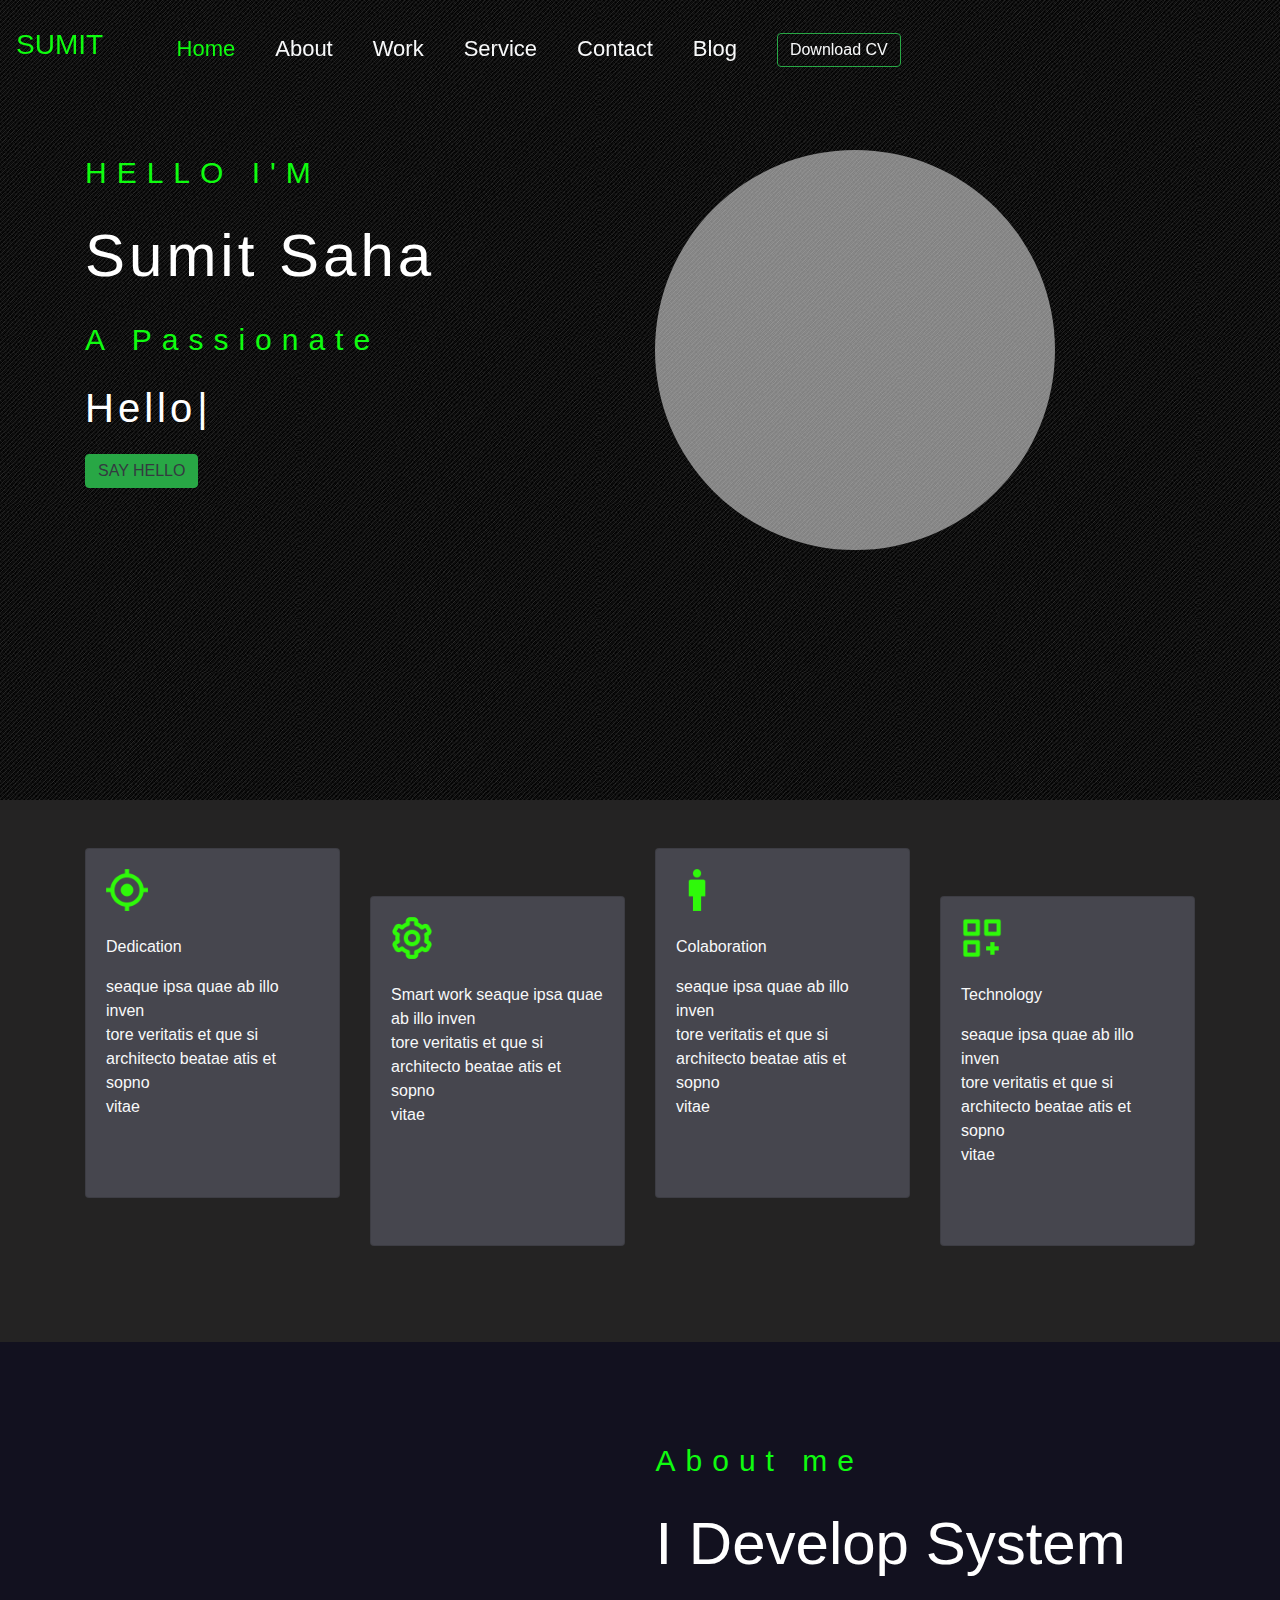
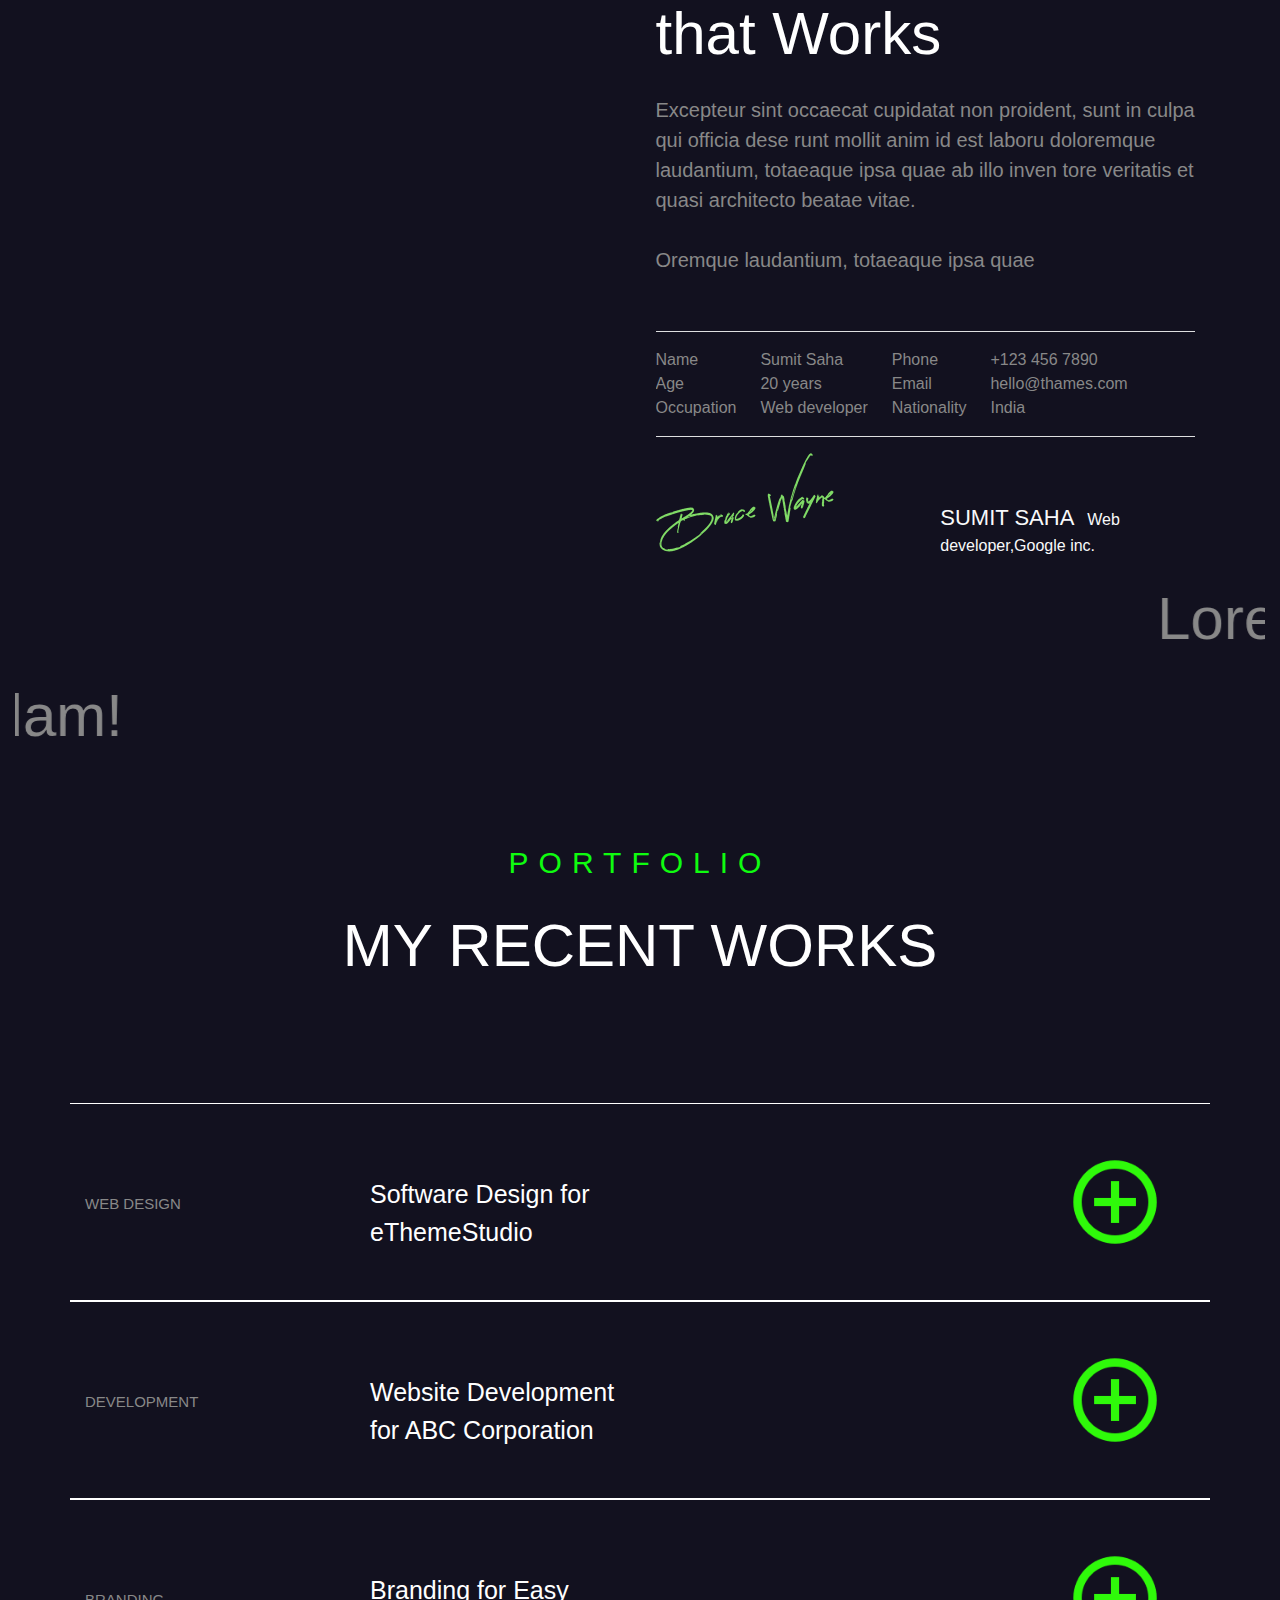
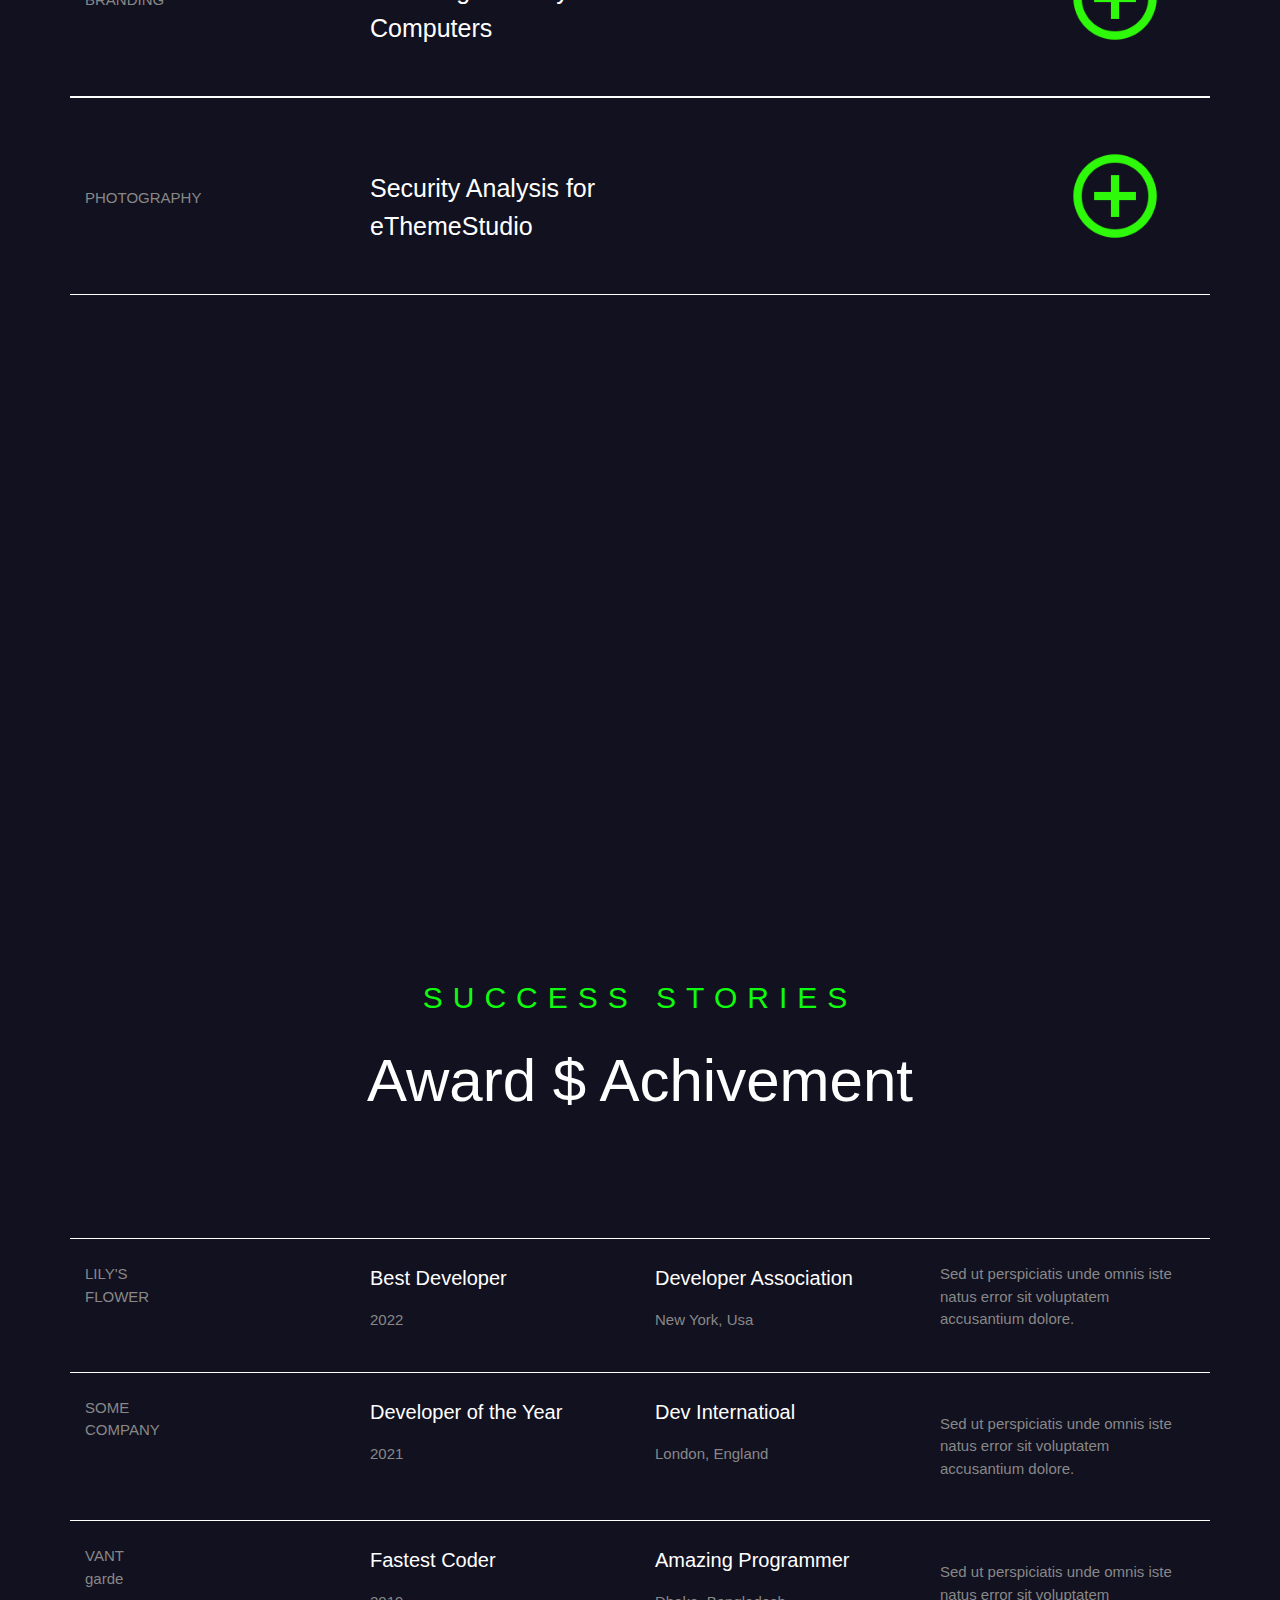
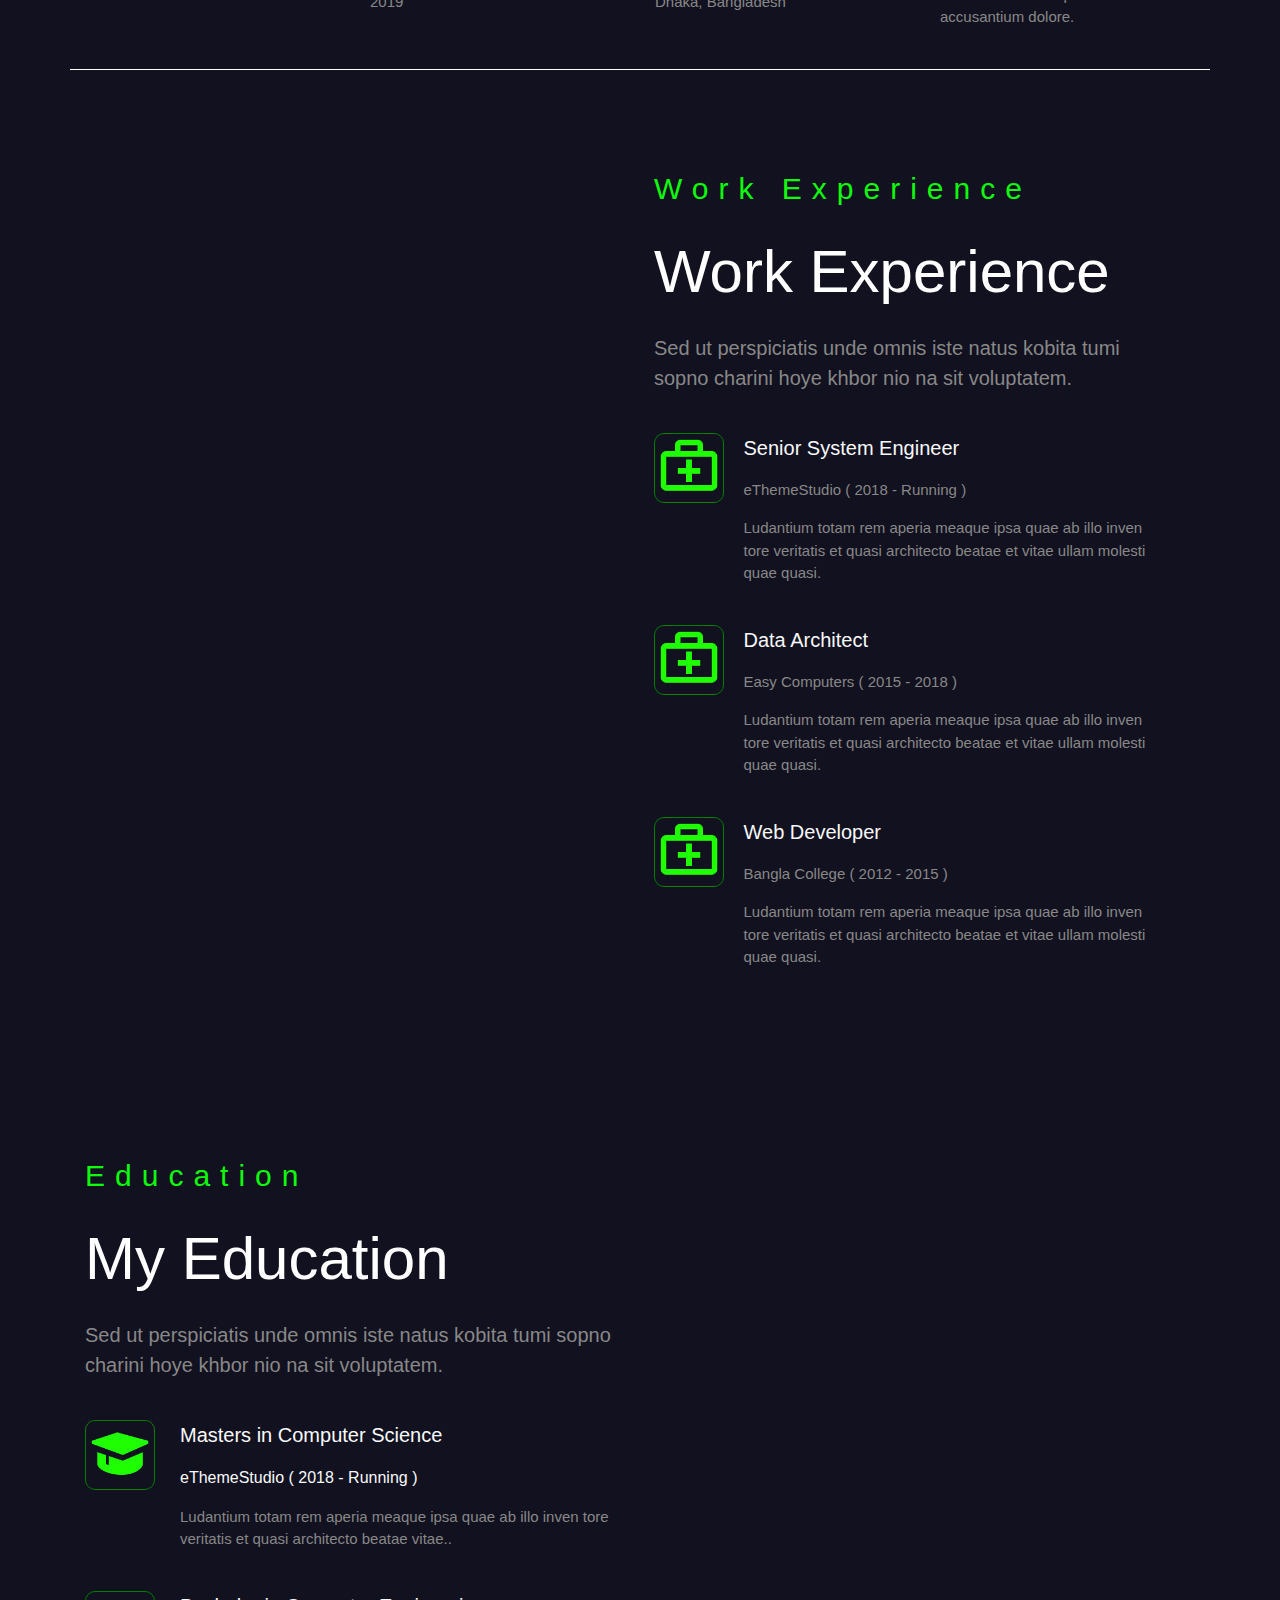
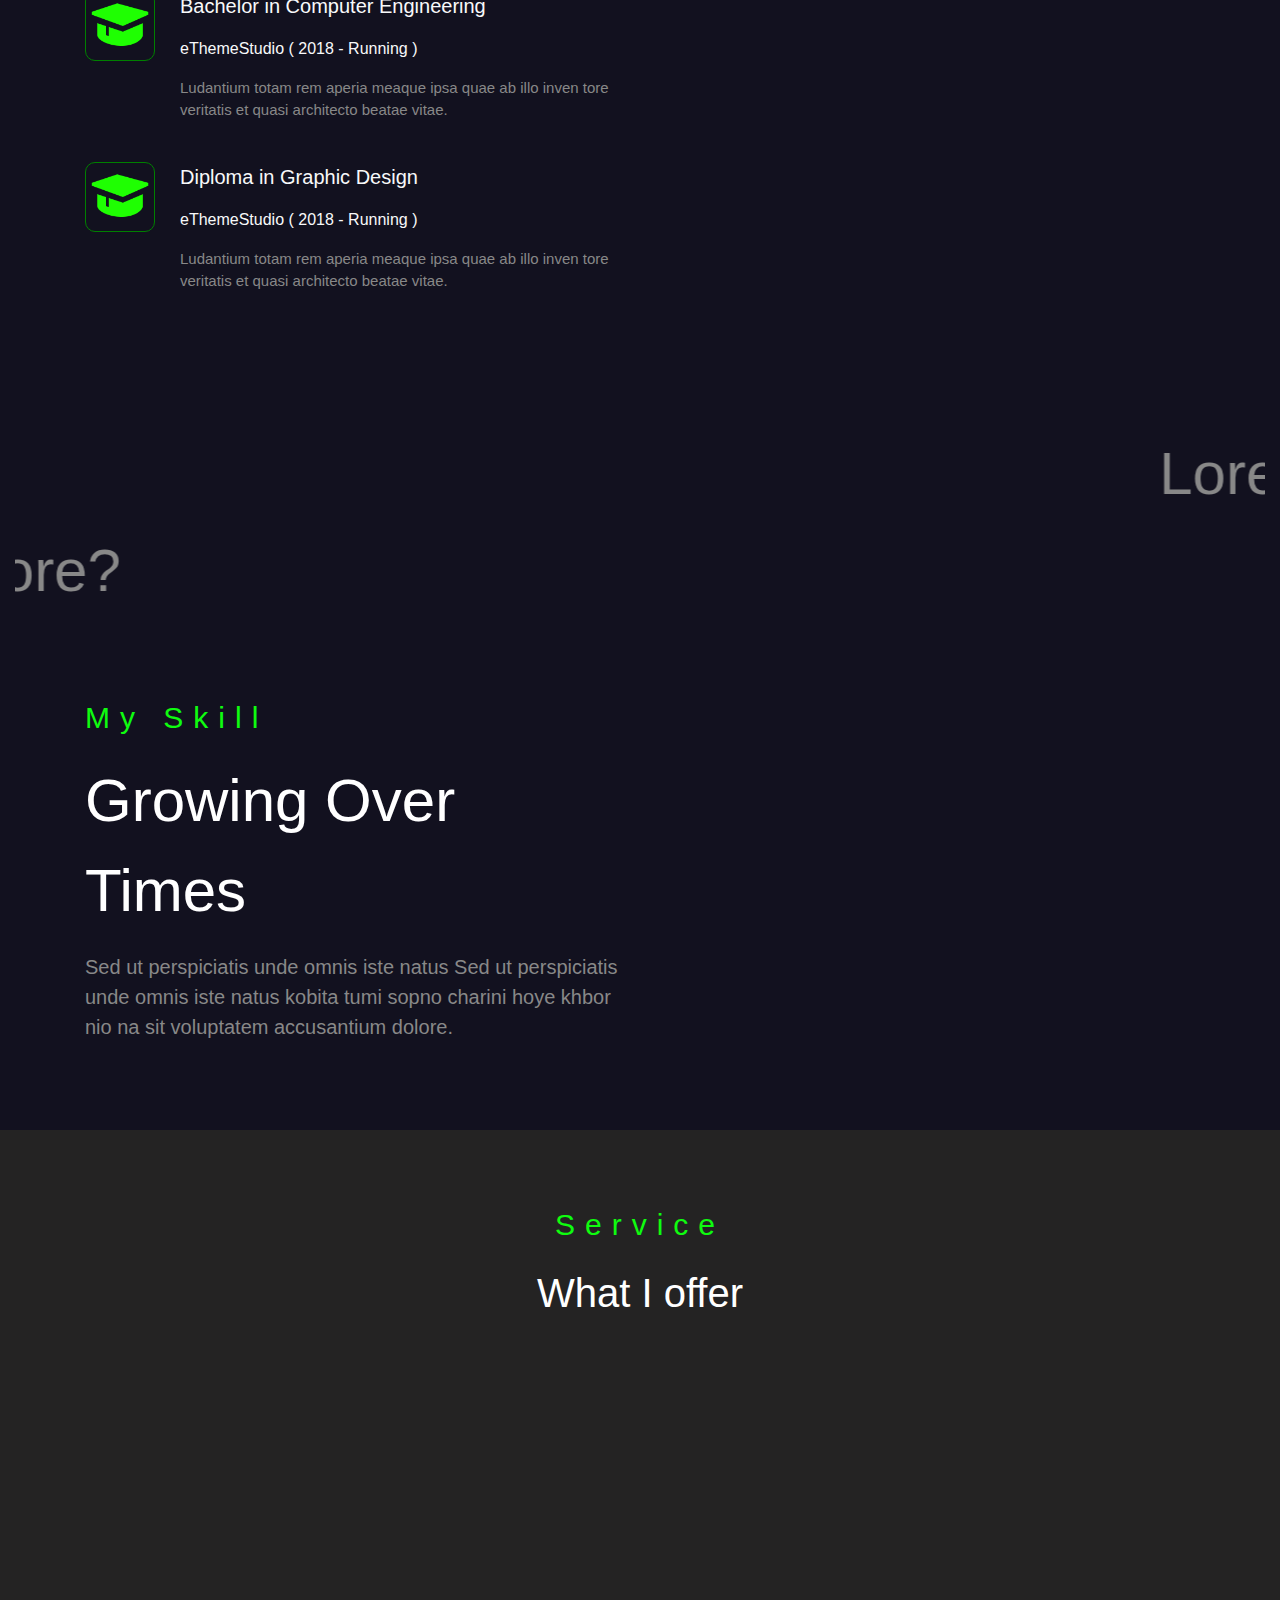
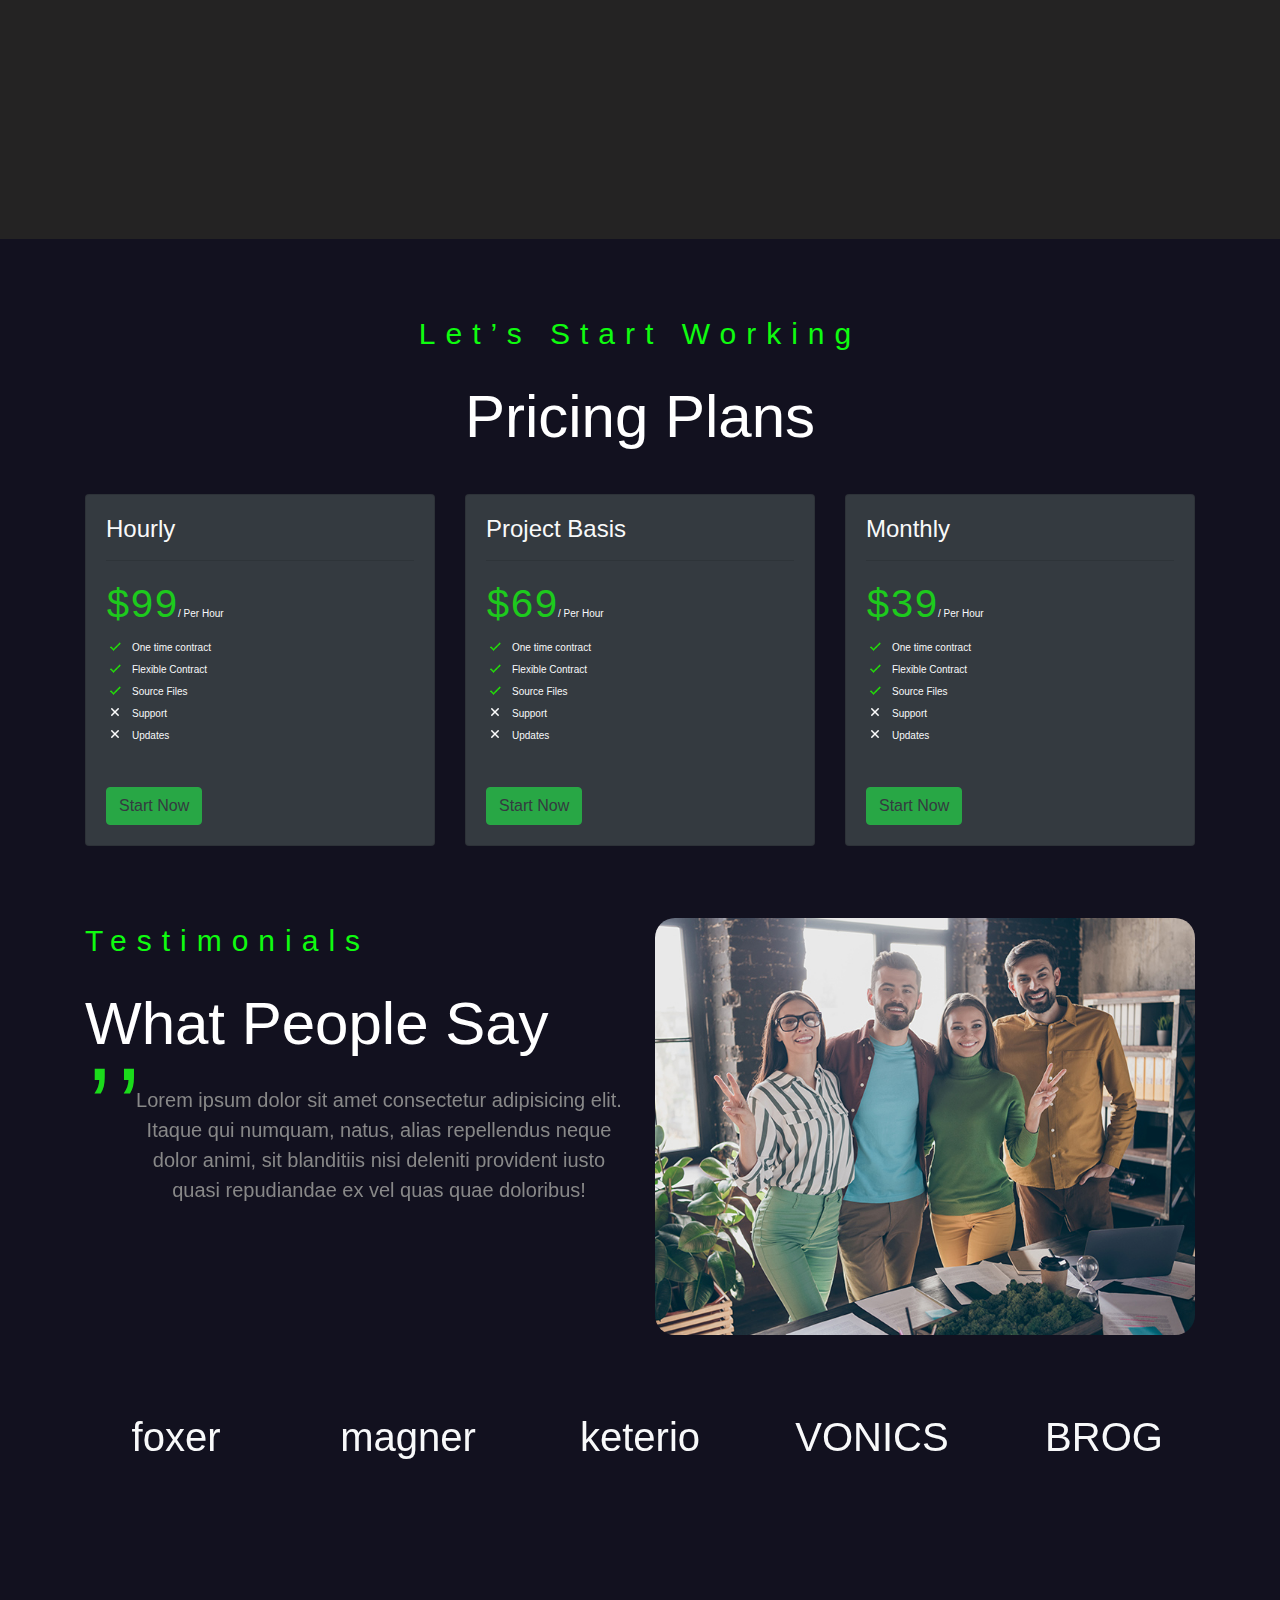
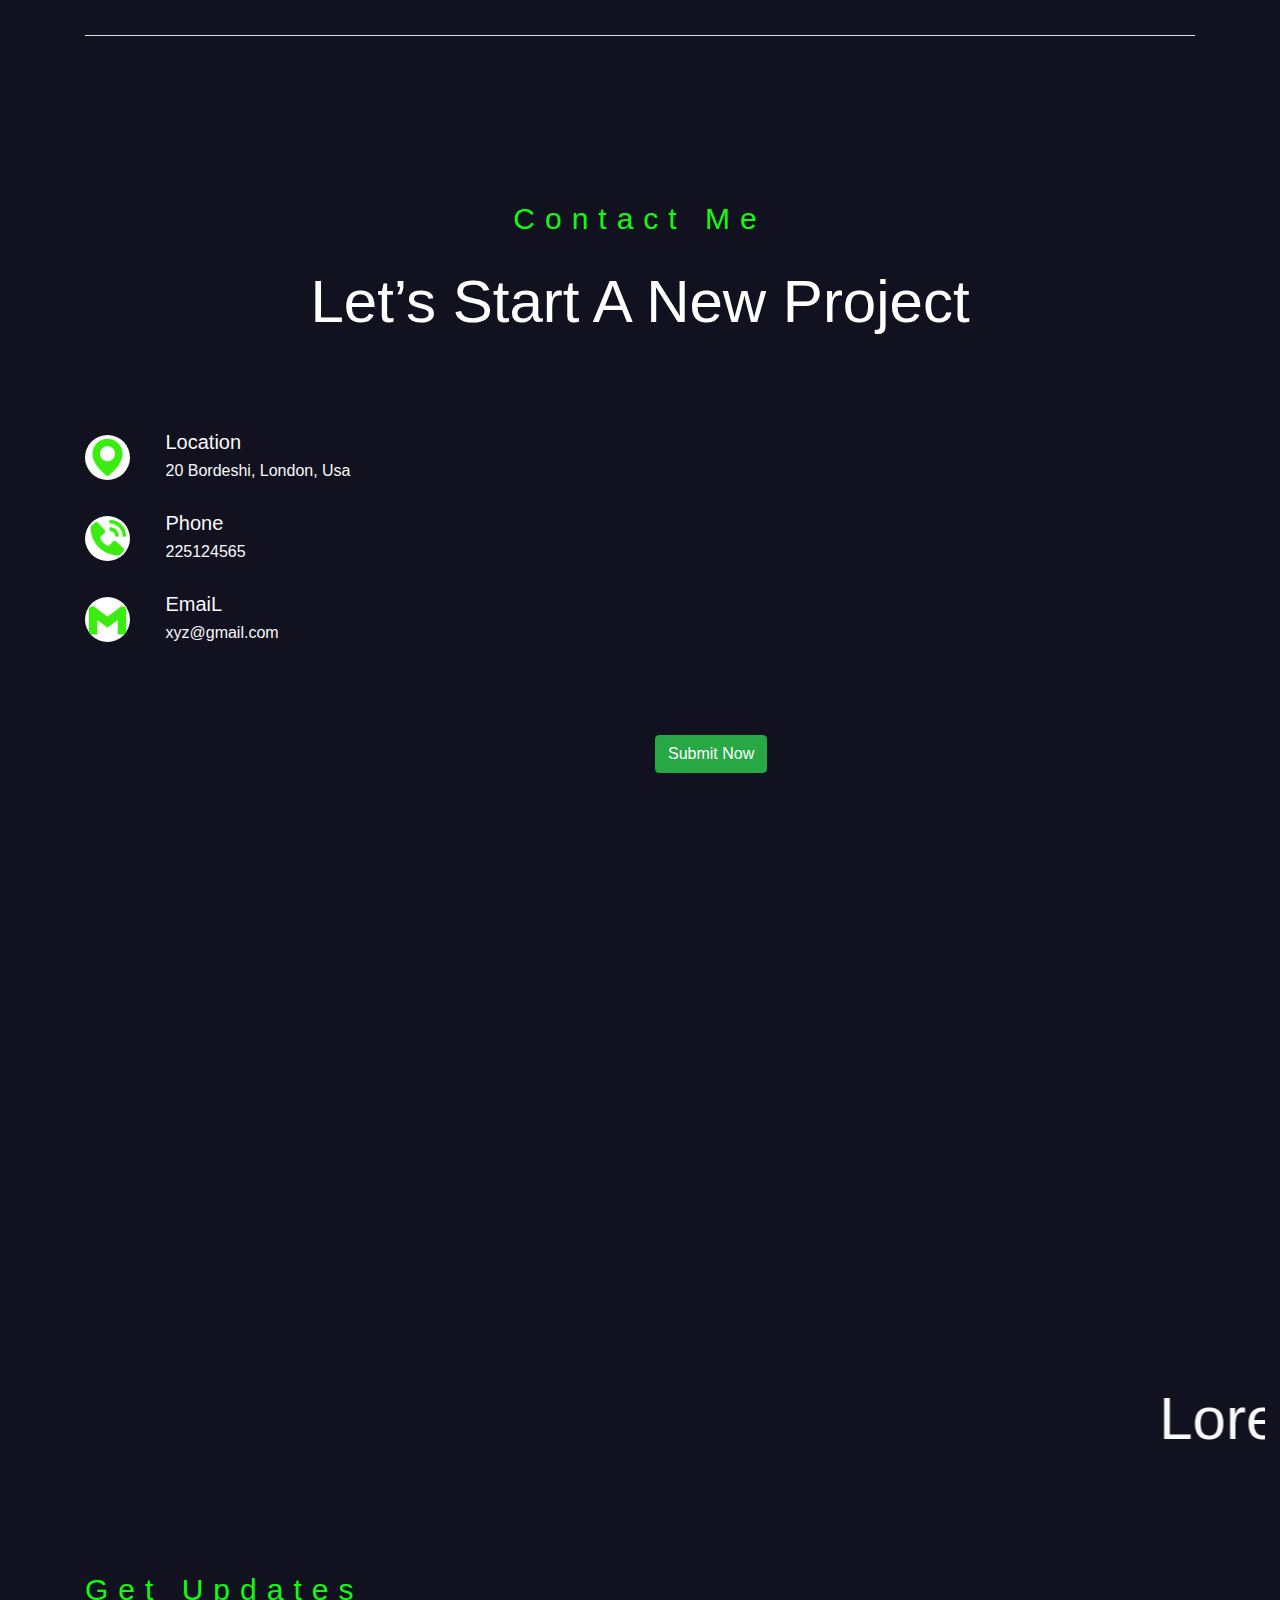
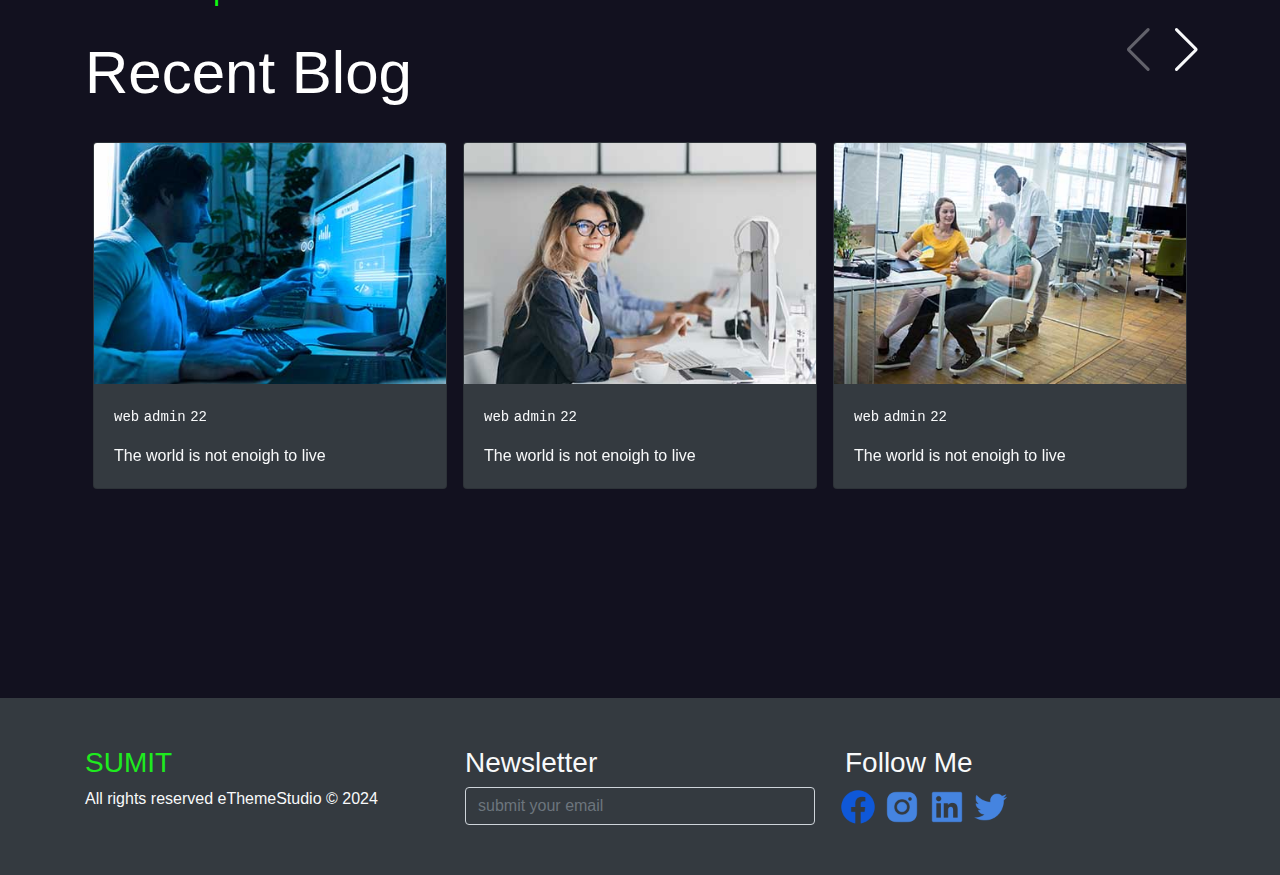
<file: index.html>
<!DOCTYPE html>
<html lang="en">

<head>
    <meta charset="UTF-8">
    <meta name="viewport" content="width=device-width, initial-scale=1.0">
    <title>Document</title>
</head>
<link rel="stylesheet" href="maintain/bootstrap-4.6.2-dist/css/bootstrap.css">
<script src="maintain/jquery-3.7.1.js"></script>
<script src="maintain/bootstrap-4.6.2-dist/js/bootstrap.bundle.min.js"></script>
<script src="maintain/tt.js"></script>
<link rel="stylesheet" href="maintain/style.css">
<link rel="stylesheet" href="maintain/package/swiper-bundle.css">
<script src="maintain/package/swiper-bundle.js"></script>
<link rel="stylesheet" href="maintain/aos-master/dist/aos.css">
<!-- <script src="scripting.js"></script> -->




<body class="c5">
   

    <div class="box2" style="height: 50px; width: 50px;  position: absolute; top: 80%; right :10%; display: flex; z-index: 1; position: fixed; display: none;cursor: pointer;" id="box22">
        <img src="maintain/up-arrow-alt-regular-240.png" class="img-fluid" alt="">
    </div>


    <nav class="navbar navbar-expand-md  navbar-dark n1 py-3 " id="nn">

        <a class="navbar-brand a1" href="#">
            <h3 class="a1">SUMIT</h3>
        </a>
        <button class="navbar-toggler" type="button" data-toggle="collapse" data-target="#collapsibleNavbar">
            <span class="navbar-toggler-icon span1"></span>
        </button>



        <div class=" collapse navbar-collapse text-light container" id="collapsibleNavbar">
            <ul class="navbar-nav u1 ">
                <li class="nav-item li1 ">
                    Home
                </li>
                <li class="nav-item " id="abt1">
                    About
                </li>
                <li class="nav-item">
                    Work
                </li>
                <li class="nav-item">
                    Service
                </li>
                <li class="nav-item">
                    Contact
                </li>
                <li class="nav-item">
                    Blog
                </li>
                <li class="nav-item">
                    <button class="btn btn-outline-success text-light py-1">Download CV</button>
                </li>

            </ul>
        </div>
    </nav>

    <div class=" container-fluid c2 " id="c2">
        <div class="container-fluid" style="height: 150px;"></div>
        <div class="row">
            <div class="col-md">

                <div class="container">
                    <div class="row ">

                        <div class="col-lg-6 cc mb-5">
                            <p class="pp1">

                                HELLO I'M
                            </p>

                            <p class="pp2">Sumit Saha</p>
                            <p class="pp1">A Passionate</p>
                            <div id="app" style="color: white;"></div>

                            <button class="btn btn-success py-1 text-dark"> SAY HELLO</button>
                        </div>
                        <div class="col-lg-6 cc2 ">

                            <div class="box">
                            </div>
                            
                        </div>
                        <!-- <div class="col-lg-1 imp1 ">
                            <br>
                            <br>
                            <img src="facebook-square-logo-240.png" class="img-fluid " alt="" style="height: 60px;">
                            <img src="twitter-logo-240 (1).png" class="img-fluid" alt=""style="height: 60px;">
                            <img src="instagram-alt-logo-240 (1).png" class="img-fluid" alt=""style="height: 60px;">
                            <img src="linkedin-square-logo-240 (1).png" class="img-fluid" alt=""style="height: 60px;">
                        </div> -->
                    </div>
                </div>
            </div>
        </div>
    </div>




    <div class="container-fluid  c3">
        <div class="container">

            <div class="row c3 py-5">

                <div class="col-lg">






                    <div class="card cd card1;">

                        <img src="maintain/target-lock-regular-240.png" alt="" class="card-img-top text-start ml-3 mt-3"
                            style="height:  50px; width: 50px; ">

                        <div class="card-body text-center">
                            <p class="card-text  text-light" style=" text-align:left;">Dedication</p>

                            <p class="text-light" style=" text-align:left;">seaque ipsa quae ab illo inven <br> tore
                                veritatis et que si
                                <br> architecto beatae atis
                                et sopno <br>vitae
                            </p>
                        </div>
                    </div>

                </div>





                <div class="col-lg">

                    <div class="card cd  card2 mt-5 mb-5">
                        <img src="maintain/cog-regular-240.png" alt="" class="card-img-top text-start ml-3 mt-3"
                            style="height:  50px; width: 50px; ">

                        <div class="card-body text-center">
                            <p class="card-text text-light" style=" text-align:left;">Smart work

                                seaque ipsa quae ab illo inven <br> tore
                                veritatis et que si
                                <br> architecto beatae atis
                                et sopno <br>vitae


                            </p>
                        </div>
                    </div>
                </div>




                <div class="col-lg">


                    <div class="card cd card3 ">
                        <img src="maintain/male-regular-240.png" alt="" class="card-img-top text-start ml-3 mt-3"
                            style="height: 50px; width: 50px;">


                        <div class="card-body text-center" style=" text-align:left;">
                            <p class="card-text text-light" style=" text-align:left;">Colaboration</p>

                            <p class="text-light" style=" text-align:left;">seaque ipsa quae ab illo inven <br> tore
                                veritatis et que si
                                <br> architecto beatae atis
                                et sopno <br>vitae
                            </p>
                        </div>
                    </div>
                </div>




                <div class="col-lg">


                    <div class="card cd  card4 mt-5">
                        <img src="maintain/customize-regular-240.png" alt="" class="card-img-top text-start ml-3 mt-3"
                            style="height:  50px; width: 50px;">


                        <div class="card-body text-center">
                            <p class="card-text text-light" style=" text-align:left;">Technology</p>

                            <p class="text-light" style=" text-align:left;">seaque ipsa quae ab illo inven <br> tore
                                veritatis et que si
                                <br> architecto beatae atis
                                et sopno <br>vitae
                            </p>
                        </div>
                    </div>

                </div>





            </div>

        </div>
    </div>
    </div>
    <br>
    <br>
    <br>
    <br>







    <div class="container-fluid ">
        <div class="container">



            <div class="row c4 ">

                <div class="col-lg " data-aos="fade-right" data-aos-duration="4000">
                    <img src="maintain/about-img.jpg" alt="" class="imo img-fluid">
                </div>



                <div class="col-lg pl-3 ">
                    <p class="pp1">About me</p>
                    <p class="pp2">I Develop System that Works</p>
                    <p style="font-size: 20px; color: rgb(136, 136, 136);">Excepteur sint occaecat cupidatat non
                        proident,
                        sunt in
                        culpa qui officia dese runt mollit anim id est laboru doloremque laudantium, totaeaque ipsa quae
                        ab
                        illo inven tore veritatis et quasi architecto beatae vitae.
                        <br>
                        <br>
                        Oremque laudantium, totaeaque ipsa quae
                    </p>
                    <br>
                    <hr class="bg-light">
                    <table style=" color:rgb(136, 136, 136) ; display: flex; overflow: hidden;">
                        <tr>
                            <td>Name</td>
                            <td class="">Sumit Saha</td>
                            <td class="">Phone</td>
                            <td class="">+123 456 7890</td>
                        </tr>
                        <tr>
                            <td>Age</td>
                            <td class="">20 years</td>
                            <td class="">Email</td>
                            <td class="">hello@thames.com</td>
                        </tr>
                        <tr>
                            <td class="pr-4">Occupation</td>
                            <td class=" pr-4  ">Web developer</td>
                            <td class="pr-4">Nationality </td>
                            <td class="">India</td>
                        </tr>
                    </table>
                    <hr class="bg-light">
                    <div class="row">
                        <div class="col-md"><img src="maintain/signature.png" alt=""></div>
                        <div class="col-md text-light">
                            <br>
                            <br>
                            <p><big style="font-size: 22px;" class="mr-2">SUMIT SAHA </big> Web developer,Google inc.
                            </p>
                        </div>
                    </div>
                </div>




                <br>
                <br>
                <br>
            </div>
        </div>
    </div>















    <div class="container-fluid">

        <div class="row c5">
            <div class="col">

                <marquee style="color:rgb(136, 136, 136); font-size: 60px;" behavior="" direction="left"
                    scrollamount="10">
                    Lorem
                    ipsum dolor sit amet consectetur, adipisicing elit. Nostrum recusandae alias magni veniam
                    accusantium
                    obcaecati asperiores iure aliquid. Adipisci dolore omnis, dolorem nulla labore temporibus quasi
                    aliquid ab
                    explicabo ad?
                    Lorem ipsum dolor sit, amet consectetur adipisicing elit. Eos id sint ipsum temporibus porro debitis
                    placeat sunt reiciendis? Maxime dolores possimus velit rerum porro numquam, nisi architecto facilis
                    ipsa! Dignissimos?</marquee>
                <marquee style="color:rgb(136, 136, 136);font-size: 60px; " behavior="" direction="right"
                    scrollamount="10">
                    Lorem
                    ipsum dolor
                    sit amet consectetur, adipisicing elit. Nostrum recusandae alias magni veniam accusantium
                    obcaecati
                    asperiores iure aliquid. Adipisci dolore omnis, dolorem nulla labore temporibus quasi aliquid ab
                    explicabo
                    ad?
                    Lorem ipsum dolor sit amet consectetur adipisicing elit. Nostrum veniam laboriosam tenetur, quaerat
                    fuga nihil voluptatem a. Animi ipsum fuga cumque necessitatibus recusandae quae iste, magni fugit!
                    Sint, sit quibusdam!</marquee>
            </div>
        </div>

    </div>

    <br>
    <br>
    <br>







    <div class="container-fluid">
        <div class="container">

            <div class="row c5">
                <div class="col">
                    <center>
                        <p class="pp1">PORTFOLIO</p>
                        <p class="pp2">MY RECENT WORKS</p>
                    </center>
                    <br>
                    <br>
                    <br>
                    <br>

                    <center>

                        <div class="row rr1 pb-5 pt-4"
                            style=" position: relative; border-bottom: 1px  white solid; border-top: 1px white solid; ">

                            <div class=" col-md-3 td1 ">WEB DESIGN</div>

                            <div class="col-3 td pt-5">Software Design for eThemeStudio</div>

                            <div class="col-md-4">

                                <img src="maintain/port-img1.jpg" alt="" class="o1 ">
                            </div>
                            <div class="col-md-2 pt-4">
                                <!-- <center> -->

                                <img src="maintain/plus-circle-regular-240.png" style="height: 100px; " alt="" class="mm">
                                <!-- </center> -->

                            </div>
                        </div>



                        <div class="row rr2 pb-5 pt-4"
                            style=" position: relative; border-bottom: 1px  white solid; border-top: 1px white solid; ">

                            <div class=" col-md-3 td1 ">DEVELOPMENT</div>

                            <div class="col-md-3 td pt-5">Website Development for ABC Corporation</div>
                            <div class="col-md-4"><img src="maintain/port-img2.jpg" alt="" class="o2" >
                            </div>
                            <div class="col-md-2 pt-4">
                                <center>

                                    <img src="maintain/plus-circle-regular-240.png" style="height: 100px; " alt="" class="mm">
                                </center>

                            </div>
                        </div>




                        <div class="row rr3 pb-5 pt-4"
                            style=" position: relative; border-bottom: 1px  white solid; border-top: 1px white solid; ">

                            <div class=" col-md-3 td1 ">BRANDING</div>

                            <div class="col-md-3 td pt-5">Branding for Easy Computers</div>
                            <div class="col-md-4"><img src="maintain/port-img3.jpg" alt="" class="o3">
                            </div>
                            <div class="col-md-2 pt-4">
                                <center>

                                    <img src="maintain/plus-circle-regular-240.png" style="height: 100px; " alt="" class="mm">
                                </center>

                            </div>
                        </div>
                        <div class="row rr4 pb-5 pt-4"
                            style=" position: relative; border-bottom: 1px  white solid; border-top: 1px white solid; ">

                            <div class=" col-md-3 td1 ">PHOTOGRAPHY</div>

                            <div class="col-md-3 td pt-5">Security Analysis for eThemeStudio</div>
                            <div class="col-md-4"><img src="maintain/port-img4.jpg" alt="" class="o4">
                            </div>
                            <div class="col-md-2 pt-4">
                                <center>

                                    <img src="maintain/plus-circle-regular-240.png" style="height: 100px;" alt="" class="mm">
                                </center>

                            </div>
                        </div>
                </div>







            </div>
        </div>
    </div>
    <br>
    <br>
    <br>
    <br>
    <br>
    <br>














    <div class="container-fluid py-5" data-aos="fade-down" style=" background-color: rgb(36, 35, 35);">

        <div class="container">
            <div class="row">
                <div class="col-lg-6 ">

                    <p class="pp1">Fun Facts</p>
                    <p class="pp2">I Develop System <br>that Works</p>
                    <p style="font-size: 15px; color: rgb(136, 136, 136);"> Sed ut perspiciatis unde
                        omnis iste natus
                        kobita tumi sopno charini hoye khbor
                        nio na sit volup sundori toma amar tumi nili mar tatem accusantium dolore.</p>
                </div>


                <div class="col-lg-6  ">
                    <div class="row  mb-3">
                        <div class="col-lg-6 mb-3">
                            <div class="card border" style="background: none;">
                                <div class="card-body">
                                    <div class="row">
                                        <div class="col- ml-3 mr-3 pl-2">
                                            <p style=" color: rgb(27, 216, 27); font-size: 50px;"><b>12</b></p>
                                        </div>
                                        <div class="col-  pt-3 text-light">
                                            <p style=" text-align: start; ">
                                                Years of <br>
                                                Experience</p>
                                        </div>
                                    </div>
                                </div>
                            </div>
                        </div>
                        <div class="col-lg-6">
                            <div class="card border" style="background: none;">
                                <div class="card-body">
                                    <div class="row">
                                        <div class="col- ml-3 mr-3 pl-2">
                                            <p style=" color: rgb(27, 216, 27); font-size: 50px;"><b>2K</b></p>
                                        </div>
                                        <div class="col-  pt-3 text-light">
                                            <p style=" text-align: start; ">
                                                Total <br>
                                                Clients</p>
                                        </div>
                                    </div>
                                </div>
                            </div>
                        </div>
                    </div>

                    <div class="row ">
                        <div class="col-lg-6 mb-3">
                            <div class="card border" style="background: none;">
                                <div class="card-body">
                                    <div class="row">
                                        <div class="col- ml-3 mr-3 pl-2">
                                            <p style=" color: rgb(27, 216, 27); font-size: 50px;"><b>4K</b></p>
                                        </div>
                                        <div class="col-  pt-3 text-light">
                                            <p style=" text-align: start; ">
                                                Projects <br>
                                                Completed</p>
                                        </div>
                                    </div>
                                </div>
                            </div>
                        </div>
                        <div class="col-lg-6">
                            <div class="card border" style="background: none;">
                                <div class="card-body">
                                    <div class="row">
                                        <div class="col- ml-3 mr-3 pl-2">
                                            <p style=" color: rgb(27, 216, 27); font-size: 50px;"><b> 30</b></p>
                                        </div>
                                        <div class="col-  pt-3 text-light">
                                            <p style=" text-align: start; ">
                                                Digital <br>
                                                Products</p>
                                        </div>
                                    </div>
                                </div>
                            </div>
                        </div>
                    </div>
                </div>

            </div>
        </div>
    </div>




























    <div class="container-fluid">
        <div class="container">

            <div class="row c5">

                <div class="col" style="padding-top: 50px;">
                    <br>
                    <br>
                    <br>
                    <center>
                        <p class="pp1">SUCCESS STORIES</p>
                        <p class="pp2">Award $ Achivement</p>
                    </center>
                    <br>
                    <br>
                    <br>
                    <br>


                    <center>

                        <!-- <table class="table text-light"> -->
                        <div class="row pb-4 pt-4" style="border-bottom: 1px solid white; border-top: 1px solid white">
                            <div class="col-md">
                                <p class="g1">LILY'S <br>FLOWER</p>
                            </div>
                            <div class="col-md">
                                <p class="pr">Best Developer</p>
                                <p class="g1">2022</p>
                            </div>
                            <div class="col-md">
                                <p class="pr">Developer Association</p>
                                <p class="g1">New York, Usa</p>
                            </div>
                            <div class="col-md ">
                                <p class="g1">Sed ut perspiciatis unde omnis iste natus error sit voluptatem
                                    accusantium
                                    dolore.</p>
                            </div>
                        </div>



                        <div class="row pb-4 pt-4" style="border-bottom: 1px solid white;">
                            <div class="col-md">
                                <p class="g1">SOME <br>COMPANY</p>
                            </div>
                            <div class="col-md">
                                <p class="pr">Developer of the Year</p>
                                <p class="g1">2021</p>
                            </div>
                            <div class="col-md">
                                <p class="pr">Dev Internatioal</p>
                                <p class="g1">London, England</p>
                            </div>
                            <div class="col-md pt-3">
                                <p class="g1">Sed ut perspiciatis unde omnis iste natus error sit voluptatem accusantium
                                    dolore.</p>
                            </div>
                        </div>




                        <div class="row pt-4 pb-4" style="border-bottom: 1px solid white;">
                            <div class="col-md">
                                <p class="g1">VANT <br>garde</p>
                            </div>
                            <div class="col-md">
                                <p class="pr">Fastest Coder</p>
                                <p class="g1">2019</p>
                            </div>
                            <div class="col-md">
                                <p class="pr">Amazing Programmer</p>
                                <p class="g1">Dhaka, Bangladesh</p>
                            </div>
                            <div class="col-md pt-3">
                                <p class="g1">Sed ut perspiciatis unde omnis iste natus error sit voluptatem accusantium
                                    dolore.</p>
                            </div>
                        </div>

                        <!-- </table> -->
                    </center>
                    <br>
                    <br>
                    <br>
                    <br>
                </div>
            </div>
        </div>
    </div>







































    <div class="container-fluid ">
        <div class="container">
            <div class="row text-light c5">
                <!-- <div class="col-1"></div> -->
                <div class="col-6-lg">
                    <img src="maintain/education-img.jpg" alt="" style=" border-radius: 10px;" data-aos="fade-right" class="imo img-fluid">
                </div>
                <div class="col-lg-6 pl-5">
                    <p class="pp1">Work Experience
                    </p>
                    <p class="pp2">Work Experience</p>
                    <p style="font-size: 20px;" class="g1">Sed ut perspiciatis unde omnis iste natus kobita tumi sopno
                        charini hoye khbor nio na sit voluptatem.</p>
                    <br>


                    <div class="row">
                        <div class="col-lg-2">

                            <img src="maintain/first-aid-regular-240.png" alt="" height="70px" class="f1"
                                style="border: green 1px solid; border-radius: 10px; margin-right: 20px; ">
                        </div>
                        <div class="col-lg-10">
                            <p style="font-size: 20px;">Senior System Engineer</p>
                            <p class="g1">eThemeStudio ( 2018 - Running )</p>
                            <p style="font-size: 15px;" class="g1">Ludantium totam rem aperia meaque ipsa quae ab illo
                                inven tore veritatis et quasi architecto beatae et vitae ullam molesti quae quasi.</p>
                        </div>
                    </div>
                    <br>


                    <div class="row">
                        <div class="col-lg-2">

                            <img src="maintain/first-aid-regular-240.png" alt="" height="70px" class="f1"
                                style="border: green 1px solid; border-radius: 10px; margin-right: 20px; ">
                        </div>
                        <div class="col-lg-10">
                            <p style="font-size: 20px;">Data Architect</p>
                            <p class="g1"> Easy Computers ( 2015 - 2018 )</p>
                            <p style="font-size: 15px;" class="g1">Ludantium totam rem aperia meaque ipsa quae ab illo
                                inven tore veritatis et quasi architecto beatae et vitae ullam molesti quae quasi.</p>
                        </div>
                    </div>
                    <br>


                    <div class="row">
                        <div class="col-lg-2">

                            <img src="maintain/first-aid-regular-240.png" alt="" height="70px" class="f1"
                                style="border: green 1px solid; border-radius: 10px; margin-right: 20px; ">
                        </div>
                        <div class="col-lg-10">
                            <p style="font-size: 20px;">Web Developer</p>
                            <p class="g1"> Bangla College ( 2012 - 2015 )</p>
                            <p style="font-size: 15px; " class="g1">Ludantium totam rem aperia meaque ipsa quae ab illo
                                inven tore veritatis et quasi architecto beatae et vitae ullam molesti quae quasi.</p>
                        </div>
                    </div>
                </div>



            </div>
        </div>
    </div>
    <br>
    <br>
    <br>
    <br>
    <br>
    <br>
    <br>
    <div class="container-fluid ">
        <div class="container">
            <div class="row text-light c5">
                <!-- <div class="col-1"></div> -->
                <div class="col-lg-6 ">
                    <p class="pp1">Education
                    </p>
                    <p class="pp2">My Education</p>
                    <p style="font-size: 20px;" class="g1">Sed ut perspiciatis unde omnis iste natus kobita tumi sopno
                        charini
                        hoye khbor nio na
                        sit voluptatem.</p>
                    <br>


                    <div class="row">
                        <div class="col-lg-2">

                            <img src="maintain/graduation-solid-240.png" alt="" height="70px" class="f1"
                                style="border: green 1px solid; border-radius: 10px; margin-right: 20px; ">
                        </div>
                        <div class="col-lg-10">
                            <p style="font-size: 20px;">Masters in Computer Science</p>
                            <p> eThemeStudio ( 2018 - Running )</p>
                            <p style="font-size: 15px;" class="g1">Ludantium totam rem aperia meaque ipsa quae ab illo
                                inven
                                tore veritatis et quasi architecto beatae vitae..</p>
                        </div>
                    </div>
                    <br>


                    <div class="row">
                        <div class="col-lg-2">

                            <img src="maintain/graduation-solid-240.png" alt="" height="70px" class="f1"
                                style="border: green 1px solid; border-radius: 10px; margin-right: 20px; ">
                        </div>
                        <div class="col-lg-10">
                            <p style="font-size: 20px;">Bachelor in Computer Engineering</p>
                            <p> eThemeStudio ( 2018 - Running )</p>
                            <p style="font-size: 15px;" class="g1">Ludantium totam rem aperia meaque ipsa quae ab illo
                                inven
                                tore veritatis et quasi architecto beatae vitae.</p>
                        </div>
                    </div>
                    <br>


                    <div class="row">
                        <div class="col-lg-2">

                            <img src="maintain/graduation-solid-240.png" alt="" height="70px" class="f1"
                                style="border: green 1px solid; border-radius: 10px; margin-right: 20px; ">
                        </div>
                        <div class="col-lg-10">
                            <p style="font-size: 20px;">Diploma in Graphic Design</p>
                            <p> eThemeStudio ( 2018 - Running )</p>
                            <p style="font-size: 15px;" class="g1">Ludantium totam rem aperia meaque ipsa quae ab illo
                                inven
                                tore veritatis et quasi architecto beatae vitae.</p>
                        </div>
                    </div>
                </div>


                <div class="col-6-lg">
                    <img src="maintain/education-img.jpg" alt="" style=" border-radius: 10px;" data-aos="fade-right" class="imo img-fluid">
                </div>
            </div>
        </div>
    </div>







    <br>
    <br>
    <br>
    <br>
    <br>
    <div class="container-fluid">

        <div class="row">
            <div class="col">
                <marquee style="color:rgb(136, 136, 136); font-size: 60px;" behavior="" direction="left"
                    scrollamount="10">
                    Lorem
                    ipsum dolor sit amet consectetur, adipisicing elit. Nostrum recusandae alias magni veniam
                    accusantium
                    obcaecati asperiores iure aliquid. Adipisci dolore omnis, dolorem nulla labore temporibus
                    quasi
                    aliquid ab
                    explicabo ad?
                    Lorem ipsum, dolor sit amet consectetur adipisicing elit. Officia ullam autem consequuntur esse
                    nobis eius, quae repellat dolore, optio voluptate, rem sapiente eum est magnam. Doloribus voluptas
                    maxime totam quae!</marquee>
                <marquee style="color:rgb(136, 136, 136);font-size: 60px; " behavior="" direction="right"
                    scrollamount="10">
                    Lorem
                    ipsum dolor
                    sit amet consectetur, adipisicing elit. Nostrum recusandae alias magni veniam accusantium
                    obcaecati
                    asperiores iure aliquid. Adipisci dolore omnis, dolorem nulla labore temporibus quasi
                    aliquid ab
                    explicabo
                    ad?
                    Lorem ipsum dolor sit amet consectetur adipisicing elit. Quo pariatur cumque voluptatum vel officiis
                    veniam veritatis tempore, nemo quaerat eligendi nihil obcaecati animi recusandae laudantium, officia
                    similique explicabo nulla labore?</marquee>
            </div>
        </div>
    </div>





    <br>
    <br>
    <br>
    <div class="container-fluid">
        <div class="container">

            <div class="row">
                <div class="col-lg-6">
                    <p class="pp1">My Skill</p>
                    <p class="pp2">Growing Over Times
                    <p class=" g1" style="font-size: 20px">Sed ut perspiciatis unde omnis iste natus Sed ut
                        perspiciatis unde omnis iste natus kobita tumi sopno charini hoye khbor nio na sit
                        voluptatem
                        accusantium dolore.</p>
                </div>
                <div class="col-lg-6"></div>
            </div>
        </div>
    </div>
    <br>
    <br>
    <br>









    <div class="container-fluid" style=" background-color: rgb(36, 35, 35);">
        <br>
        <br>
        <br>
        <div class="container ">
            <div class="row">
                <div class="col">
                    <center>
                        <p class="pp1">Service</p>
                        <p class="pp2" style="font-size: 40px;">What I offer</p>
                    </center>
                </div>
            </div>
            <br>
            <br>
            <div class="row " data-aos="fade-up">


                <div class="col-lg-6 mb-3">

                    <div class="card bg-dark">
                        <div class="card-body">
                            <div class="row">
                                <div class="col-md-3 p-3"><img src="maintain/cog-regular-240.png" style="height: 70px;" alt="">
                                </div>
                                <div class="col-md-9">
                                    <h4 class="text-light">Web Development</h4>
                                    <p class="g1">Ludantium totam rem aperia meaququae ab tatis et quasi architecto
                                        beatae vit dunt ut labore et dolore magna aliqua.</p>
                                </div>
                            </div>
                        </div>
                    </div>

                </div>
                <div class="col-lg-6 mb-3">

                    <div class="card bg-dark">
                        <div class="card-body">
                            <div class="row">
                                <div class="col-md-3 p-3"><img src="maintain/cloud-rain-regular-240.png" style="height: 70px;"
                                        alt="">
                                </div>
                                <div class="col-md-9">
                                    <h4 class="text-light">Software Development</h4>
                                    <p class="g1">Ludantium totam rem aperia meaququae ab tatis et quasi architecto
                                        beatae vit dunt ut labore et dolore magna aliqua.</p>
                                </div>
                            </div>
                        </div>
                    </div>

                </div>


            </div>
            <!-- <br> -->
            <div class="row" data-aos="fade-up">


                <div class="col-lg-6 mb-3">

                    <div class="card bg-dark">
                        <div class="card-body">
                            <div class="row">
                                <div class="col-md-3 p-3"><img src="maintain/server-regular-240.png" style="height: 70px;"
                                        alt="">
                                </div>
                                <div class="col-md-9">
                                    <h4 class="text-light">System Development</h4>
                                    <p class="g1">Ludantium totam rem aperia meaququae ab tatis et quasi architecto
                                        beatae vit dunt ut labore et dolore magna aliqua.</p>
                                </div>
                            </div>
                        </div>
                    </div>

                </div>
                <div class="col-lg-6">

                    <div class="card bg-dark">
                        <div class="card-body">
                            <div class="row">
                                <div class="col-md-3 p-3"><img src="maintain/dialpad-regular-240.png" style="height: 70px;"
                                        alt="">
                                </div>
                                <div class="col-md-9">
                                    <h4 class="text-light">Security Analysis</h4>
                                    <p class="g1">Ludantium totam rem aperia meaququae ab tatis et quasi architecto
                                        beatae vit dunt ut labore et dolore magna aliqua.</p>
                                </div>
                            </div>
                        </div>
                    </div>

                </div>
            </div>
        </div>
        <br>
        <br>
        <br>
        <br>
    </div>
    <br>
    <br>
    <br>
    <div class="container-fluit">

        <div class="container text-light">
            <div class="row">
                <div class="col">
                    <center>

                        <p class="pp1">Let’s Start Working</p>
                        <p class="pp2">Pricing Plans</p>
                    </center>
                </div>
            </div>

            <div class="row ">
                <div class="col-lg-4 mt-3 k1 ">
                    <div class="card bg-dark ">
                        <div class="card-body">
                            <h4 class="card-title">Hourly</h4>
                            <hr>
                            <p class="card-text" style="font-size: 10px;"><code
                                    style="font-size: 40px; color: rgb(29, 202, 29);">$99</code>/ Per Hour
                                <br><b><img src="maintain/check-regular-240.png" alt="" style="height: 22px;"
                                        class="pr-2 pb-1"></b>One time contract

                                <br><b><img src="maintain/check-regular-240.png" alt="" style="height: 22px;"
                                        class="pr-2 pb-1"></b>Flexible Contract <br>
                                <b><img src="maintain/check-regular-240.png" alt="" style="height: 22px;"
                                        class="pr-2 pb-1"></b>Source Files <br>
                                <b><img src="maintain/x-regular-240.png" alt="" style="height: 22px;"
                                        class="pr-2 pb-1"></b>Support <br>
                                <b><img src="maintain/x-regular-240.png" alt="" style="height: 22px;"
                                        class="pr-2 pb-1"></b>Updates
                            </p>
                            <br>
                            <button class="btn btn-success text-dark">Start Now</button>

                        </div>

                    </div>
                </div>
                <div class="col-lg-4 mt-3 k1">
                    <div class="card bg-dark">
                        <div class="card-body">
                            <h4 class="card-title">Project Basis</h4>
                            <hr>
                            <p class="card-text" style="font-size: 10px;"><code
                                    style="font-size: 40px; color: rgb(29, 202, 29);">$69</code>/ Per Hour
                                <br><b><img src="maintain/check-regular-240.png" alt="" style="height: 22px;"
                                        class="pr-2 pb-1"></b>One time contract

                                <br><b><img src="maintain/check-regular-240.png" alt="" style="height: 22px;"
                                        class="pr-2 pb-1"></b>Flexible Contract <br>
                                <b><img src="maintain/check-regular-240.png" alt="" style="height: 22px;"
                                        class="pr-2 pb-1"></b>Source Files <br>
                                <b><img src="maintain/x-regular-240.png" alt="" style="height: 22px;"
                                        class="pr-2 pb-1"></b>Support <br>
                                <b><img src="maintain/x-regular-240.png" alt="" style="height: 22px;"
                                        class="pr-2 pb-1"></b>Updates
                            </p>
                            <br>
                            <button class="btn btn-success text-dark">Start Now</button>

                        </div>

                    </div>
                </div>
                <div class="col-lg-4 mt-3 k1">
                    <div class="card bg-dark ">
                        <div class="card-body">
                            <h4 class="card-title">Monthly</h4>
                            <hr>
                            <p class="card-text" style="font-size: 10px;"><code
                                    style="font-size: 40px; color: rgb(29, 202, 29);">$39</code>/ Per Hour
                                <br><b><img src="maintain/check-regular-240.png" alt="" style="height: 22px;"
                                        class="pr-2 pb-1"></b>One time contract

                                <br><b><img src="maintain/check-regular-240.png" alt="" style="height: 22px;"
                                        class="pr-2 pb-1"></b>Flexible Contract <br>
                                <b><img src="maintain/check-regular-240.png" alt="" style="height: 22px;"
                                        class="pr-2 pb-1"></b>Source Files <br>
                                <b><img src="maintain/x-regular-240.png" alt="" style="height: 22px;"
                                        class="pr-2 pb-1"></b>Support <br>
                                <b><img src="maintain/x-regular-240.png" alt="" style="height: 22px;"
                                        class="pr-2 pb-1"></b>Updates
                            </p>
                            <br>
                            <button class="btn btn-success text-dark">Start Now</button>

                        </div>

                    </div>
                </div>
            </div>
        </div>
    </div>
    <br>
    <br>
    <br>
    <div class="container">
        <div class="row">
            <div class="col-md-6 mb-4">
                <div class="row">
                    <div class="col">
                        <p class="pp1">Testimonials</p>
                        <p class="pp2">What People Say</p>
                    </div>
                </div>
                <div class="row">
                    <div class="col-1" style="font-size: 140px; color: rgb(27, 219, 27);line-height: 0;"><sup>,,</sup>
                    </div>
                    <div class="col-11 ">
                        <center>

                            <div class="swiper mySwiper1" style="font-size: 20px;">
                                <div class="swiper-wrapper tc" style="height: 180px;">
                                    <div class="swiper-slide">Lorem ipsum dolor sit amet consectetur adipisicing elit.
                                        Itaque qui numquam, natus, alias repellendus neque dolor animi, sit blanditiis
                                        nisi deleniti provident iusto quasi repudiandae ex vel quas quae doloribus!
                                    </div>
                                    <br>
                                    <br>
                                    <br>
                                    <br>
                                    <div class="swiper-slide">Lorem ipsum dolor sit amet consectetur adipisicing elit.
                                        Itaque qui numquam, natus, alias repellendus neque dolor animi, sit blanditiis
                                        nisi deleniti provident iusto quasi repudiandae ex vel quas quae doloribus!
                                    </div>
                                    <br>
                                    <br>
                                    <br>
                                    <br>
                                    <div class="swiper-slide">Lorem ipsum dolor sit amet consectetur adipisicing elit.
                                        Itaque qui numquam, natus, alias repellendus neque dolor animi, sit blanditiis
                                        nisi deleniti provident iusto quasi repudiandae ex vel quas quae doloribus!
                                    </div>


                                </div>
                            </div>
                        </center>
                    </div>
                    <!-- <div class="swiper-pagination "></div> -->
                </div>

            </div>
            <div class="col-md-6">
                <img src="maintain/testimonials-img.jpg" class="img-fluid" alt="" style="border-radius: 20px;">
            </div>
        </div>
    </div>
    <br>
    <br>
    <br>



    <div class="container-fluid">
        <div class="container">
            <div class="row text-light">
                <div class="col">
                    <center>

                        <div class="swiper mySwiper" style="font-size: 40px;">
                            <div class="swiper-wrapper" style="display: flex;height: 140px;">
                                <div class="swiper-slide">foxer</div>
                                <div class="swiper-slide">magner</div>
                                <div class="swiper-slide">keterio</div>
                                <div class="swiper-slide">VONICS</div>
                                <div class="swiper-slide">BROG</div>

                                <div class="swiper-slide">foxer</div>
                                <div class="swiper-slide">magner</div>
                                <div class="swiper-slide">keterio</div>
                                <div class="swiper-slide">VONICS</div>
                                <div class="swiper-slide">BROG</div>

                            </div>
                        </div>
                        <!-- <div class="swiper-pagination"></div> -->
                    </center>

                </div>
            </div>
            <br>
            <br>
            <br>
            <hr class="bg-light">
        </div>
    </div>
    <br>
    <br>
    <br>







    <br>
    <br>
    <br>
    <div class="container-fluid">

        <div class="container">

            <div class="row">
                <div class="col">
                    <center>
                        <p class="pp1">Contact Me</p>
                        <p class="pp2">Let’s Start A New Project</p>
                    </center>
                </div>
            </div>
            <br>
            <br>
            <br>
            <div class="row">
                <div class="col-md-6">
                    <div class="row text-light">

                        <div class="col">
                            <div class="row">
                                <div class="col-1 "><img src="maintain/map-solid-240.png"
                                        style="height: 45px; background-color: white;border-radius: 100%" alt=""></div>
                                <div class="col-6 pl-5" style="line-height: 0.7;">
                                    <p style="font-size: 20px;">Location</p>
                                    <p>20 Bordeshi, London, Usa</p>
                                </div>
                            </div>
                        </div>
                    </div>
                    <br>
                    <div class="row text-light">
                        <div class="col">
                            <div class="row">
                                <div class="col-1 "><img src="maintain/phone-call-solid-240.png"
                                        style="height: 45px; background-color: white;border-radius: 100%" alt=""></div>
                                <div class="col-6 pl-5" style="line-height: 0.7;">
                                    <p style="font-size: 20px;">Phone</p>
                                    <p>225124565</p>
                                </div>
                            </div>
                        </div>
                    </div>
                    <br>
                    <div class="row text-light">
                        <div class="col">
                            <div class="row">
                                <div class="col-1"><img src="maintain/gmail-logo-240.png"
                                        style="height: 45px; background-color: white;border-radius: 100%" alt=""></div>
                                <div class="col-6 pl-5" style="line-height: 0.7;">
                                    <p style="font-size: 20px;">EmaiL</p>
                                    <p>xyz@gmail.com</p>
                                </div>
                            </div>
                        </div>

                    </div>

                </div>


                <div class="col-md-6">
                    <div class="row">


                        <form class="form-inline " action="">
                            <div class="col-6 mb-2 pr-2" data-aos="fade-up">
                                <input type="email" class="border-secondary form-control bg-dark "
                                    placeholder="Your Name" style="width: 100%;">
                            </div>
                            <div class="col-6 mb-2 pl-2 " data-aos="fade-up">
                                <input type="password" class="border-secondary form-control bg-dark "
                                    placeholder="Your Email" style="width: 100%;">
                            </div>
                            <div class="col-6 mb-2 pr-2" data-aos="fade-up">


                                <input type="email" class="border-secondary form-control bg-dark  mr-3"
                                    placeholder="Your Phone" style="width: 100%;">
                            </div>
                            <div class="col-6 mb-2 pl-2" data-aos="fade-up">


                                <input type="password " class="border-secondary form-control bg-dark "
                                    placeholder="Your Subject" style="width: 100%;">
                            </div>

                            <div class="col mb-2" data-aos="fade-up">

                                <textarea name="" class="form-control bg-dark border-secondary"
                                    style="width: 100%; height: 200px ;resize: none;"
                                    placeholder="Start Writing Message Here"></textarea>
                            </div>
                            <div class="col-12 ">

                                <button type="submit" class="btn btn-success mr-5">Submit Now</button>
                            </div>
                        </form>
                    </div>
                </div>
            </div>
        </div>
    </div>


    <br>
    <br>
    <br>
    <br>
    <div class="container-fluid">
        <div class="container">
            <div class="row">
                <div class="col">
                    <iframe
                        src="https://www.google.com/maps/embed?pb=!1m14!1m12!1m3!1d50825148.42356994!2d101.05020043428668!3d38.966907845563796!2m3!1f0!2f0!3f0!3m2!1i1024!2i768!4f13.1!5e0!3m2!1sen!2sin!4v1728284938905!5m2!1sen!2sin"
                        width="100%" height="450" style="border:0;border-radius: 10px;" allowfullscreen=""
                        loading="lazy" referrerpolicy="no-referrer-when-downgrade"></iframe>
                </div>
            </div>
        </div>
    </div>
    <br>
    <br>


    <div class="container-fluid">
        <div class="row">
            <div class="col">
                <marquee style="color:rgb(136, 136, 136);font-size: 60px; " direction="left" scrollamount="10"
                    class="text-light">Lorem ipsum dolor sit amet consectetur adipisicing elit. Modi velit, fugiat odio
                    natus dolor ab accusantium nulla, minus labore commodi accusamus distinctio ex omnis dolore eveniet
                    earum voluptatem unde soluta?
                    Lorem ipsum dolor sit amet consectetur, adipisicing elit. Amet eligendi excepturi est vel doloremque
                    quasi quidem quam! Perspiciatis quaerat doloremque ratione. Placeat nobis delectus eveniet, ullam ab
                    rerum consequuntur nihil.
                </marquee>
            </div>
        </div>
    </div>

    <br>
    <br>
    <br>
    <br>
    <div class="container-fluid">

        <div class="container">
            <div class="row">
                <div class="col-md-11">
                    <p class="pp1">Get Updates</p>
                    <p class="pp2">Recent Blog</p>
                </div>
                <div class="col-md-1">
                    
                    <div class="swiper-button-next text-light"></div>
                    <div class="swiper-button-prev text-light"></div>
                </div>
            </div>
            <div class="row">
                <div class="col">
                    <div class="swiper" style="height: 60vh;">
                        <div class="swiper-wrapper ">
                            <div class="swiper-slide p-2">
                                <div class="card bg-dark text-light">
                                    <img class="card-img-top" src="maintain/blog-img1.jpg" alt="Card image">
                                    <div class="card-body">
                                        <p><code class="text-light">web</code> <code class="text-light">admin</code>
                                            <code class="text-light">22</code>
                                        </p>
                                        <p class="card-text">The world is not enoigh to live</p>
                                    </div>
                                </div>
                            </div>
                            <br>
                            <br>
                            <br>
                            <br>
                            <br>
                            <br>
                            <div class="swiper-slide p-2">
                                <div class="card bg-dark text-light">
                                    <img class="card-img-top" src="maintain/blog-img2.jpg" alt="Card image">
                                    <div class="card-body">
                                        <p><code class="text-light">web</code> <code class="text-light">admin</code>
                                            <code class="text-light">22</code>
                                        </p>
                                        <p class="card-text">The world is not enoigh to live</p>
                                    </div>
                                </div>
                            </div>
                            <br>
                            <br>
                            <br>
                            <br>
                            <br>
                            <br>
                            <div class="swiper-slide p-2">
                                <div class="card bg-dark text-light">
                                    <img class="card-img-top" src="maintain/blog-img3.jpg" alt="Card image">
                                    <div class="card-body">
                                        <p><code class="text-light">web</code> <code class="text-light">admin</code>
                                            <code class="text-light">22</code>
                                        </p>
                                        <p class="card-text">The world is not enoigh to live</p>
                                    </div>
                                </div>
                            </div>
                            <br>
                            <br>
                            <br>
                            <br>
                            <br>
                            <br>
                            <div class="swiper-slide p-2">
                                <div class="card bg-dark text-light">
                                    <img class="card-img-top" src="maintain/blog-img4.jpg" alt="Card image">
                                    <div class="card-body">
                                        <p><code class="text-light">web</code> <code class="text-light">admin</code>
                                            <code class="text-light">22</code>
                                        </p>
                                        <p class="card-text">The world is not enoigh to live</p>
                                    </div>
                                </div>
                            </div>
                            <br>
                            <br>
                            <br>
                            <br>
                            <br>
                            <br>
                            <div class="swiper-slide p-2">
                                <div class="card bg-dark text-light">
                                    <img class="card-img-top" src="maintain/blog-img5.jpg" alt="Card image">
                                    <div class="card-body">
                                        <p><code class="text-light">web</code> <code class="text-light">admin</code>
                                            <code class="text-light">22</code>
                                        </p>
                                        <p class="card-text">The world is not enoigh to live</p>
                                    </div>
                                </div>
                            </div>
                            <br>
                            <br>
                            <br>
                            <br>
                            <br>
                            <br>
                            <div class="swiper-slide p-2">
                                <div class="card bg-dark text-light">
                                    <img class="card-img-top" src="maintain/blog-img6.jpg" alt="Card image">
                                    <div class="card-body">
                                        <p><code class="text-light">web</code> <code class="text-light">admin</code>
                                            <code class="text-light">22</code>
                                        </p>
                                        <p class="card-text">The world is not enoigh to live</p>
                                    </div>
                                </div>
                            </div>
                        </div>
                        
                    </div>
                </div>
            </div>
        </div>
    </div>
            <br>
            
            <div class="container-fluid bg-dark">
                <div class="container">

                    <div class="row text-light py-5">
                        <div class="col-md-4"><h3 style="color: rgb(30, 235, 30);">SUMIT</h3>
                        <p>All rights reserved eThemeStudio © 2024</p>
                        </div>
                        <div class="col-md-4">
                            <h3>Newsletter
                            </h3>
                            <input type="text" name="" id="" class="form-control" style="background: none;" placeholder="submit your email">
                        </div>
                        <div class="col-md-4">
                            <h3>Follow Me</h3>
                            <div class="row ">
                                <div class="col pl-2">
                                    <img src="maintain/facebook-circle-logo-240.png" alt="" height="40px">
                                    <img src="maintain/instagram-alt-logo-240.png" alt="" height="40px">
                                    <img src="maintain/linkedin-square-logo-240.png" alt="" height="40px">
                                    <img src="maintain/twitter-logo-240.png" alt="" height="40px">
                                
                                </div>
                            </div>
                        </div>
                    </div>
                </div>
            </div>
            <!-- <div class="container-fluid db1" id="mmmm" style="justify-content: center; align-items: center; display: flex; ">
        
                <div class="boxa"></div>
                <div class="boxb"></div>
                <div class="boxc"></div>
            </div> -->
         
           





            <script src="maintain/aos-master/dist/aos.js"></script>
            <script>
                // $(document).ready(function(){
                //     $(".bt").click(function(){
                //         // window.location.reload
                //         window.location.reload()
                //     })
                // })
                
                
                
                function tro() {
                    var mm = document.getElementById("box22")
                    var bb = window.scrollY
                    
                    if (bb > 450) {
                        mm.style.display = "block"
                        // document.getElementById("nn").style.padding="40px"

                    }
                    else {
                        mm.style.display = "none"

                    }
                }



                window.addEventListener("scroll", tro)

                $(document).ready(function (){
                    // console.log(h)
                   
                        $(".box2").click(function(){
                            $(window).scrollTop(0)  
                            
                            
                    })
                  })

        











                // 3

                var swiper = new Swiper('.swiper', {
                    slidesPerView: 3,
                    
                    direction: getDirection(),
                    navigation: {
                        nextEl: '.swiper-button-next',
                        prevEl: '.swiper-button-prev',
                    },
                    on: {
                        resize: function () {
                            swiper.changeDirection(getDirection());
                        },
                    },
                });

                function getDirection() {
                    var windowWidth = window.innerWidth;
                    var direction = window.innerWidth <= 760 ? 'vertical' : 'horizontal';

                    return direction;
                }






                // 2

                var swiper = new Swiper(".mySwiper", {
                    slidesPerView: 5,
                    spaceBetween: 50,
                    pagination: {
                        // el: ".swiper-pagination",
                        clickable: true,
                    },


                });




                // 1

                var swiper = new Swiper(".mySwiper1", {
                    slidesPerView: 1,
                    spaceBetween: 0,
                    pagination: {
                        el: ".swiper-pagination",
                        clickable: true,
                    },
                });








                $(".bbb").mouseenter(function () {
                    $(".bbb").hide()
                })









                $(document).ready(function () {
                    $("#collapsibleNavbar").hide()
                    $(".span1").click(function () {
                        $("#collapsibleNavbar").toggle()
                        $("#collapsibleNavbar").css("background", "black")
                    })

                })


                // $(document).ready(function () {
                //     $(".k1").click(function(){
                //         $(".k1").hide()
                //     })

                // })










                function nav() {
                    var n = document.getElementById("nn")
                    var b = window.scrollY
                    
                    if (b > 50) {
                        n.style.background = "black"
                        // document.getElementById("nn").style.padding="40px"

                    }
                    else {
                        n.style.background = ""

                    }
                }

                window.addEventListener("scroll", nav)




                // var t=window.innerWidth
                // console.log(t)
                // $(document).ready(function () {
                //     if(t<992){

                //         $(".c2").css("height","1200px")
                //     }


                //     else{
                //         $(".c2").css("height","800px")

                //     }



                // })


                AOS.init();











                var app = document.getElementById('app');

                var typewriter = new Typewriter(app, {
                    loop: true
                });

                typewriter.typeString('Hello World!')
                    .pauseFor(2500)
                    .deleteAll()
                    .typeString('I AM A WEB DEVELOPER')
                    .pauseFor(2500)
                    .deleteChars(20)
                    .typeString('<strong>A PASSIONATE</strong>')
                    .pauseFor(2500)
                    .start();





                $(document).ready(function () {
                    $(".iia").hide()
                    $(".rr1").mouseover(function () {
                        $(".iia").show()
                        $(".iia").css("transform", "rotate(-20deg)")
                        $(".iia").css("transition", "0.1s")

                    })

                    $(".rr1").mouseleave(function () {
                        $(".iia").css("transform", "rotate(0)")
                        $(".iia").css("transition", "0.1s")

                        $(".iia").fadeOut()
                    })

                })

                $(document).ready(function () {
                    $(".iib").fadeOut()
                    $(".rr2").mouseenter(function () {
                        $(".iib").show()
                        $(".iib").css("transform", "rotate(-20deg)")
                        $(".iib").css("transition", "0.1s")

                    })

                    $(".rr2").mouseleave(function () {
                        $(".iib").css("transform", "rotate(0)")
                        $(".iib").css("transition", "0.1s")

                        $(".iib").fadeOut()
                    })

                })

                $(document).ready(function () {
                    $(".iic").fadeOut()
                    $(".rr3").mouseenter(function () {
                        $(".iic").show()
                        $(".iic").css("transform", "rotate(-20deg)")
                        $(".iic").css("transition", "0.1s")

                    })

                    $(".rr3").mouseleave(function () {
                        $(".iic").css("transform", "rotate(0)")
                        $(".iic").css("transition", "0.1s")

                        $(".iic").fadeOut()
                    })

                })

                $(document).ready(function () {
                    $(".iid").fadeOut()
                    $(".rr4").mouseenter(function () {
                        $(".iid").show()
                        $(".iid").css("transform", "rotate(-20deg)")
                        $(".iid").css("transition", "0.1s")

                    })

                    $(".rr4").mouseleave(function () {
                        $(".iid").css("transform", "rotate(0)")
                        $(".iid").css("transition", "0.1s")

                        $(".iid").fadeOut()
                    })

                })



                // function mm(){

                //     if(k <= 425){
                //         l.removeClass("iia")
                //     }
                //     else{

                //         l.addClass("iia")
                //     }
                // }

                // var o =document.getElementsByClassName("iia")

                $(document).ready(function () {
                    var k = window.innerWidth;
                    if (k >= 768) {
                        
                        $(".o1").css("display","none")
                        $(".o1").addClass("iia");
                        $(".o1").removeClass("dk");
                    }
                    else {
                        
                        $(".o1").removeClass("iia")
                        $(".o1").addClass("dk");
                    }
                })
                
                

                
                
                $(document).ready(function () {
                    var k = window.innerWidth;
                    
                    if (k >= 768) {
                        $(".o2").css("display","none")
                        $(".o2").addClass("iib");
                        $(".o2").removeClass("dk");
                    }
                    else {
                        
                        $(".o2").removeClass("iib")
                        $(".o2").addClass("dk");
                    }
                })
                $(document).ready(function () {
                    var k = window.innerWidth;
                    // console.log(k)
                    if (k >= 768) {
                        $(".o3").css("display","none")
                        $(".o3").addClass("iic");
                        $(".o3").removeClass("dk");
                    }
                    else {
                        
                        $(".o3").removeClass("iic")
                        $(".o3").addClass("dk");
                    }
                })
                $(document).ready(function () {
                    var k = window.innerWidth;
                    
                    if (k >= 768) {
                        $(".o4").css("display","none")
                        $(".o4").addClass("iid");
                        $(".o4").removeClass("dk");
                    }
                    else {

                        $(".o4").removeClass("iid")
                        $(".o4").addClass("dk");
                    }
                })








                $(document).ready(function () {
                    // $(".f1").mouseover(function () {
                    //     $(".f1").css("transform", "rotateY(360deg)")
                    //     $(".f1").css("transition", "0.4s")
                    //     $(".f1").css("background", "white")


                    // })

                    // $(".f1").mouseleave(function () {
                    //     $(".f1").css("transform", "rotateY(0deg)")
                    //     $(".f1").css("transition", "0.4s")
                    //     $(".f1").css("background", "")
                    // })



                    $(".f1").each(function () {
                        $(this).mouseenter(function () {
                            $(this).css("transform", "rotateY(360deg)")
                            $(this).css("transition", "0.4s")
                            $(this).css("background", "white")
                        })
                    })

                    $(".f1").each(function () {
                        $(this).mouseleave(function () {
                            $(this).css("transform", "rotateY(0deg)")
                            $(this).css("transition", "0.4s")
                            $(this).css("background", "")
                        })
                    })
                })




                $(document).ready(function () {

                    $(".k1").each(function () {
                        $(this).mouseenter(function () {
                            $(this).removeClass("mt-3")
                            $(this).css("transition", "0.4s")



                        })
                        $(".k1").each(function () {

                            $(this).mouseleave(function () {
                                $(this).addClass("mt-3")


                            })
                        })
                    })

                })


                $(document).ready(function(){
                    $("#abt1").click(function(){
                        $(window).scrollTop(1250)
                    })
                })



            </script>
</body>



</html>
</file>
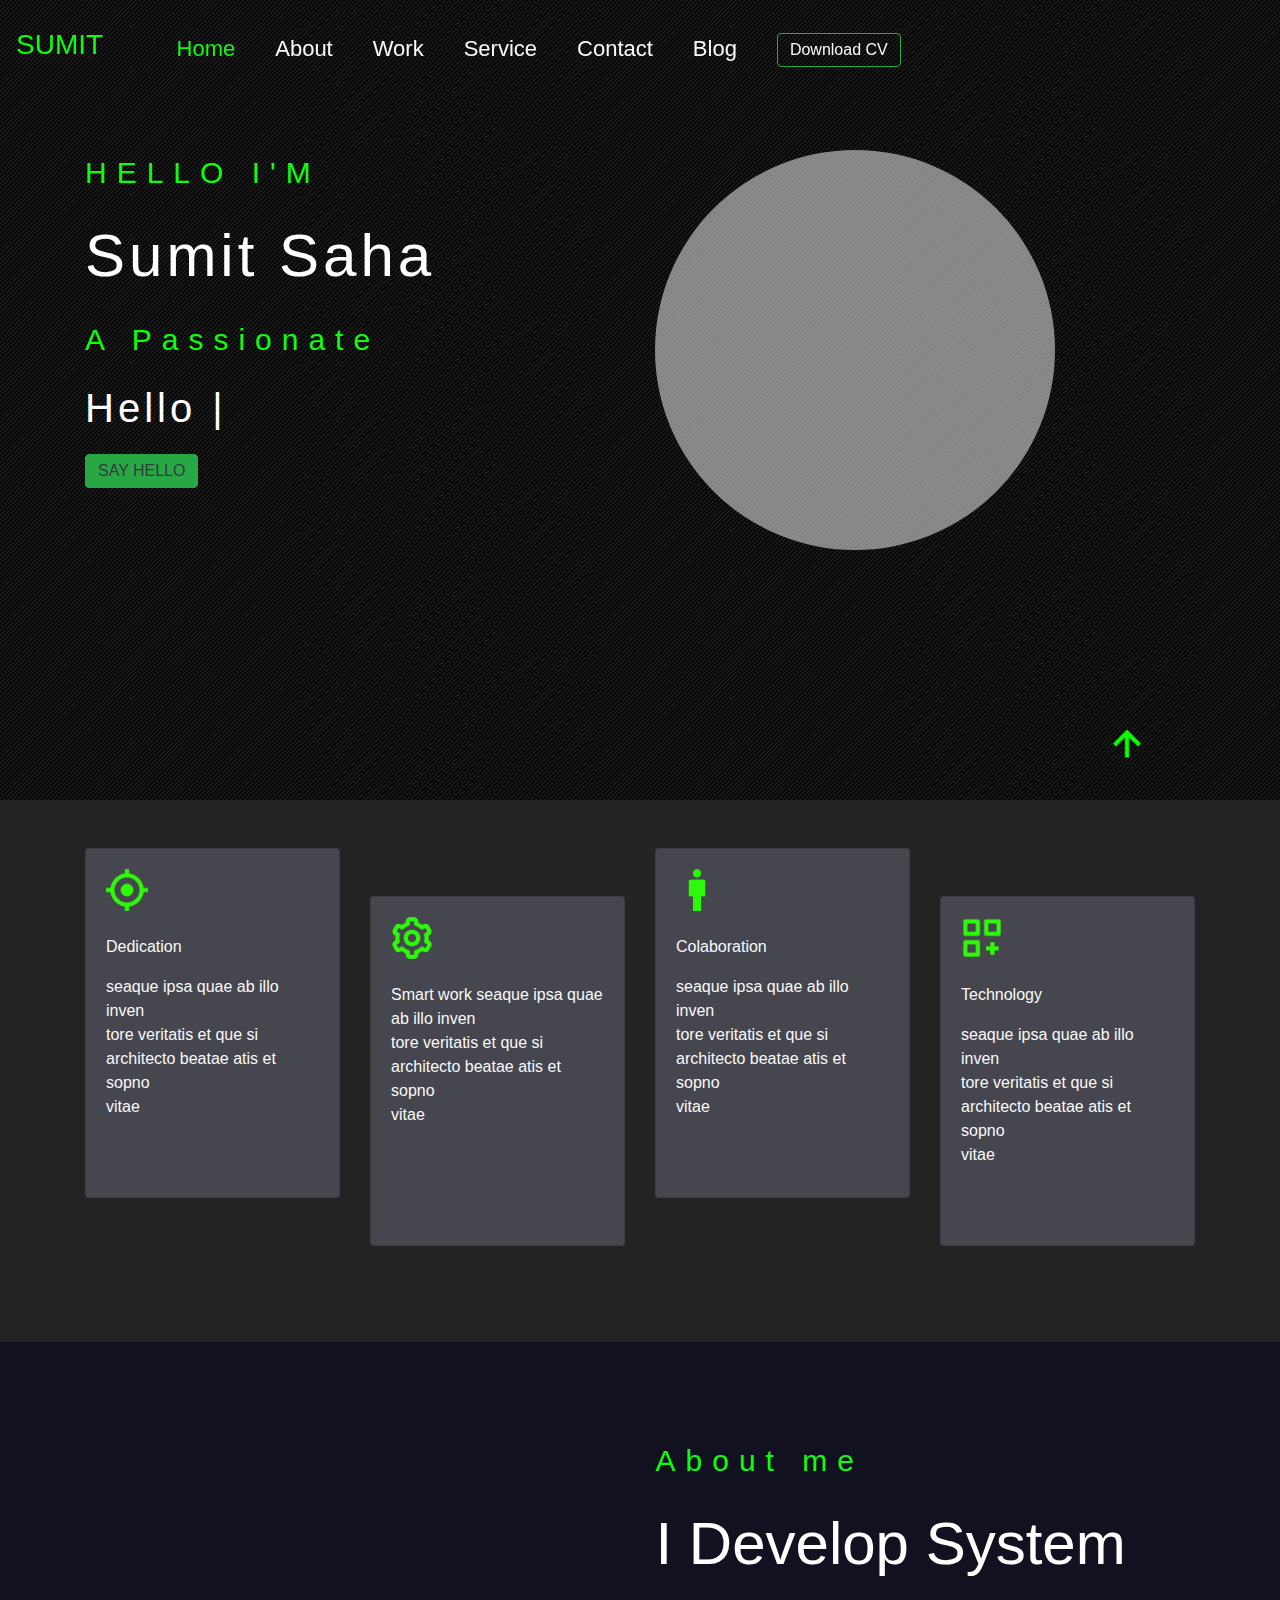
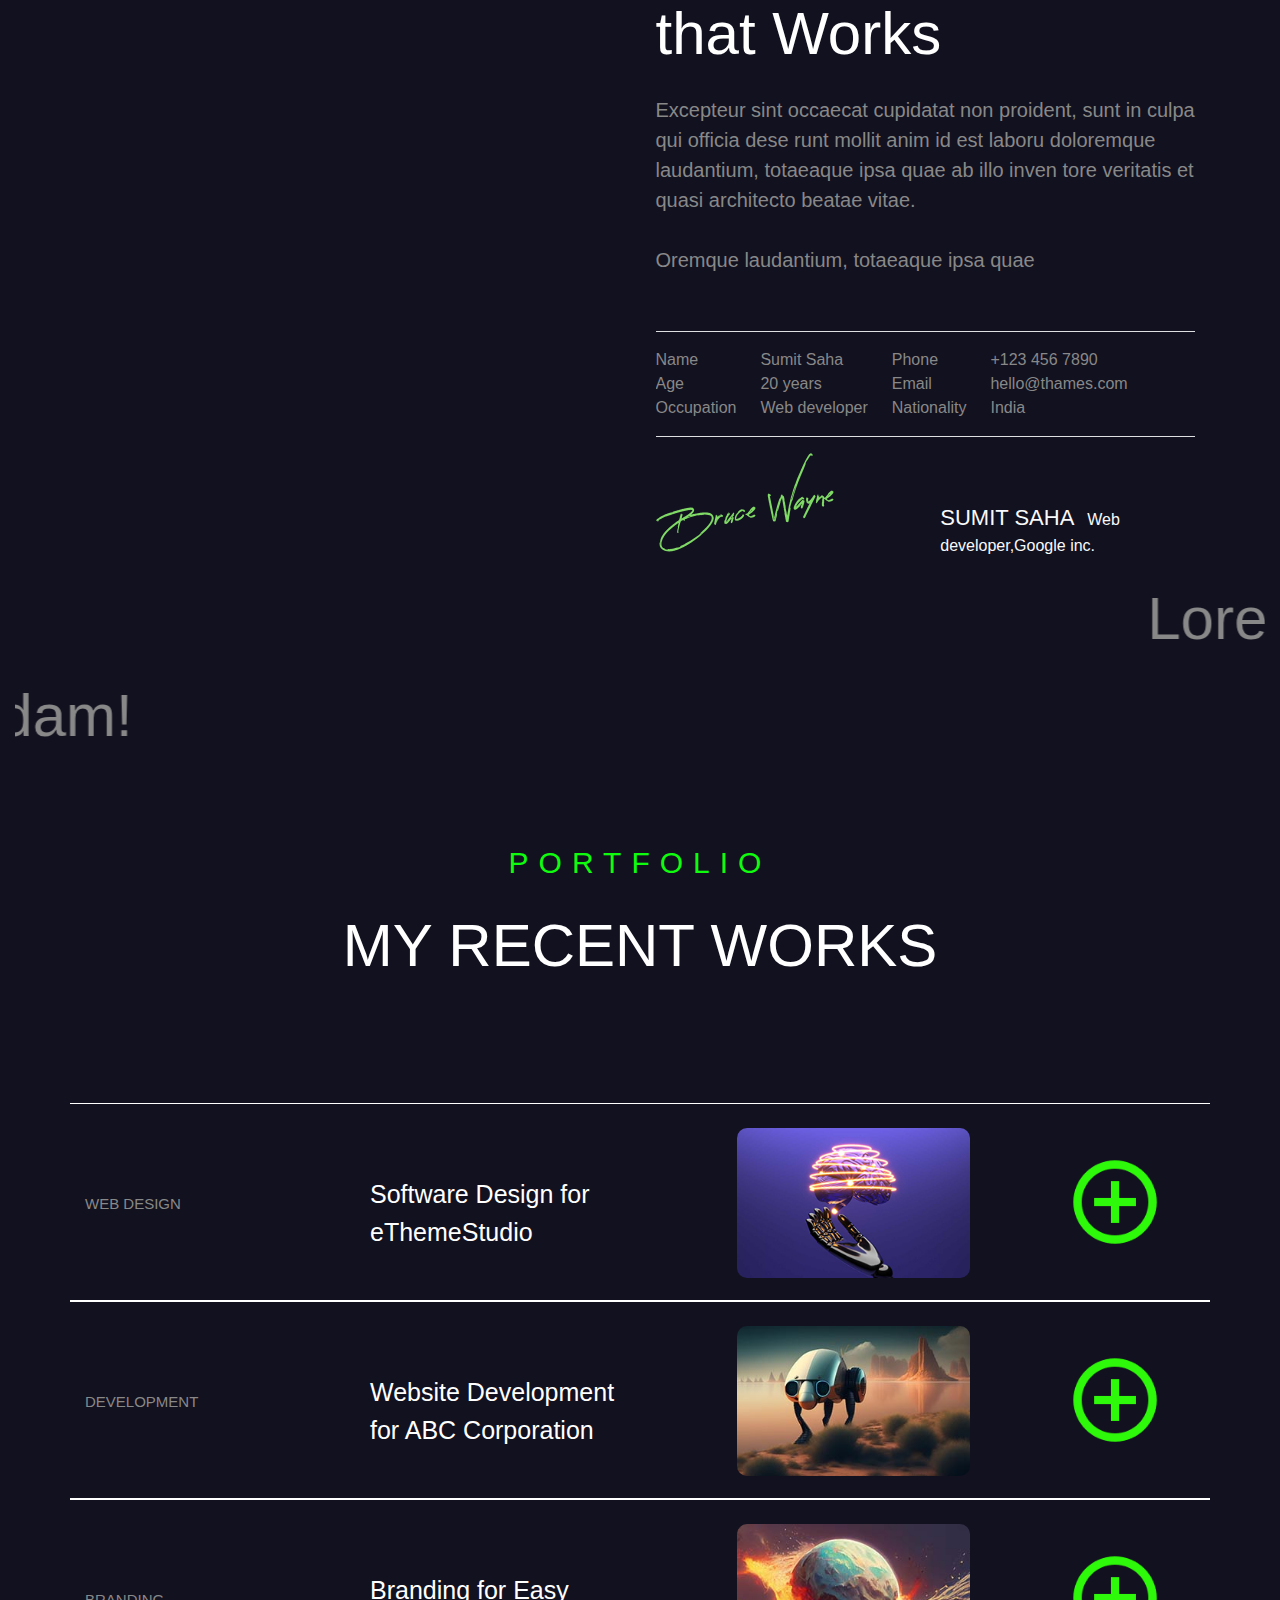
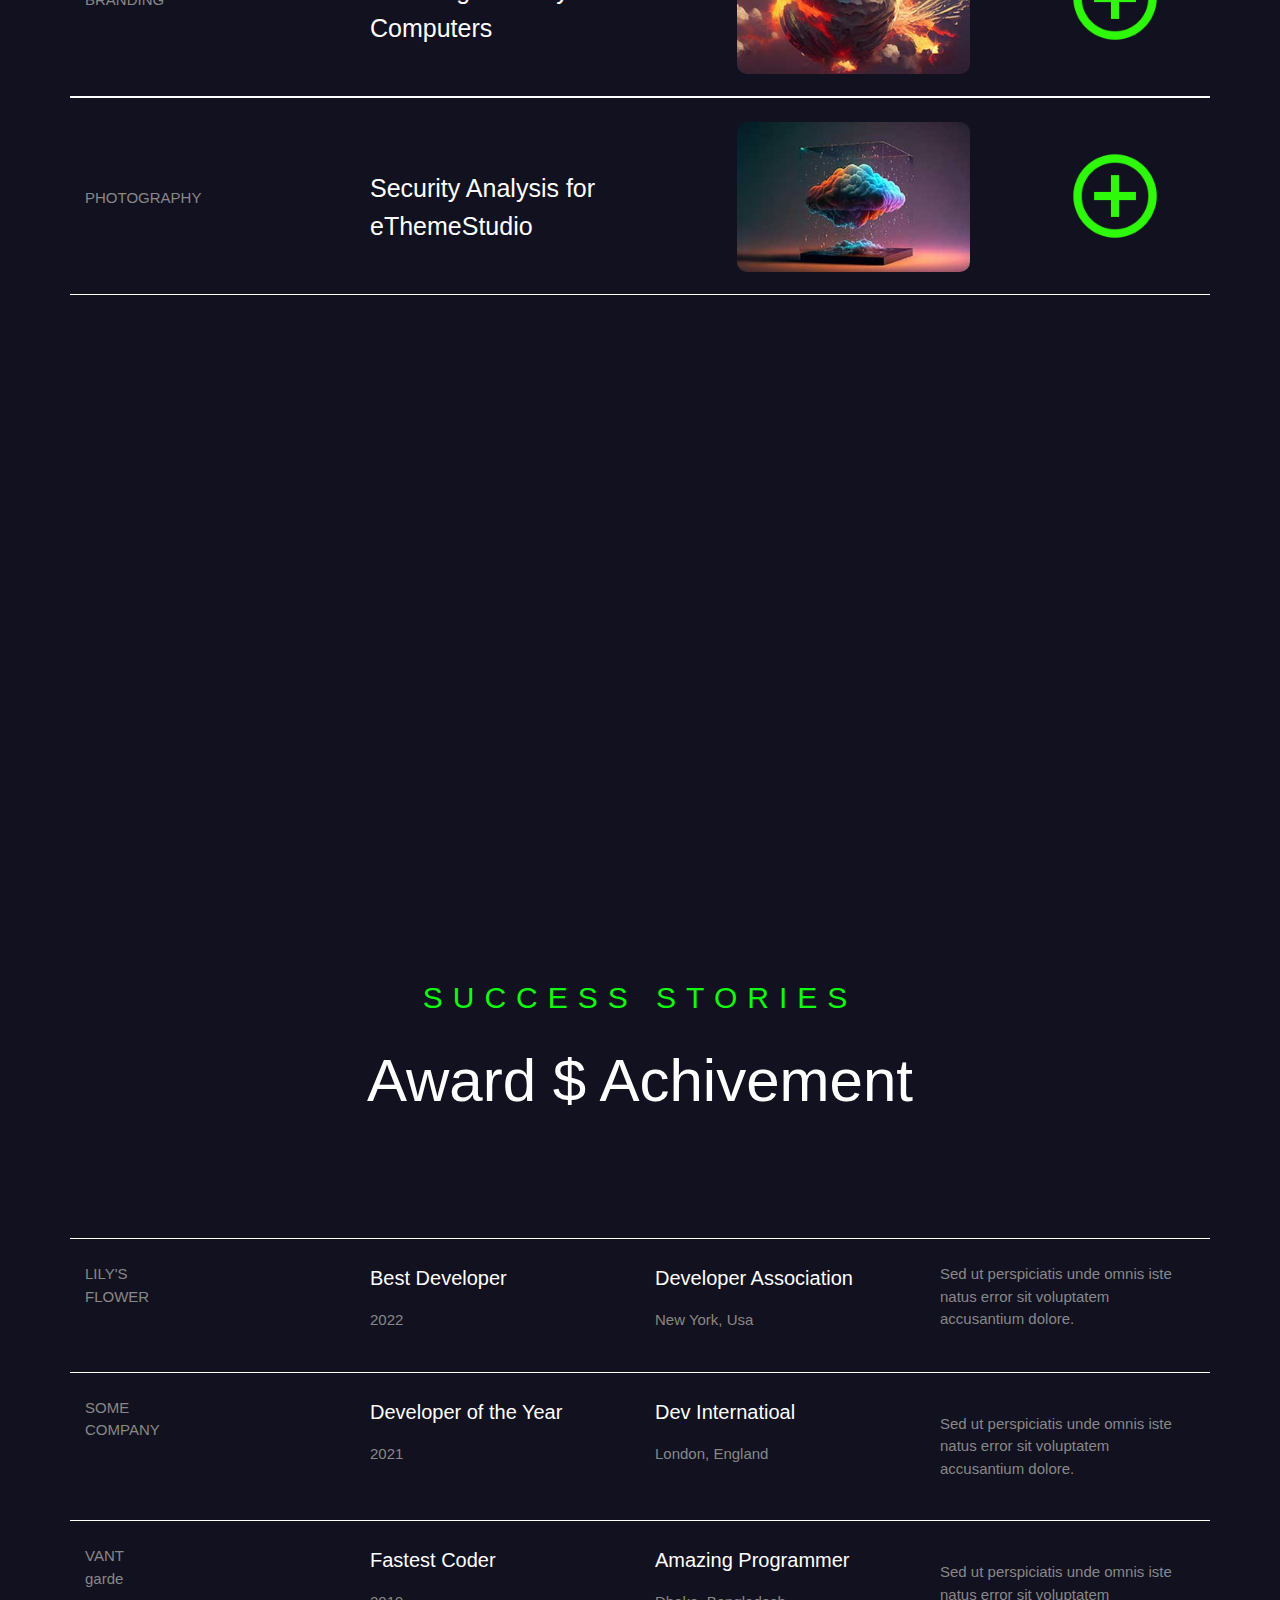
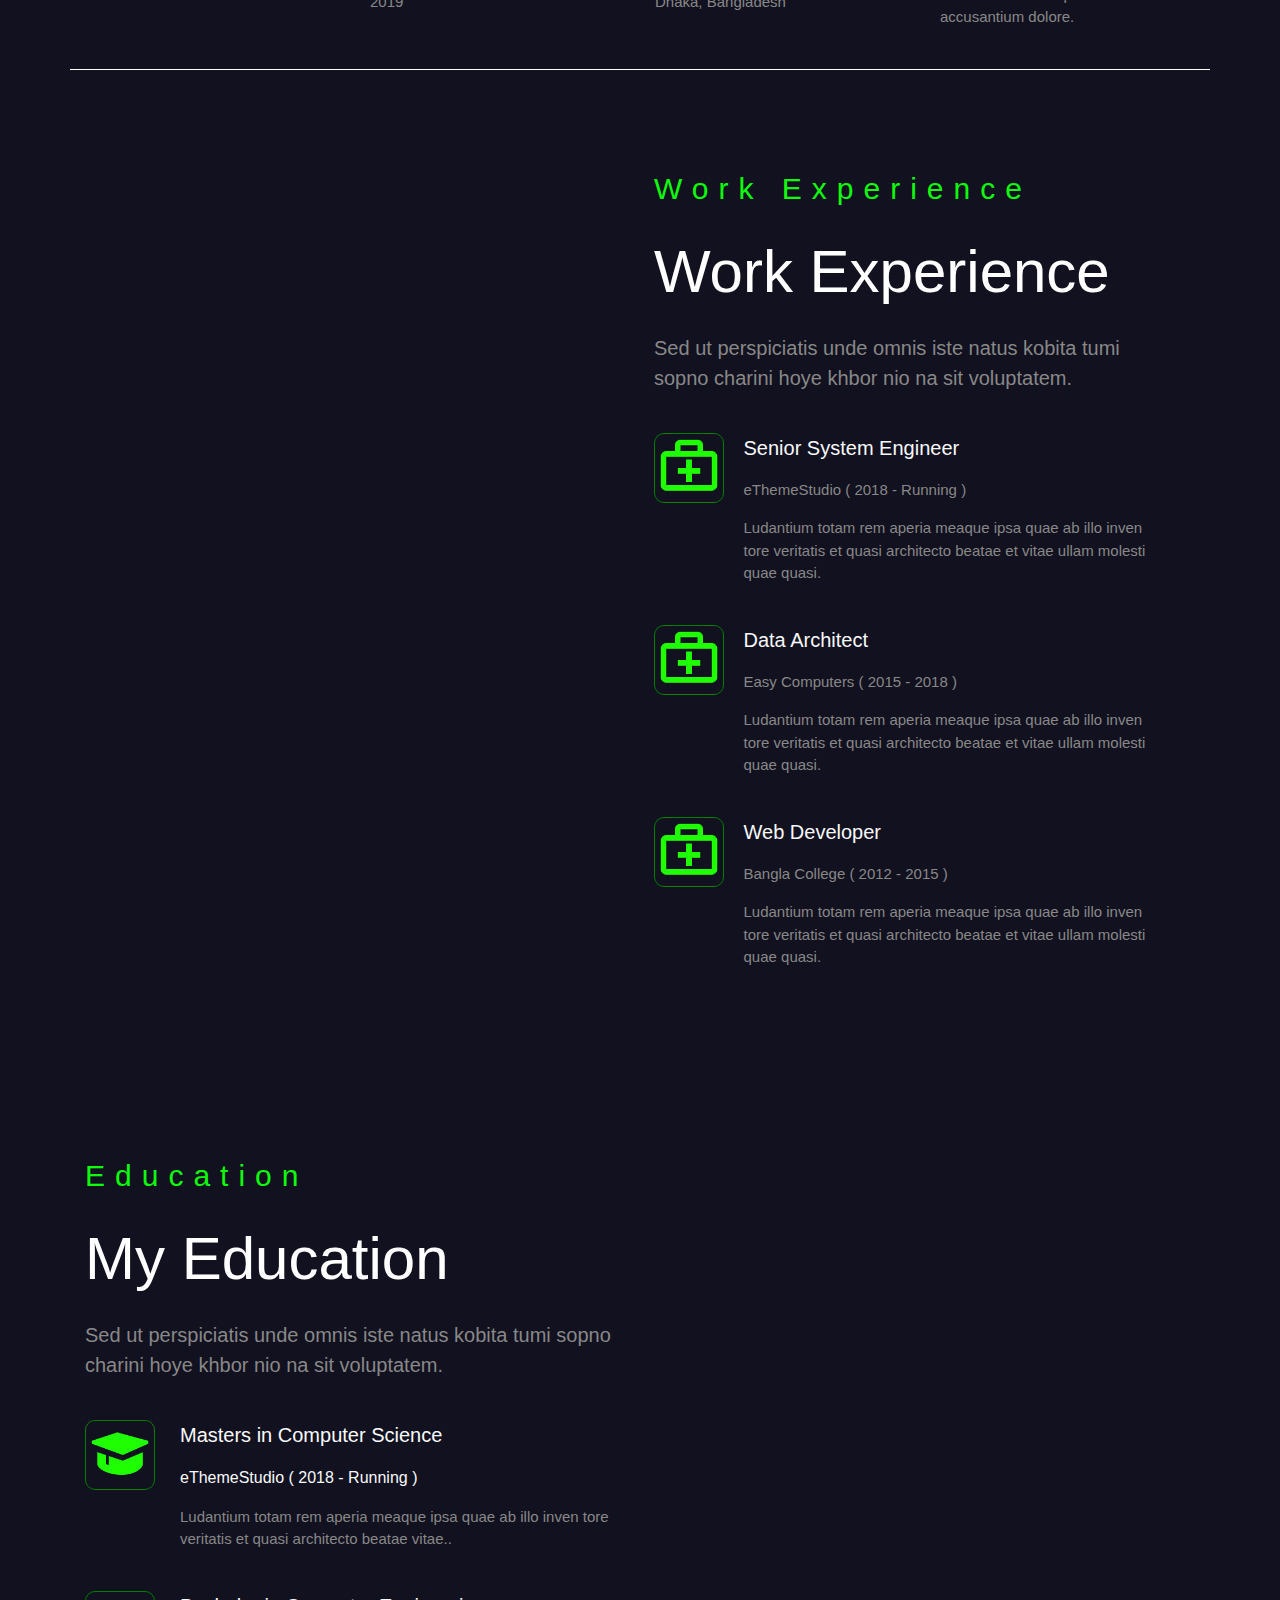
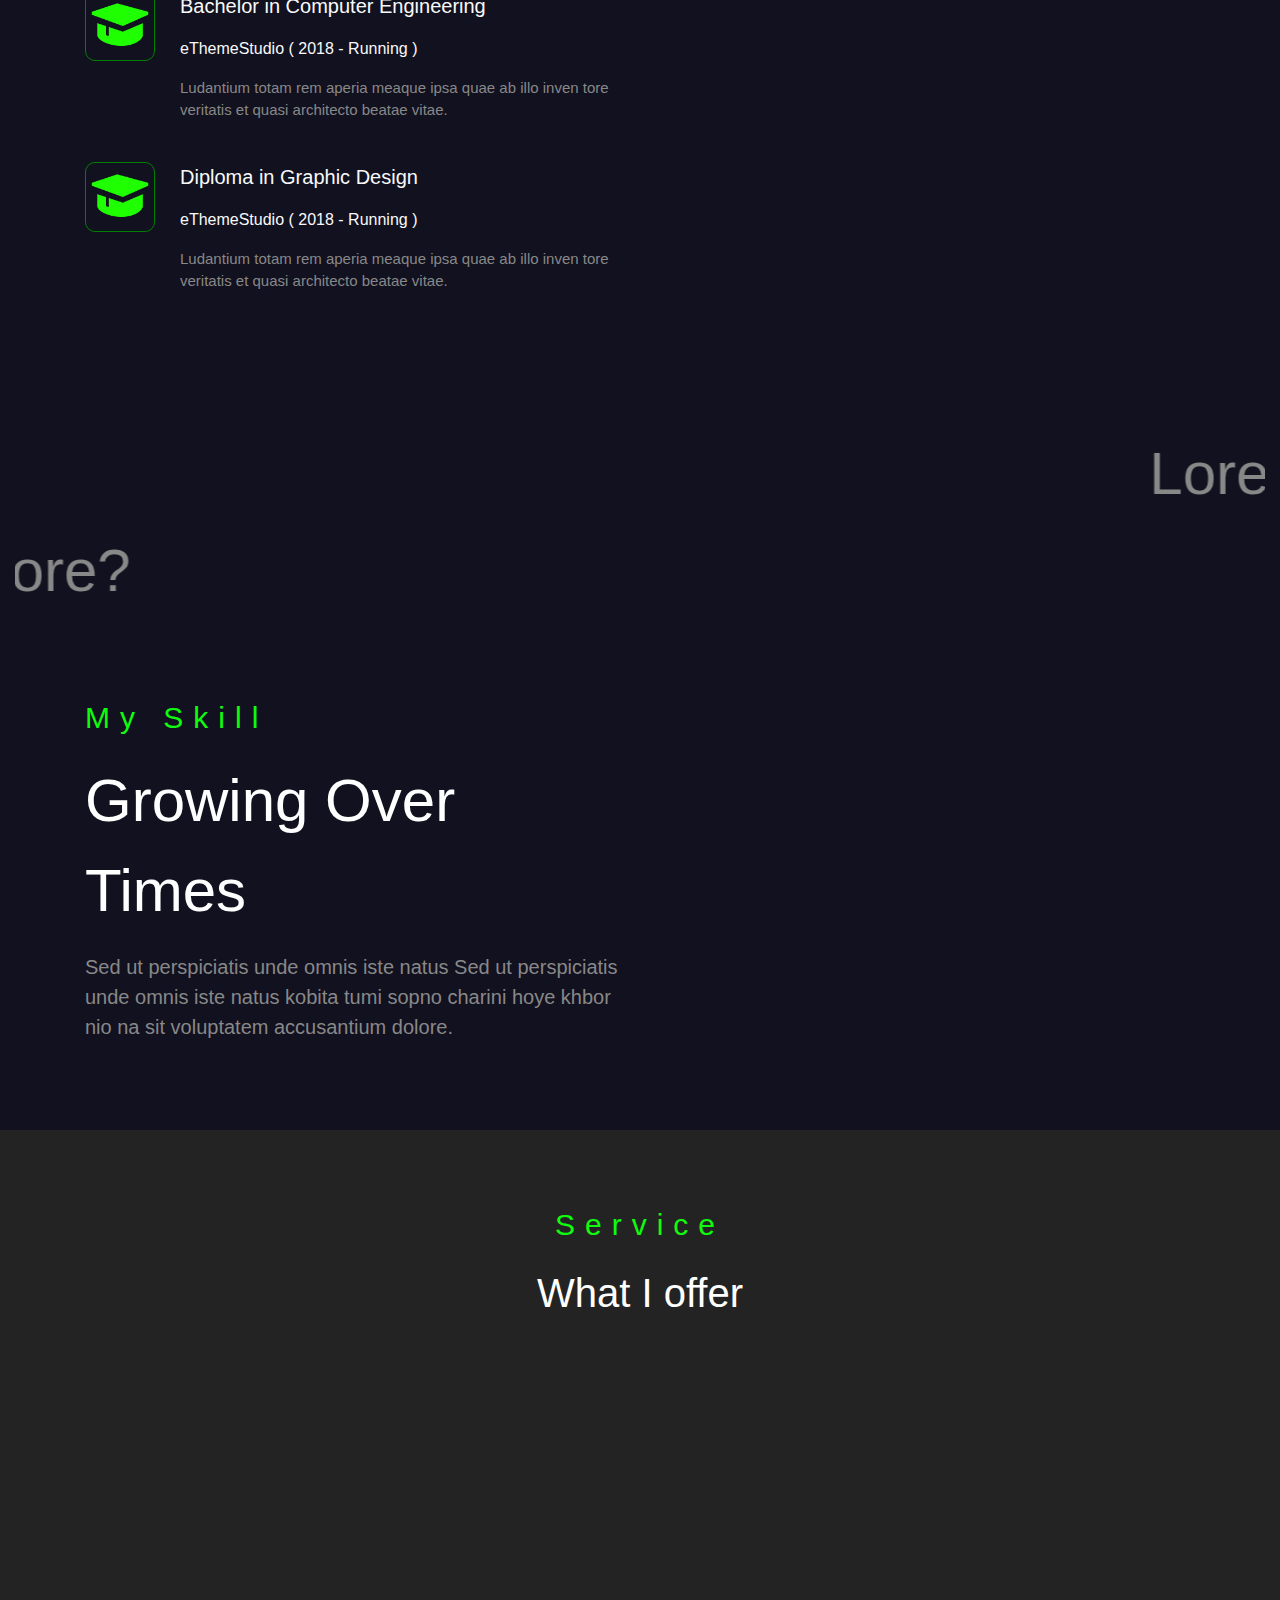
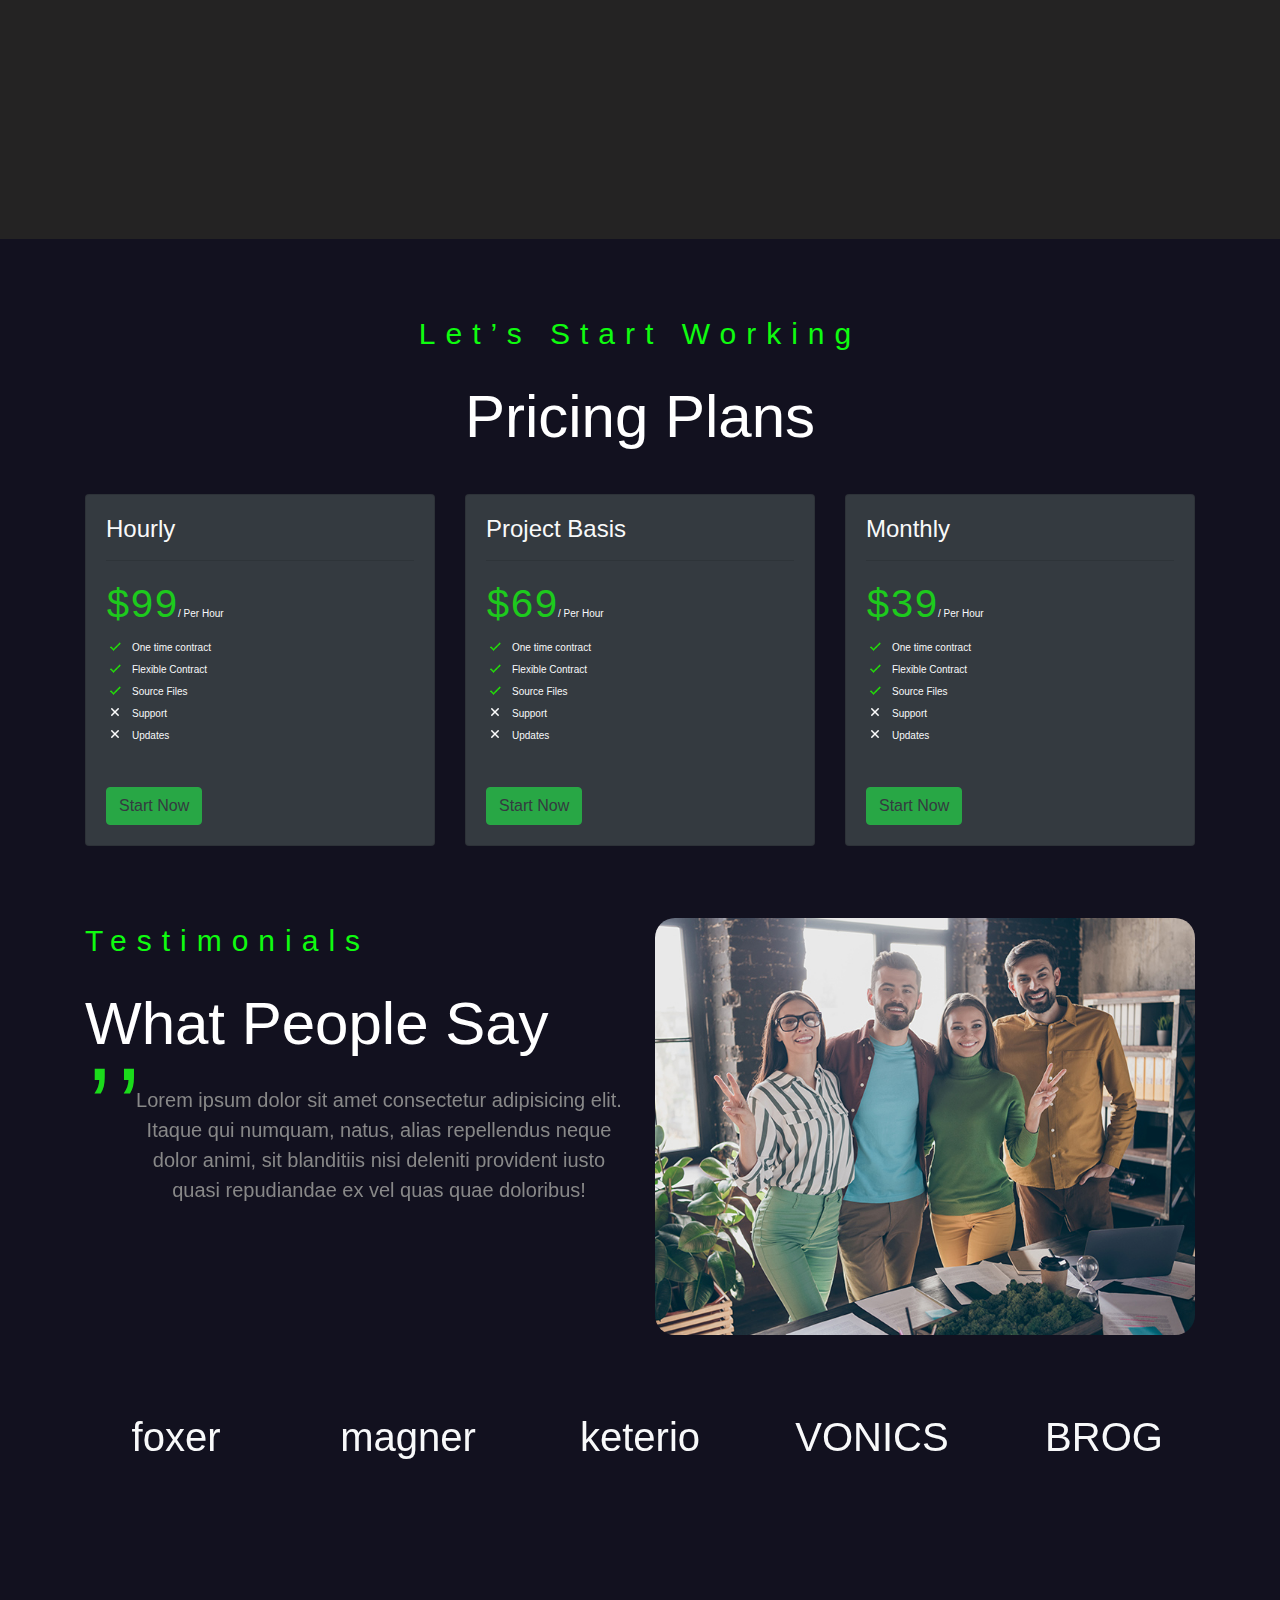
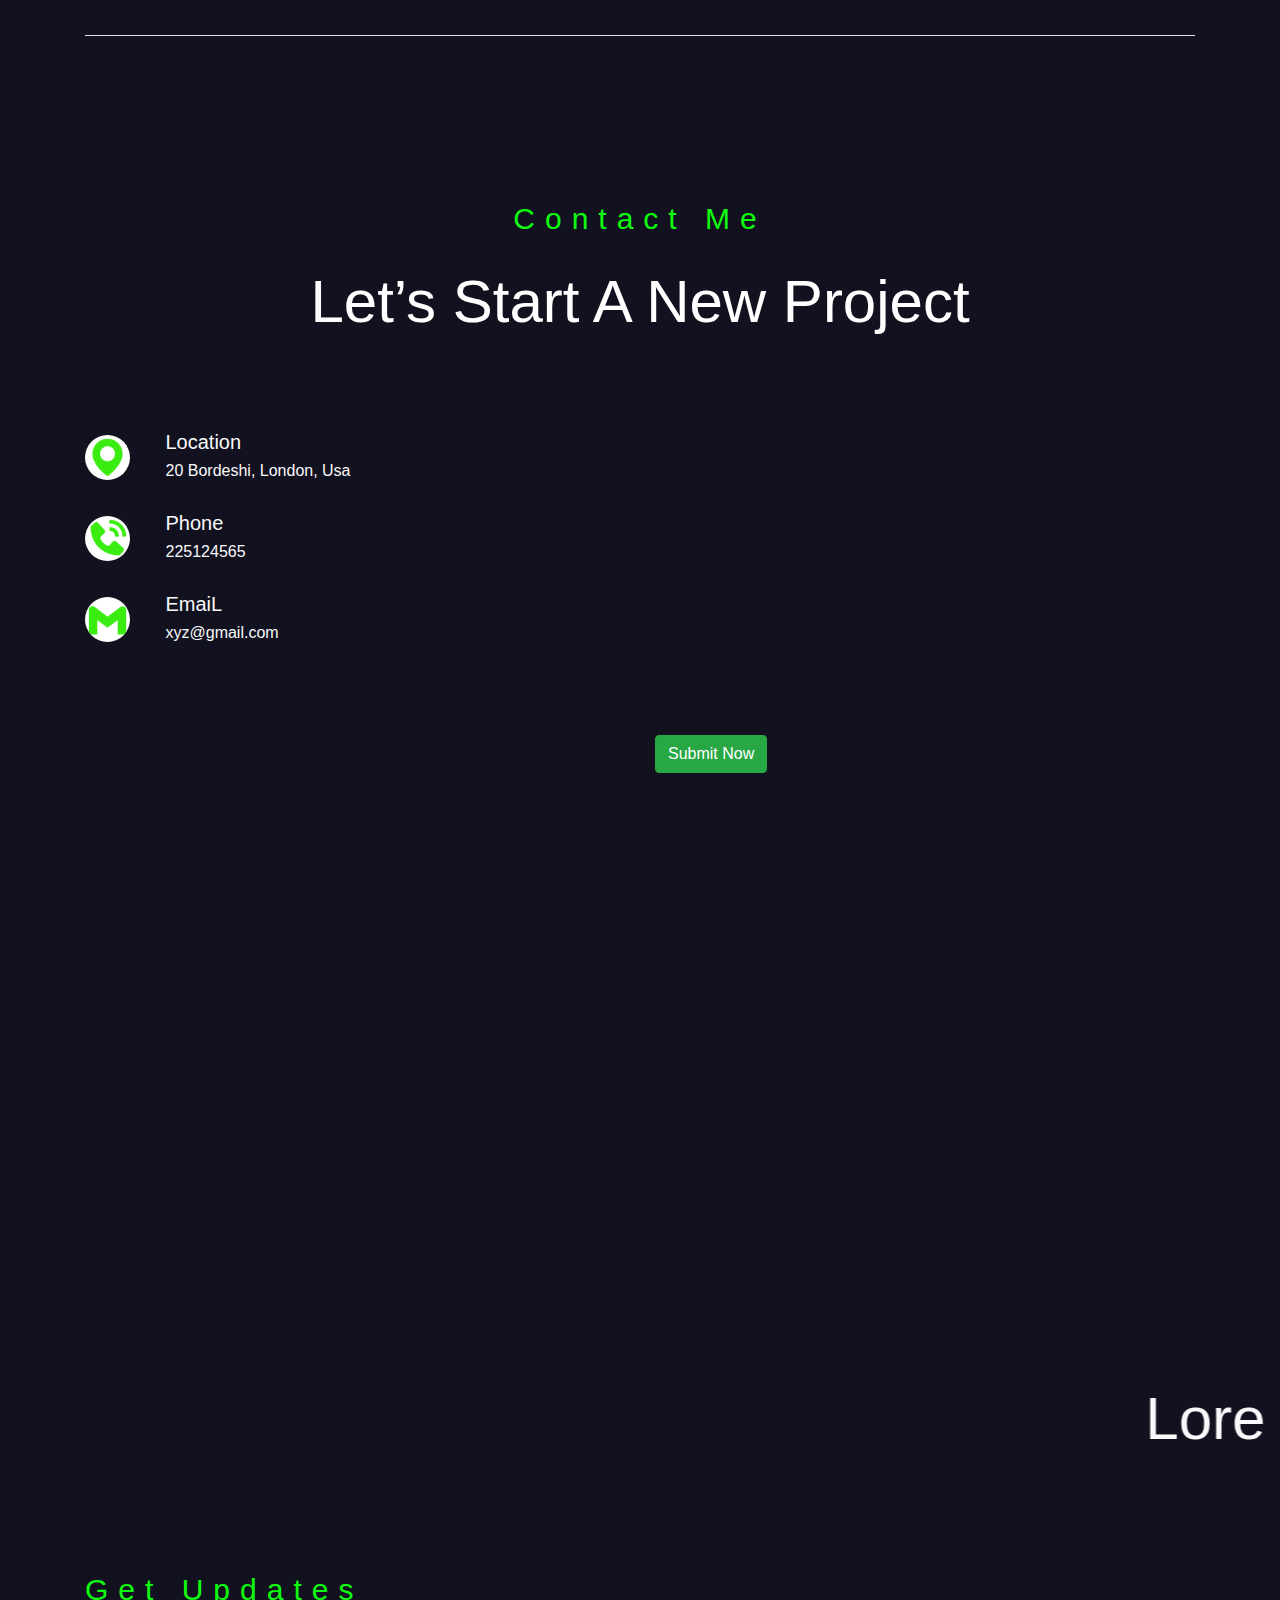
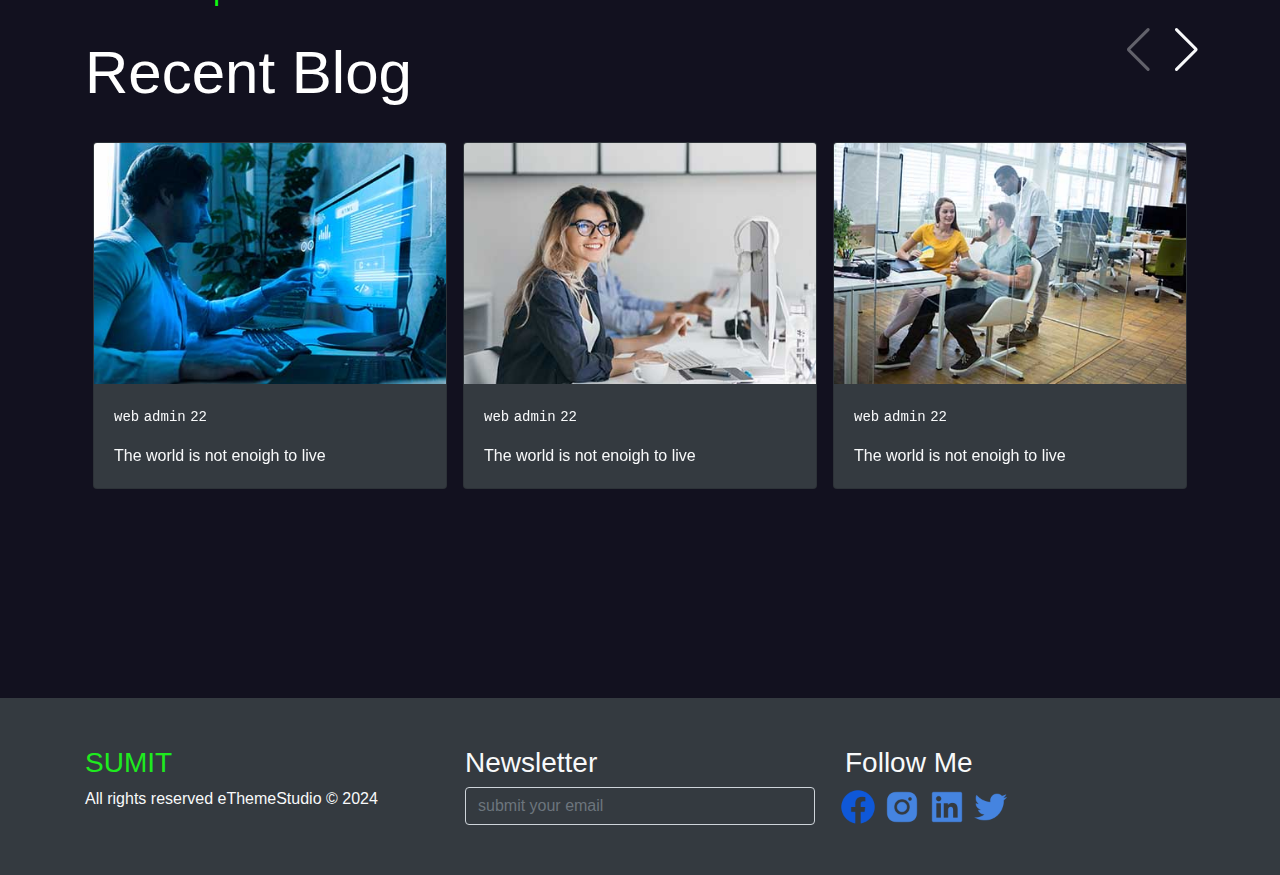
<file: first web.html>
<!DOCTYPE html>
<html lang="en">

<head>
    <meta charset="UTF-8">
    <meta name="viewport" content="width=device-width, initial-scale=1.0">
    <title>Document</title>
</head>
<link rel="stylesheet" href="bootstrap-4.6.2-dist/css/bootstrap.css">
<script src="jquery-3.7.1.js"></script>
<script src="bootstrap-4.6.2-dist/js/bootstrap.bundle.min.js"></script>
<script src="tt.js"></script>
<link rel="stylesheet" href="style.css">
<link rel="stylesheet" href="package/swiper-bundle.css">
<script src="package/swiper-bundle.js"></script>
<link rel="stylesheet" href="aos-master/dist/aos.css">
<!-- <script src="scripting.js"></script> -->




<body class="c5">

    <div class="box2" style="height: 50px; width: 50px;  position: absolute; top: 80%; right :10%; display: flex; z-index: 1; position: fixed;" id="box22">
        <img src="up-arrow-alt-regular-240.png" class="img-fluid" alt="">
    </div>


    <nav class="navbar navbar-expand-md  navbar-dark n1 py-3 " id="nn">

        <a class="navbar-brand a1" href="#">
            <h3 class="a1">SUMIT</h3>
        </a>
        <button class="navbar-toggler" type="button" data-toggle="collapse" data-target="#collapsibleNavbar">
            <span class="navbar-toggler-icon span1"></span>
        </button>



        <div class=" collapse navbar-collapse text-light container" id="collapsibleNavbar">
            <ul class="navbar-nav u1 ">
                <li class="nav-item li1 ">
                    Home
                </li>
                <li class="nav-item ">
                    About
                </li>
                <li class="nav-item">
                    Work
                </li>
                <li class="nav-item">
                    Service
                </li>
                <li class="nav-item">
                    Contact
                </li>
                <li class="nav-item">
                    Blog
                </li>
                <li class="nav-item">
                    <button class="btn btn-outline-success text-light py-1">Download CV</button>
                </li>

            </ul>
        </div>
    </nav>

    <div class=" container-fluid c2 " id="c2">
        <div class="container-fluid" style="height: 150px;"></div>
        <div class="row">
            <div class="col-md">

                <div class="container">
                    <div class="row ">

                        <div class="col-lg-6 cc mb-5">
                            <p class="pp1">

                                HELLO I'M
                            </p>

                            <p class="pp2">Sumit Saha</p>
                            <p class="pp1">A Passionate</p>
                            <div id="app" style="color: white;"></div>

                            <button class="btn btn-success py-1 text-dark"> SAY HELLO</button>
                        </div>
                        <div class="col-lg-6 cc2 ">

                            <div class="box">
                            </div>
                            
                        </div>
                        <!-- <div class="col-lg-1 imp1 ">
                            <br>
                            <br>
                            <img src="facebook-square-logo-240.png" class="img-fluid " alt="" style="height: 60px;">
                            <img src="twitter-logo-240 (1).png" class="img-fluid" alt=""style="height: 60px;">
                            <img src="instagram-alt-logo-240 (1).png" class="img-fluid" alt=""style="height: 60px;">
                            <img src="linkedin-square-logo-240 (1).png" class="img-fluid" alt=""style="height: 60px;">
                        </div> -->
                    </div>
                </div>
            </div>
        </div>
    </div>




    <div class="container-fluid  c3">
        <div class="container">

            <div class="row c3 py-5">

                <div class="col-lg">






                    <div class="card cd card1;">

                        <img src="target-lock-regular-240.png" alt="" class="card-img-top text-start ml-3 mt-3"
                            style="height:  50px; width: 50px; ">

                        <div class="card-body text-center">
                            <p class="card-text  text-light" style=" text-align:left;">Dedication</p>

                            <p class="text-light" style=" text-align:left;">seaque ipsa quae ab illo inven <br> tore
                                veritatis et que si
                                <br> architecto beatae atis
                                et sopno <br>vitae
                            </p>
                        </div>
                    </div>

                </div>





                <div class="col-lg">

                    <div class="card cd  card2 mt-5 mb-5">
                        <img src="cog-regular-240.png" alt="" class="card-img-top text-start ml-3 mt-3"
                            style="height:  50px; width: 50px; ">

                        <div class="card-body text-center">
                            <p class="card-text text-light" style=" text-align:left;">Smart work

                                seaque ipsa quae ab illo inven <br> tore
                                veritatis et que si
                                <br> architecto beatae atis
                                et sopno <br>vitae


                            </p>
                        </div>
                    </div>
                </div>




                <div class="col-lg">


                    <div class="card cd card3 ">
                        <img src="male-regular-240.png" alt="" class="card-img-top text-start ml-3 mt-3"
                            style="height: 50px; width: 50px;">


                        <div class="card-body text-center" style=" text-align:left;">
                            <p class="card-text text-light" style=" text-align:left;">Colaboration</p>

                            <p class="text-light" style=" text-align:left;">seaque ipsa quae ab illo inven <br> tore
                                veritatis et que si
                                <br> architecto beatae atis
                                et sopno <br>vitae
                            </p>
                        </div>
                    </div>
                </div>




                <div class="col-lg">


                    <div class="card cd  card4 mt-5">
                        <img src="customize-regular-240.png" alt="" class="card-img-top text-start ml-3 mt-3"
                            style="height:  50px; width: 50px;">


                        <div class="card-body text-center">
                            <p class="card-text text-light" style=" text-align:left;">Technology</p>

                            <p class="text-light" style=" text-align:left;">seaque ipsa quae ab illo inven <br> tore
                                veritatis et que si
                                <br> architecto beatae atis
                                et sopno <br>vitae
                            </p>
                        </div>
                    </div>

                </div>





            </div>

        </div>
    </div>
    </div>
    <br>
    <br>
    <br>
    <br>







    <div class="container-fluid ">
        <div class="container">



            <div class="row c4 ">

                <div class="col-lg " data-aos="fade-right" data-aos-duration="4000">
                    <img src="about-img.jpg" alt="" class="imo img-fluid">
                </div>



                <div class="col-lg pl-3 ">
                    <p class="pp1">About me</p>
                    <p class="pp2">I Develop System that Works</p>
                    <p style="font-size: 20px; color: rgb(136, 136, 136);">Excepteur sint occaecat cupidatat non
                        proident,
                        sunt in
                        culpa qui officia dese runt mollit anim id est laboru doloremque laudantium, totaeaque ipsa quae
                        ab
                        illo inven tore veritatis et quasi architecto beatae vitae.
                        <br>
                        <br>
                        Oremque laudantium, totaeaque ipsa quae
                    </p>
                    <br>
                    <hr class="bg-light">
                    <table style=" color:rgb(136, 136, 136) ; display: flex; overflow: hidden;">
                        <tr>
                            <td>Name</td>
                            <td class="">Sumit Saha</td>
                            <td class="">Phone</td>
                            <td class="">+123 456 7890</td>
                        </tr>
                        <tr>
                            <td>Age</td>
                            <td class="">20 years</td>
                            <td class="">Email</td>
                            <td class="">hello@thames.com</td>
                        </tr>
                        <tr>
                            <td class="pr-4">Occupation</td>
                            <td class=" pr-4  ">Web developer</td>
                            <td class="pr-4">Nationality </td>
                            <td class="">India</td>
                        </tr>
                    </table>
                    <hr class="bg-light">
                    <div class="row">
                        <div class="col-md"><img src="signature.png" alt=""></div>
                        <div class="col-md text-light">
                            <br>
                            <br>
                            <p><big style="font-size: 22px;" class="mr-2">SUMIT SAHA </big> Web developer,Google inc.
                            </p>
                        </div>
                    </div>
                </div>




                <br>
                <br>
                <br>
            </div>
        </div>
    </div>















    <div class="container-fluid">

        <div class="row c5">
            <div class="col">

                <marquee style="color:rgb(136, 136, 136); font-size: 60px;" behavior="" direction="left"
                    scrollamount="10">
                    Lorem
                    ipsum dolor sit amet consectetur, adipisicing elit. Nostrum recusandae alias magni veniam
                    accusantium
                    obcaecati asperiores iure aliquid. Adipisci dolore omnis, dolorem nulla labore temporibus quasi
                    aliquid ab
                    explicabo ad?
                    Lorem ipsum dolor sit, amet consectetur adipisicing elit. Eos id sint ipsum temporibus porro debitis
                    placeat sunt reiciendis? Maxime dolores possimus velit rerum porro numquam, nisi architecto facilis
                    ipsa! Dignissimos?</marquee>
                <marquee style="color:rgb(136, 136, 136);font-size: 60px; " behavior="" direction="right"
                    scrollamount="10">
                    Lorem
                    ipsum dolor
                    sit amet consectetur, adipisicing elit. Nostrum recusandae alias magni veniam accusantium
                    obcaecati
                    asperiores iure aliquid. Adipisci dolore omnis, dolorem nulla labore temporibus quasi aliquid ab
                    explicabo
                    ad?
                    Lorem ipsum dolor sit amet consectetur adipisicing elit. Nostrum veniam laboriosam tenetur, quaerat
                    fuga nihil voluptatem a. Animi ipsum fuga cumque necessitatibus recusandae quae iste, magni fugit!
                    Sint, sit quibusdam!</marquee>
            </div>
        </div>

    </div>

    <br>
    <br>
    <br>







    <div class="container-fluid">
        <div class="container">

            <div class="row c5">
                <div class="col">
                    <center>
                        <p class="pp1">PORTFOLIO</p>
                        <p class="pp2">MY RECENT WORKS</p>
                    </center>
                    <br>
                    <br>
                    <br>
                    <br>

                    <center>

                        <div class="row rr1 pb-5 pt-4"
                            style=" position: relative; border-bottom: 1px  white solid; border-top: 1px white solid; ">

                            <div class=" col-md-3 td1 ">WEB DESIGN</div>

                            <div class="col-3 td pt-5">Software Design for eThemeStudio</div>

                            <div class="col-md-4">

                                <img src="port-img1.jpg" alt="" class="o1 ">
                            </div>
                            <div class="col-md-2 pt-4">
                                <!-- <center> -->

                                <img src="plus-circle-regular-240.png" style="height: 100px; " alt="" class="mm">
                                <!-- </center> -->

                            </div>
                        </div>



                        <div class="row rr2 pb-5 pt-4"
                            style=" position: relative; border-bottom: 1px  white solid; border-top: 1px white solid; ">

                            <div class=" col-md-3 td1 ">DEVELOPMENT</div>

                            <div class="col-md-3 td pt-5">Website Development for ABC Corporation</div>
                            <div class="col-md-4"><img src="port-img2.jpg" alt="" class="o2">
                            </div>
                            <div class="col-md-2 pt-4">
                                <center>

                                    <img src="plus-circle-regular-240.png" style="height: 100px; " alt="" class="mm">
                                </center>

                            </div>
                        </div>




                        <div class="row rr3 pb-5 pt-4"
                            style=" position: relative; border-bottom: 1px  white solid; border-top: 1px white solid; ">

                            <div class=" col-md-3 td1 ">BRANDING</div>

                            <div class="col-md-3 td pt-5">Branding for Easy Computers</div>
                            <div class="col-md-4"><img src="port-img3.jpg" alt="" class="o3">
                            </div>
                            <div class="col-md-2 pt-4">
                                <center>

                                    <img src="plus-circle-regular-240.png" style="height: 100px; " alt="" class="mm">
                                </center>

                            </div>
                        </div>
                        <div class="row rr4 pb-5 pt-4"
                            style=" position: relative; border-bottom: 1px  white solid; border-top: 1px white solid; ">

                            <div class=" col-md-3 td1 ">PHOTOGRAPHY</div>

                            <div class="col-md-3 td pt-5">Security Analysis for eThemeStudio</div>
                            <div class="col-md-4"><img src="port-img4.jpg" alt="" class="o4">
                            </div>
                            <div class="col-md-2 pt-4">
                                <center>

                                    <img src="plus-circle-regular-240.png" style="height: 100px;" alt="" class="mm">
                                </center>

                            </div>
                        </div>
                </div>







            </div>
        </div>
    </div>
    <br>
    <br>
    <br>
    <br>
    <br>
    <br>














    <div class="container-fluid py-5" data-aos="fade-down" style=" background-color: rgb(36, 35, 35);">

        <div class="container">
            <div class="row">
                <div class="col-lg-6 ">

                    <p class="pp1">Fun Facts</p>
                    <p class="pp2">I Develop System <br>that Works</p>
                    <p style="font-size: 15px; color: rgb(136, 136, 136);"> Sed ut perspiciatis unde
                        omnis iste natus
                        kobita tumi sopno charini hoye khbor
                        nio na sit volup sundori toma amar tumi nili mar tatem accusantium dolore.</p>
                </div>


                <div class="col-lg-6  ">
                    <div class="row  mb-3">
                        <div class="col-lg-6 mb-3">
                            <div class="card border" style="background: none;">
                                <div class="card-body">
                                    <div class="row">
                                        <div class="col- ml-3 mr-3 pl-2">
                                            <p style=" color: rgb(27, 216, 27); font-size: 50px;"><b>12</b></p>
                                        </div>
                                        <div class="col-  pt-3 text-light">
                                            <p style=" text-align: start; ">
                                                Years of <br>
                                                Experience</p>
                                        </div>
                                    </div>
                                </div>
                            </div>
                        </div>
                        <div class="col-lg-6">
                            <div class="card border" style="background: none;">
                                <div class="card-body">
                                    <div class="row">
                                        <div class="col- ml-3 mr-3 pl-2">
                                            <p style=" color: rgb(27, 216, 27); font-size: 50px;"><b>2K</b></p>
                                        </div>
                                        <div class="col-  pt-3 text-light">
                                            <p style=" text-align: start; ">
                                                Total <br>
                                                Clients</p>
                                        </div>
                                    </div>
                                </div>
                            </div>
                        </div>
                    </div>

                    <div class="row ">
                        <div class="col-lg-6 mb-3">
                            <div class="card border" style="background: none;">
                                <div class="card-body">
                                    <div class="row">
                                        <div class="col- ml-3 mr-3 pl-2">
                                            <p style=" color: rgb(27, 216, 27); font-size: 50px;"><b>4K</b></p>
                                        </div>
                                        <div class="col-  pt-3 text-light">
                                            <p style=" text-align: start; ">
                                                Projects <br>
                                                Completed</p>
                                        </div>
                                    </div>
                                </div>
                            </div>
                        </div>
                        <div class="col-lg-6">
                            <div class="card border" style="background: none;">
                                <div class="card-body">
                                    <div class="row">
                                        <div class="col- ml-3 mr-3 pl-2">
                                            <p style=" color: rgb(27, 216, 27); font-size: 50px;"><b> 30</b></p>
                                        </div>
                                        <div class="col-  pt-3 text-light">
                                            <p style=" text-align: start; ">
                                                Digital <br>
                                                Products</p>
                                        </div>
                                    </div>
                                </div>
                            </div>
                        </div>
                    </div>
                </div>

            </div>
        </div>
    </div>




























    <div class="container-fluid">
        <div class="container">

            <div class="row c5">

                <div class="col" style="padding-top: 50px;">
                    <br>
                    <br>
                    <br>
                    <center>
                        <p class="pp1">SUCCESS STORIES</p>
                        <p class="pp2">Award $ Achivement</p>
                    </center>
                    <br>
                    <br>
                    <br>
                    <br>


                    <center>

                        <!-- <table class="table text-light"> -->
                        <div class="row pb-4 pt-4" style="border-bottom: 1px solid white; border-top: 1px solid white">
                            <div class="col-md">
                                <p class="g1">LILY'S <br>FLOWER</p>
                            </div>
                            <div class="col-md">
                                <p class="pr">Best Developer</p>
                                <p class="g1">2022</p>
                            </div>
                            <div class="col-md">
                                <p class="pr">Developer Association</p>
                                <p class="g1">New York, Usa</p>
                            </div>
                            <div class="col-md ">
                                <p class="g1">Sed ut perspiciatis unde omnis iste natus error sit voluptatem
                                    accusantium
                                    dolore.</p>
                            </div>
                        </div>



                        <div class="row pb-4 pt-4" style="border-bottom: 1px solid white;">
                            <div class="col-md">
                                <p class="g1">SOME <br>COMPANY</p>
                            </div>
                            <div class="col-md">
                                <p class="pr">Developer of the Year</p>
                                <p class="g1">2021</p>
                            </div>
                            <div class="col-md">
                                <p class="pr">Dev Internatioal</p>
                                <p class="g1">London, England</p>
                            </div>
                            <div class="col-md pt-3">
                                <p class="g1">Sed ut perspiciatis unde omnis iste natus error sit voluptatem accusantium
                                    dolore.</p>
                            </div>
                        </div>




                        <div class="row pt-4 pb-4" style="border-bottom: 1px solid white;">
                            <div class="col-md">
                                <p class="g1">VANT <br>garde</p>
                            </div>
                            <div class="col-md">
                                <p class="pr">Fastest Coder</p>
                                <p class="g1">2019</p>
                            </div>
                            <div class="col-md">
                                <p class="pr">Amazing Programmer</p>
                                <p class="g1">Dhaka, Bangladesh</p>
                            </div>
                            <div class="col-md pt-3">
                                <p class="g1">Sed ut perspiciatis unde omnis iste natus error sit voluptatem accusantium
                                    dolore.</p>
                            </div>
                        </div>

                        <!-- </table> -->
                    </center>
                    <br>
                    <br>
                    <br>
                    <br>
                </div>
            </div>
        </div>
    </div>







































    <div class="container-fluid ">
        <div class="container">
            <div class="row text-light c5">
                <!-- <div class="col-1"></div> -->
                <div class="col-6-lg">
                    <img src="education-img.jpg" alt="" style=" border-radius: 10px;" data-aos="fade-right" class="imo img-fluid">
                </div>
                <div class="col-lg-6 pl-5">
                    <p class="pp1">Work Experience
                    </p>
                    <p class="pp2">Work Experience</p>
                    <p style="font-size: 20px;" class="g1">Sed ut perspiciatis unde omnis iste natus kobita tumi sopno
                        charini hoye khbor nio na sit voluptatem.</p>
                    <br>


                    <div class="row">
                        <div class="col-lg-2">

                            <img src="first-aid-regular-240.png" alt="" height="70px" class="f1"
                                style="border: green 1px solid; border-radius: 10px; margin-right: 20px; ">
                        </div>
                        <div class="col-lg-10">
                            <p style="font-size: 20px;">Senior System Engineer</p>
                            <p class="g1">eThemeStudio ( 2018 - Running )</p>
                            <p style="font-size: 15px;" class="g1">Ludantium totam rem aperia meaque ipsa quae ab illo
                                inven tore veritatis et quasi architecto beatae et vitae ullam molesti quae quasi.</p>
                        </div>
                    </div>
                    <br>


                    <div class="row">
                        <div class="col-lg-2">

                            <img src="first-aid-regular-240.png" alt="" height="70px" class="f1"
                                style="border: green 1px solid; border-radius: 10px; margin-right: 20px; ">
                        </div>
                        <div class="col-lg-10">
                            <p style="font-size: 20px;">Data Architect</p>
                            <p class="g1"> Easy Computers ( 2015 - 2018 )</p>
                            <p style="font-size: 15px;" class="g1">Ludantium totam rem aperia meaque ipsa quae ab illo
                                inven tore veritatis et quasi architecto beatae et vitae ullam molesti quae quasi.</p>
                        </div>
                    </div>
                    <br>


                    <div class="row">
                        <div class="col-lg-2">

                            <img src="first-aid-regular-240.png" alt="" height="70px" class="f1"
                                style="border: green 1px solid; border-radius: 10px; margin-right: 20px; ">
                        </div>
                        <div class="col-lg-10">
                            <p style="font-size: 20px;">Web Developer</p>
                            <p class="g1"> Bangla College ( 2012 - 2015 )</p>
                            <p style="font-size: 15px; " class="g1">Ludantium totam rem aperia meaque ipsa quae ab illo
                                inven tore veritatis et quasi architecto beatae et vitae ullam molesti quae quasi.</p>
                        </div>
                    </div>
                </div>



            </div>
        </div>
    </div>
    <br>
    <br>
    <br>
    <br>
    <br>
    <br>
    <br>
    <div class="container-fluid ">
        <div class="container">
            <div class="row text-light c5">
                <!-- <div class="col-1"></div> -->
                <div class="col-lg-6 ">
                    <p class="pp1">Education
                    </p>
                    <p class="pp2">My Education</p>
                    <p style="font-size: 20px;" class="g1">Sed ut perspiciatis unde omnis iste natus kobita tumi sopno
                        charini
                        hoye khbor nio na
                        sit voluptatem.</p>
                    <br>


                    <div class="row">
                        <div class="col-lg-2">

                            <img src="graduation-solid-240.png" alt="" height="70px" class="f1"
                                style="border: green 1px solid; border-radius: 10px; margin-right: 20px; ">
                        </div>
                        <div class="col-lg-10">
                            <p style="font-size: 20px;">Masters in Computer Science</p>
                            <p> eThemeStudio ( 2018 - Running )</p>
                            <p style="font-size: 15px;" class="g1">Ludantium totam rem aperia meaque ipsa quae ab illo
                                inven
                                tore veritatis et quasi architecto beatae vitae..</p>
                        </div>
                    </div>
                    <br>


                    <div class="row">
                        <div class="col-lg-2">

                            <img src="graduation-solid-240.png" alt="" height="70px" class="f1"
                                style="border: green 1px solid; border-radius: 10px; margin-right: 20px; ">
                        </div>
                        <div class="col-lg-10">
                            <p style="font-size: 20px;">Bachelor in Computer Engineering</p>
                            <p> eThemeStudio ( 2018 - Running )</p>
                            <p style="font-size: 15px;" class="g1">Ludantium totam rem aperia meaque ipsa quae ab illo
                                inven
                                tore veritatis et quasi architecto beatae vitae.</p>
                        </div>
                    </div>
                    <br>


                    <div class="row">
                        <div class="col-lg-2">

                            <img src="graduation-solid-240.png" alt="" height="70px" class="f1"
                                style="border: green 1px solid; border-radius: 10px; margin-right: 20px; ">
                        </div>
                        <div class="col-lg-10">
                            <p style="font-size: 20px;">Diploma in Graphic Design</p>
                            <p> eThemeStudio ( 2018 - Running )</p>
                            <p style="font-size: 15px;" class="g1">Ludantium totam rem aperia meaque ipsa quae ab illo
                                inven
                                tore veritatis et quasi architecto beatae vitae.</p>
                        </div>
                    </div>
                </div>


                <div class="col-6-lg">
                    <img src="education-img.jpg" alt="" style=" border-radius: 10px;" data-aos="fade-right" class="imo img-fluid">
                </div>
            </div>
        </div>
    </div>







    <br>
    <br>
    <br>
    <br>
    <br>
    <div class="container-fluid">

        <div class="row">
            <div class="col">
                <marquee style="color:rgb(136, 136, 136); font-size: 60px;" behavior="" direction="left"
                    scrollamount="10">
                    Lorem
                    ipsum dolor sit amet consectetur, adipisicing elit. Nostrum recusandae alias magni veniam
                    accusantium
                    obcaecati asperiores iure aliquid. Adipisci dolore omnis, dolorem nulla labore temporibus
                    quasi
                    aliquid ab
                    explicabo ad?
                    Lorem ipsum, dolor sit amet consectetur adipisicing elit. Officia ullam autem consequuntur esse
                    nobis eius, quae repellat dolore, optio voluptate, rem sapiente eum est magnam. Doloribus voluptas
                    maxime totam quae!</marquee>
                <marquee style="color:rgb(136, 136, 136);font-size: 60px; " behavior="" direction="right"
                    scrollamount="10">
                    Lorem
                    ipsum dolor
                    sit amet consectetur, adipisicing elit. Nostrum recusandae alias magni veniam accusantium
                    obcaecati
                    asperiores iure aliquid. Adipisci dolore omnis, dolorem nulla labore temporibus quasi
                    aliquid ab
                    explicabo
                    ad?
                    Lorem ipsum dolor sit amet consectetur adipisicing elit. Quo pariatur cumque voluptatum vel officiis
                    veniam veritatis tempore, nemo quaerat eligendi nihil obcaecati animi recusandae laudantium, officia
                    similique explicabo nulla labore?</marquee>
            </div>
        </div>
    </div>





    <br>
    <br>
    <br>
    <div class="container-fluid">
        <div class="container">

            <div class="row">
                <div class="col-lg-6">
                    <p class="pp1">My Skill</p>
                    <p class="pp2">Growing Over Times
                    <p class=" g1" style="font-size: 20px">Sed ut perspiciatis unde omnis iste natus Sed ut
                        perspiciatis unde omnis iste natus kobita tumi sopno charini hoye khbor nio na sit
                        voluptatem
                        accusantium dolore.</p>
                </div>
                <div class="col-lg-6"></div>
            </div>
        </div>
    </div>
    <br>
    <br>
    <br>









    <div class="container-fluid" style=" background-color: rgb(36, 35, 35);">
        <br>
        <br>
        <br>
        <div class="container ">
            <div class="row">
                <div class="col">
                    <center>
                        <p class="pp1">Service</p>
                        <p class="pp2" style="font-size: 40px;">What I offer</p>
                    </center>
                </div>
            </div>
            <br>
            <br>
            <div class="row " data-aos="fade-up">


                <div class="col-lg-6 mb-3">

                    <div class="card bg-dark">
                        <div class="card-body">
                            <div class="row">
                                <div class="col-md-3 p-3"><img src="cog-regular-240.png" style="height: 70px;" alt="">
                                </div>
                                <div class="col-md-9">
                                    <h4 class="text-light">Web Development</h4>
                                    <p class="g1">Ludantium totam rem aperia meaququae ab tatis et quasi architecto
                                        beatae vit dunt ut labore et dolore magna aliqua.</p>
                                </div>
                            </div>
                        </div>
                    </div>

                </div>
                <div class="col-lg-6 mb-3">

                    <div class="card bg-dark">
                        <div class="card-body">
                            <div class="row">
                                <div class="col-md-3 p-3"><img src="cloud-rain-regular-240.png" style="height: 70px;"
                                        alt="">
                                </div>
                                <div class="col-md-9">
                                    <h4 class="text-light">Software Development</h4>
                                    <p class="g1">Ludantium totam rem aperia meaququae ab tatis et quasi architecto
                                        beatae vit dunt ut labore et dolore magna aliqua.</p>
                                </div>
                            </div>
                        </div>
                    </div>

                </div>


            </div>
            <!-- <br> -->
            <div class="row" data-aos="fade-up">


                <div class="col-lg-6 mb-3">

                    <div class="card bg-dark">
                        <div class="card-body">
                            <div class="row">
                                <div class="col-md-3 p-3"><img src="server-regular-240.png" style="height: 70px;"
                                        alt="">
                                </div>
                                <div class="col-md-9">
                                    <h4 class="text-light">System Development</h4>
                                    <p class="g1">Ludantium totam rem aperia meaququae ab tatis et quasi architecto
                                        beatae vit dunt ut labore et dolore magna aliqua.</p>
                                </div>
                            </div>
                        </div>
                    </div>

                </div>
                <div class="col-lg-6">

                    <div class="card bg-dark">
                        <div class="card-body">
                            <div class="row">
                                <div class="col-md-3 p-3"><img src="dialpad-regular-240.png" style="height: 70px;"
                                        alt="">
                                </div>
                                <div class="col-md-9">
                                    <h4 class="text-light">Security Analysis</h4>
                                    <p class="g1">Ludantium totam rem aperia meaququae ab tatis et quasi architecto
                                        beatae vit dunt ut labore et dolore magna aliqua.</p>
                                </div>
                            </div>
                        </div>
                    </div>

                </div>
            </div>
        </div>
        <br>
        <br>
        <br>
        <br>
    </div>
    <br>
    <br>
    <br>
    <div class="container-fluit">

        <div class="container text-light">
            <div class="row">
                <div class="col">
                    <center>

                        <p class="pp1">Let’s Start Working</p>
                        <p class="pp2">Pricing Plans</p>
                    </center>
                </div>
            </div>

            <div class="row ">
                <div class="col-lg-4 mt-3 k1 ">
                    <div class="card bg-dark ">
                        <div class="card-body">
                            <h4 class="card-title">Hourly</h4>
                            <hr>
                            <p class="card-text" style="font-size: 10px;"><code
                                    style="font-size: 40px; color: rgb(29, 202, 29);">$99</code>/ Per Hour
                                <br><b><img src="check-regular-240.png" alt="" style="height: 22px;"
                                        class="pr-2 pb-1"></b>One time contract

                                <br><b><img src="check-regular-240.png" alt="" style="height: 22px;"
                                        class="pr-2 pb-1"></b>Flexible Contract <br>
                                <b><img src="check-regular-240.png" alt="" style="height: 22px;"
                                        class="pr-2 pb-1"></b>Source Files <br>
                                <b><img src="x-regular-240.png" alt="" style="height: 22px;"
                                        class="pr-2 pb-1"></b>Support <br>
                                <b><img src="x-regular-240.png" alt="" style="height: 22px;"
                                        class="pr-2 pb-1"></b>Updates
                            </p>
                            <br>
                            <button class="btn btn-success text-dark">Start Now</button>

                        </div>

                    </div>
                </div>
                <div class="col-lg-4 mt-3 k1">
                    <div class="card bg-dark">
                        <div class="card-body">
                            <h4 class="card-title">Project Basis</h4>
                            <hr>
                            <p class="card-text" style="font-size: 10px;"><code
                                    style="font-size: 40px; color: rgb(29, 202, 29);">$69</code>/ Per Hour
                                <br><b><img src="check-regular-240.png" alt="" style="height: 22px;"
                                        class="pr-2 pb-1"></b>One time contract

                                <br><b><img src="check-regular-240.png" alt="" style="height: 22px;"
                                        class="pr-2 pb-1"></b>Flexible Contract <br>
                                <b><img src="check-regular-240.png" alt="" style="height: 22px;"
                                        class="pr-2 pb-1"></b>Source Files <br>
                                <b><img src="x-regular-240.png" alt="" style="height: 22px;"
                                        class="pr-2 pb-1"></b>Support <br>
                                <b><img src="x-regular-240.png" alt="" style="height: 22px;"
                                        class="pr-2 pb-1"></b>Updates
                            </p>
                            <br>
                            <button class="btn btn-success text-dark">Start Now</button>

                        </div>

                    </div>
                </div>
                <div class="col-lg-4 mt-3 k1">
                    <div class="card bg-dark ">
                        <div class="card-body">
                            <h4 class="card-title">Monthly</h4>
                            <hr>
                            <p class="card-text" style="font-size: 10px;"><code
                                    style="font-size: 40px; color: rgb(29, 202, 29);">$39</code>/ Per Hour
                                <br><b><img src="check-regular-240.png" alt="" style="height: 22px;"
                                        class="pr-2 pb-1"></b>One time contract

                                <br><b><img src="check-regular-240.png" alt="" style="height: 22px;"
                                        class="pr-2 pb-1"></b>Flexible Contract <br>
                                <b><img src="check-regular-240.png" alt="" style="height: 22px;"
                                        class="pr-2 pb-1"></b>Source Files <br>
                                <b><img src="x-regular-240.png" alt="" style="height: 22px;"
                                        class="pr-2 pb-1"></b>Support <br>
                                <b><img src="x-regular-240.png" alt="" style="height: 22px;"
                                        class="pr-2 pb-1"></b>Updates
                            </p>
                            <br>
                            <button class="btn btn-success text-dark">Start Now</button>

                        </div>

                    </div>
                </div>
            </div>
        </div>
    </div>
    <br>
    <br>
    <br>
    <div class="container">
        <div class="row">
            <div class="col-md-6 mb-4">
                <div class="row">
                    <div class="col">
                        <p class="pp1">Testimonials</p>
                        <p class="pp2">What People Say</p>
                    </div>
                </div>
                <div class="row">
                    <div class="col-1" style="font-size: 140px; color: rgb(27, 219, 27);line-height: 0;"><sup>,,</sup>
                    </div>
                    <div class="col-11 ">
                        <center>

                            <div class="swiper mySwiper1" style="font-size: 20px;">
                                <div class="swiper-wrapper tc" style="height: 180px;">
                                    <div class="swiper-slide">Lorem ipsum dolor sit amet consectetur adipisicing elit.
                                        Itaque qui numquam, natus, alias repellendus neque dolor animi, sit blanditiis
                                        nisi deleniti provident iusto quasi repudiandae ex vel quas quae doloribus!
                                    </div>
                                    <br>
                                    <br>
                                    <br>
                                    <br>
                                    <div class="swiper-slide">Lorem ipsum dolor sit amet consectetur adipisicing elit.
                                        Itaque qui numquam, natus, alias repellendus neque dolor animi, sit blanditiis
                                        nisi deleniti provident iusto quasi repudiandae ex vel quas quae doloribus!
                                    </div>
                                    <br>
                                    <br>
                                    <br>
                                    <br>
                                    <div class="swiper-slide">Lorem ipsum dolor sit amet consectetur adipisicing elit.
                                        Itaque qui numquam, natus, alias repellendus neque dolor animi, sit blanditiis
                                        nisi deleniti provident iusto quasi repudiandae ex vel quas quae doloribus!
                                    </div>


                                </div>
                            </div>
                        </center>
                    </div>
                    <!-- <div class="swiper-pagination "></div> -->
                </div>

            </div>
            <div class="col-md-6">
                <img src="testimonials-img.jpg" class="img-fluid" alt="" style="border-radius: 20px;">
            </div>
        </div>
    </div>
    <br>
    <br>
    <br>



    <div class="container-fluid">
        <div class="container">
            <div class="row text-light">
                <div class="col">
                    <center>

                        <div class="swiper mySwiper" style="font-size: 40px;">
                            <div class="swiper-wrapper" style="display: flex;height: 140px;">
                                <div class="swiper-slide">foxer</div>
                                <div class="swiper-slide">magner</div>
                                <div class="swiper-slide">keterio</div>
                                <div class="swiper-slide">VONICS</div>
                                <div class="swiper-slide">BROG</div>

                                <div class="swiper-slide">foxer</div>
                                <div class="swiper-slide">magner</div>
                                <div class="swiper-slide">keterio</div>
                                <div class="swiper-slide">VONICS</div>
                                <div class="swiper-slide">BROG</div>

                            </div>
                        </div>
                        <!-- <div class="swiper-pagination"></div> -->
                    </center>

                </div>
            </div>
            <br>
            <br>
            <br>
            <hr class="bg-light">
        </div>
    </div>
    <br>
    <br>
    <br>







    <br>
    <br>
    <br>
    <div class="container-fluid">

        <div class="container">

            <div class="row">
                <div class="col">
                    <center>
                        <p class="pp1">Contact Me</p>
                        <p class="pp2">Let’s Start A New Project</p>
                    </center>
                </div>
            </div>
            <br>
            <br>
            <br>
            <div class="row">
                <div class="col-md-6">
                    <div class="row text-light">

                        <div class="col">
                            <div class="row">
                                <div class="col-1 "><img src="map-solid-240.png"
                                        style="height: 45px; background-color: white;border-radius: 100%" alt=""></div>
                                <div class="col-6 pl-5" style="line-height: 0.7;">
                                    <p style="font-size: 20px;">Location</p>
                                    <p>20 Bordeshi, London, Usa</p>
                                </div>
                            </div>
                        </div>
                    </div>
                    <br>
                    <div class="row text-light">
                        <div class="col">
                            <div class="row">
                                <div class="col-1 "><img src="phone-call-solid-240.png"
                                        style="height: 45px; background-color: white;border-radius: 100%" alt=""></div>
                                <div class="col-6 pl-5" style="line-height: 0.7;">
                                    <p style="font-size: 20px;">Phone</p>
                                    <p>225124565</p>
                                </div>
                            </div>
                        </div>
                    </div>
                    <br>
                    <div class="row text-light">
                        <div class="col">
                            <div class="row">
                                <div class="col-1"><img src="gmail-logo-240.png"
                                        style="height: 45px; background-color: white;border-radius: 100%" alt=""></div>
                                <div class="col-6 pl-5" style="line-height: 0.7;">
                                    <p style="font-size: 20px;">EmaiL</p>
                                    <p>xyz@gmail.com</p>
                                </div>
                            </div>
                        </div>

                    </div>

                </div>


                <div class="col-md-6">
                    <div class="row">


                        <form class="form-inline " action="">
                            <div class="col-6 mb-2 pr-2" data-aos="fade-up">
                                <input type="email" class="border-secondary form-control bg-dark "
                                    placeholder="Your Name" style="width: 100%;">
                            </div>
                            <div class="col-6 mb-2 pl-2 " data-aos="fade-up">
                                <input type="password" class="border-secondary form-control bg-dark "
                                    placeholder="Your Email" style="width: 100%;">
                            </div>
                            <div class="col-6 mb-2 pr-2" data-aos="fade-up">


                                <input type="email" class="border-secondary form-control bg-dark  mr-3"
                                    placeholder="Your Phone" style="width: 100%;">
                            </div>
                            <div class="col-6 mb-2 pl-2" data-aos="fade-up">


                                <input type="password " class="border-secondary form-control bg-dark "
                                    placeholder="Your Subject" style="width: 100%;">
                            </div>

                            <div class="col mb-2" data-aos="fade-up">

                                <textarea name="" class="form-control bg-dark border-secondary"
                                    style="width: 100%; height: 200px ;resize: none;"
                                    placeholder="Start Writing Message Here"></textarea>
                            </div>
                            <div class="col-12 ">

                                <button type="submit" class="btn btn-success mr-5">Submit Now</button>
                            </div>
                        </form>
                    </div>
                </div>
            </div>
        </div>
    </div>


    <br>
    <br>
    <br>
    <br>
    <div class="container-fluid">
        <div class="container">
            <div class="row">
                <div class="col">
                    <iframe
                        src="https://www.google.com/maps/embed?pb=!1m14!1m12!1m3!1d50825148.42356994!2d101.05020043428668!3d38.966907845563796!2m3!1f0!2f0!3f0!3m2!1i1024!2i768!4f13.1!5e0!3m2!1sen!2sin!4v1728284938905!5m2!1sen!2sin"
                        width="100%" height="450" style="border:0;border-radius: 10px;" allowfullscreen=""
                        loading="lazy" referrerpolicy="no-referrer-when-downgrade"></iframe>
                </div>
            </div>
        </div>
    </div>
    <br>
    <br>


    <div class="container-fluid">
        <div class="row">
            <div class="col">
                <marquee style="color:rgb(136, 136, 136);font-size: 60px; " direction="left" scrollamount="10"
                    class="text-light">Lorem ipsum dolor sit amet consectetur adipisicing elit. Modi velit, fugiat odio
                    natus dolor ab accusantium nulla, minus labore commodi accusamus distinctio ex omnis dolore eveniet
                    earum voluptatem unde soluta?
                    Lorem ipsum dolor sit amet consectetur, adipisicing elit. Amet eligendi excepturi est vel doloremque
                    quasi quidem quam! Perspiciatis quaerat doloremque ratione. Placeat nobis delectus eveniet, ullam ab
                    rerum consequuntur nihil.
                </marquee>
            </div>
        </div>
    </div>

    <br>
    <br>
    <br>
    <br>
    <div class="container-fluid">

        <div class="container">
            <div class="row">
                <div class="col-md-11">
                    <p class="pp1">Get Updates</p>
                    <p class="pp2">Recent Blog</p>
                </div>
                <div class="col-md-1">
                    
                    <div class="swiper-button-next text-light"></div>
                    <div class="swiper-button-prev text-light"></div>
                </div>
            </div>
            <div class="row">
                <div class="col">
                    <div class="swiper" style="height: 60vh;">
                        <div class="swiper-wrapper ">
                            <div class="swiper-slide p-2">
                                <div class="card bg-dark text-light">
                                    <img class="card-img-top" src="blog-img1.jpg" alt="Card image">
                                    <div class="card-body">
                                        <p><code class="text-light">web</code> <code class="text-light">admin</code>
                                            <code class="text-light">22</code>
                                        </p>
                                        <p class="card-text">The world is not enoigh to live</p>
                                    </div>
                                </div>
                            </div>
                            <br>
                            <br>
                            <br>
                            <br>
                            <br>
                            <br>
                            <div class="swiper-slide p-2">
                                <div class="card bg-dark text-light">
                                    <img class="card-img-top" src="blog-img2.jpg" alt="Card image">
                                    <div class="card-body">
                                        <p><code class="text-light">web</code> <code class="text-light">admin</code>
                                            <code class="text-light">22</code>
                                        </p>
                                        <p class="card-text">The world is not enoigh to live</p>
                                    </div>
                                </div>
                            </div>
                            <br>
                            <br>
                            <br>
                            <br>
                            <br>
                            <br>
                            <div class="swiper-slide p-2">
                                <div class="card bg-dark text-light">
                                    <img class="card-img-top" src="blog-img3.jpg" alt="Card image">
                                    <div class="card-body">
                                        <p><code class="text-light">web</code> <code class="text-light">admin</code>
                                            <code class="text-light">22</code>
                                        </p>
                                        <p class="card-text">The world is not enoigh to live</p>
                                    </div>
                                </div>
                            </div>
                            <br>
                            <br>
                            <br>
                            <br>
                            <br>
                            <br>
                            <div class="swiper-slide p-2">
                                <div class="card bg-dark text-light">
                                    <img class="card-img-top" src="blog-img4.jpg" alt="Card image">
                                    <div class="card-body">
                                        <p><code class="text-light">web</code> <code class="text-light">admin</code>
                                            <code class="text-light">22</code>
                                        </p>
                                        <p class="card-text">The world is not enoigh to live</p>
                                    </div>
                                </div>
                            </div>
                            <br>
                            <br>
                            <br>
                            <br>
                            <br>
                            <br>
                            <div class="swiper-slide p-2">
                                <div class="card bg-dark text-light">
                                    <img class="card-img-top" src="blog-img5.jpg" alt="Card image">
                                    <div class="card-body">
                                        <p><code class="text-light">web</code> <code class="text-light">admin</code>
                                            <code class="text-light">22</code>
                                        </p>
                                        <p class="card-text">The world is not enoigh to live</p>
                                    </div>
                                </div>
                            </div>
                            <br>
                            <br>
                            <br>
                            <br>
                            <br>
                            <br>
                            <div class="swiper-slide p-2">
                                <div class="card bg-dark text-light">
                                    <img class="card-img-top" src="blog-img6.jpg" alt="Card image">
                                    <div class="card-body">
                                        <p><code class="text-light">web</code> <code class="text-light">admin</code>
                                            <code class="text-light">22</code>
                                        </p>
                                        <p class="card-text">The world is not enoigh to live</p>
                                    </div>
                                </div>
                            </div>
                        </div>
                        
                    </div>
                </div>
            </div>
        </div>
    </div>
            <br>
            
            <div class="container-fluid bg-dark">
                <div class="container">

                    <div class="row text-light py-5">
                        <div class="col-md-4"><h3 style="color: rgb(30, 235, 30);">SUMIT</h3>
                        <p>All rights reserved eThemeStudio © 2024</p>
                        </div>
                        <div class="col-md-4">
                            <h3>Newsletter
                            </h3>
                            <input type="text" name="" id="" class="form-control" style="background: none;" placeholder="submit your email">
                        </div>
                        <div class="col-md-4">
                            <h3>Follow Me</h3>
                            <div class="row ">
                                <div class="col pl-2">
                                    <img src="facebook-circle-logo-240.png" alt="" height="40px">
                                    <img src="instagram-alt-logo-240.png" alt="" height="40px">
                                    <img src="linkedin-square-logo-240.png" alt="" height="40px">
                                    <img src="twitter-logo-240.png" alt="" height="40px">
                                
                                </div>
                            </div>
                        </div>
                    </div>
                </div>
            </div>







            <script src="aos-master/dist/aos.js"></script>
            <script>
                // $(document).ready(function(){
                //     $(".bt").click(function(){
                //         // window.location.reload
                //         window.location.reload()
                //     })
                // })
                
                
                
                function tro() {
                    var mm = document.getElementById("box22")
                    var bb = window.scrollY
                    
                    if (bb > 450) {
                        mm.style.display = "block"
                        // document.getElementById("nn").style.padding="40px"

                    }
                    else {
                        mm.style.display = "none"

                    }
                }

                window.addEventListener("scroll", tro)

                $(document).ready(function (){
                    // console.log(h)
                   
                        $(".box2").click(function(){
                            $(window).scrollTop(0)  
                            
                            
                    })
                  })

        











                // 3

                var swiper = new Swiper('.swiper', {
                    slidesPerView: 3,
                    
                    direction: getDirection(),
                    navigation: {
                        nextEl: '.swiper-button-next',
                        prevEl: '.swiper-button-prev',
                    },
                    on: {
                        resize: function () {
                            swiper.changeDirection(getDirection());
                        },
                    },
                });

                function getDirection() {
                    var windowWidth = window.innerWidth;
                    var direction = window.innerWidth <= 760 ? 'vertical' : 'horizontal';

                    return direction;
                }






                // 2

                var swiper = new Swiper(".mySwiper", {
                    slidesPerView: 5,
                    spaceBetween: 50,
                    pagination: {
                        // el: ".swiper-pagination",
                        clickable: true,
                    },


                });




                // 1

                var swiper = new Swiper(".mySwiper1", {
                    slidesPerView: 1,
                    spaceBetween: 0,
                    pagination: {
                        el: ".swiper-pagination",
                        clickable: true,
                    },
                });








                $(".bbb").mouseenter(function () {
                    $(".bbb").hide()
                })









                $(document).ready(function () {
                    $("#collapsibleNavbar").hide()
                    $(".span1").click(function () {
                        $("#collapsibleNavbar").toggle()
                        $("#collapsibleNavbar").css("background", "black")
                    })

                })


                // $(document).ready(function () {
                //     $(".k1").click(function(){
                //         $(".k1").hide()
                //     })

                // })










                function nav() {
                    var n = document.getElementById("nn")
                    var b = window.scrollY
                    
                    if (b > 50) {
                        n.style.background = "black"
                        // document.getElementById("nn").style.padding="40px"

                    }
                    else {
                        n.style.background = ""

                    }
                }

                window.addEventListener("scroll", nav)




                // var t=window.innerWidth
                // console.log(t)
                // $(document).ready(function () {
                //     if(t<992){

                //         $(".c2").css("height","1200px")
                //     }


                //     else{
                //         $(".c2").css("height","800px")

                //     }



                // })


                AOS.init();











                var app = document.getElementById('app');

                var typewriter = new Typewriter(app, {
                    loop: true
                });

                typewriter.typeString('Hello World!')
                    .pauseFor(2500)
                    .deleteAll()
                    .typeString('Strings can be removed')
                    .pauseFor(2500)
                    .deleteChars(7)
                    .typeString('<strong>altered!</strong>')
                    .pauseFor(2500)
                    .start();





                $(document).ready(function () {
                    $(".iia").hide()
                    $(".rr1").mouseover(function () {
                        $(".iia").show()
                        $(".iia").css("transform", "rotate(-20deg)")
                        $(".iia").css("transition", "0.1s")

                    })

                    $(".rr1").mouseleave(function () {
                        $(".iia").css("transform", "rotate(0)")
                        $(".iia").css("transition", "0.1s")

                        $(".iia").fadeOut()
                    })

                })

                $(document).ready(function () {
                    $(".iib").fadeOut()
                    $(".rr2").mouseenter(function () {
                        $(".iib").show()
                        $(".iib").css("transform", "rotate(-20deg)")
                        $(".iib").css("transition", "0.1s")

                    })

                    $(".rr2").mouseleave(function () {
                        $(".iib").css("transform", "rotate(0)")
                        $(".iib").css("transition", "0.1s")

                        $(".iib").fadeOut()
                    })

                })

                $(document).ready(function () {
                    $(".iic").fadeOut()
                    $(".rr3").mouseenter(function () {
                        $(".iic").show()
                        $(".iic").css("transform", "rotate(-20deg)")
                        $(".iic").css("transition", "0.1s")

                    })

                    $(".rr3").mouseleave(function () {
                        $(".iic").css("transform", "rotate(0)")
                        $(".iic").css("transition", "0.1s")

                        $(".iic").fadeOut()
                    })

                })

                $(document).ready(function () {
                    $(".iid").fadeOut()
                    $(".rr4").mouseenter(function () {
                        $(".iid").show()
                        $(".iid").css("transform", "rotate(-20deg)")
                        $(".iid").css("transition", "0.1s")

                    })

                    $(".rr4").mouseleave(function () {
                        $(".iid").css("transform", "rotate(0)")
                        $(".iid").css("transition", "0.1s")

                        $(".iid").fadeOut()
                    })

                })



                // function mm(){

                //     if(k <= 425){
                //         l.removeClass("iia")
                //     }
                //     else{

                //         l.addClass("iia")
                //     }
                // }

                // var o =document.getElementsByClassName("iia")

                $(document).ready(function () {
                    var k = window.innerWidth;

                    if (k >= 768) {

                        $(".o1").addClass("iia");
                        $(".o1").removeClass("dk");
                    }
                    else {

                        $(".o1").removeClass("iia")
                        $(".o1").addClass("dk");
                    }
                })





                $(document).ready(function () {
                    var k = window.innerWidth;

                    if (k >= 768) {
                        $(".o2").addClass("iib");
                        $(".o2").removeClass("dk");
                    }
                    else {

                        $(".o2").removeClass("iib")
                        $(".o2").addClass("dk");
                    }
                })
                $(document).ready(function () {
                    var k = window.innerWidth;
                    // console.log(k)
                    if (k >= 768) {
                        $(".o3").addClass("iic");
                        $(".o3").removeClass("dk");
                    }
                    else {

                        $(".o3").removeClass("iic")
                        $(".o3").addClass("dk");
                    }
                })
                $(document).ready(function () {
                    var k = window.innerWidth;

                    if (k >= 768) {
                        $(".o4").addClass("iid");
                        $(".o4").removeClass("dk");
                    }
                    else {

                        $(".o4").removeClass("iid")
                        $(".o4").addClass("dk");
                    }
                })








                $(document).ready(function () {
                    // $(".f1").mouseover(function () {
                    //     $(".f1").css("transform", "rotateY(360deg)")
                    //     $(".f1").css("transition", "0.4s")
                    //     $(".f1").css("background", "white")


                    // })

                    // $(".f1").mouseleave(function () {
                    //     $(".f1").css("transform", "rotateY(0deg)")
                    //     $(".f1").css("transition", "0.4s")
                    //     $(".f1").css("background", "")
                    // })



                    $(".f1").each(function () {
                        $(this).mouseenter(function () {
                            $(this).css("transform", "rotateY(360deg)")
                            $(this).css("transition", "0.4s")
                            $(this).css("background", "white")
                        })
                    })

                    $(".f1").each(function () {
                        $(this).mouseleave(function () {
                            $(this).css("transform", "rotateY(0deg)")
                            $(this).css("transition", "0.4s")
                            $(this).css("background", "")
                        })
                    })
                })




                $(document).ready(function () {

                    $(".k1").each(function () {
                        $(this).mouseenter(function () {
                            $(this).removeClass("mt-3")
                            $(this).css("transition", "0.4s")



                        })
                        $(".k1").each(function () {

                            $(this).mouseleave(function () {
                                $(this).addClass("mt-3")


                            })
                        })
                    })

                })






            </script>
</body>



</html>
</file>
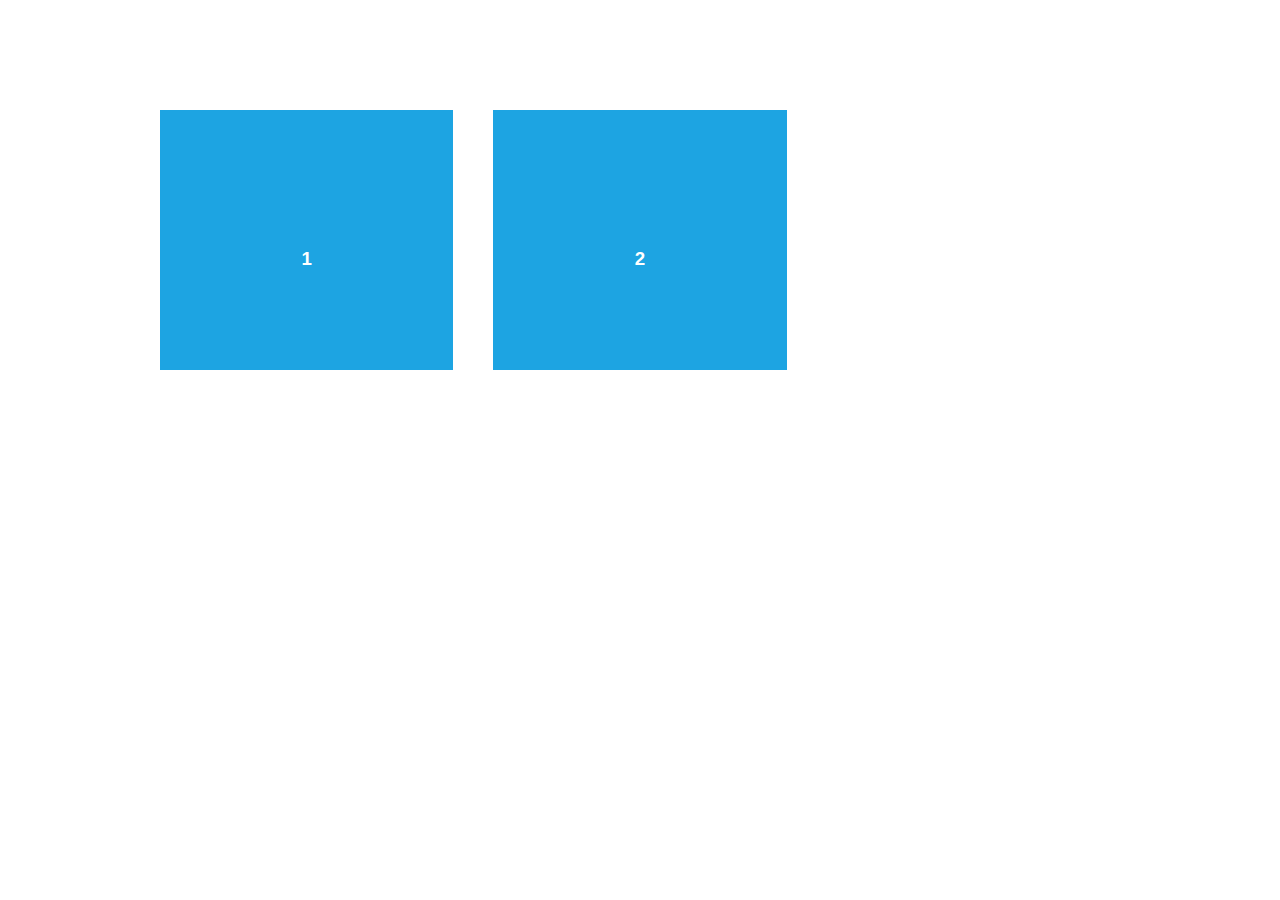
<file: aos-master/demo/async.html>
<!DOCTYPE html>
<html>
  <head>
    <meta charset="utf-8">
    <title>AOS - Animate on scroll library</title>
    <meta name="viewport" content="width=device-width">
    <link rel="stylesheet" href="css/styles.css" />
    <link rel="stylesheet" href="../dist/aos.css" />
  </head>
  <body>
    <div id="aos-demo" class="aos-all"></div>

    <script src="../dist/aos.js"></script>
    <script>
      AOS.init({
        easing: 'ease-in-out-sine'
      });

      setInterval(addItem, 300);

      var itemsCounter = 1;
      var container = document.getElementById('aos-demo');

      function addItem () {
        if (itemsCounter > 42) return;
        var item = document.createElement('div');
        item.classList.add('aos-item');
        item.setAttribute('data-aos', 'fade-up');
        item.innerHTML = '<div class="aos-item__inner"><h3>' + itemsCounter + '</h3></div>';
        container.appendChild(item);
        itemsCounter++;
      }
    </script>
  </body>
</html>
</file>
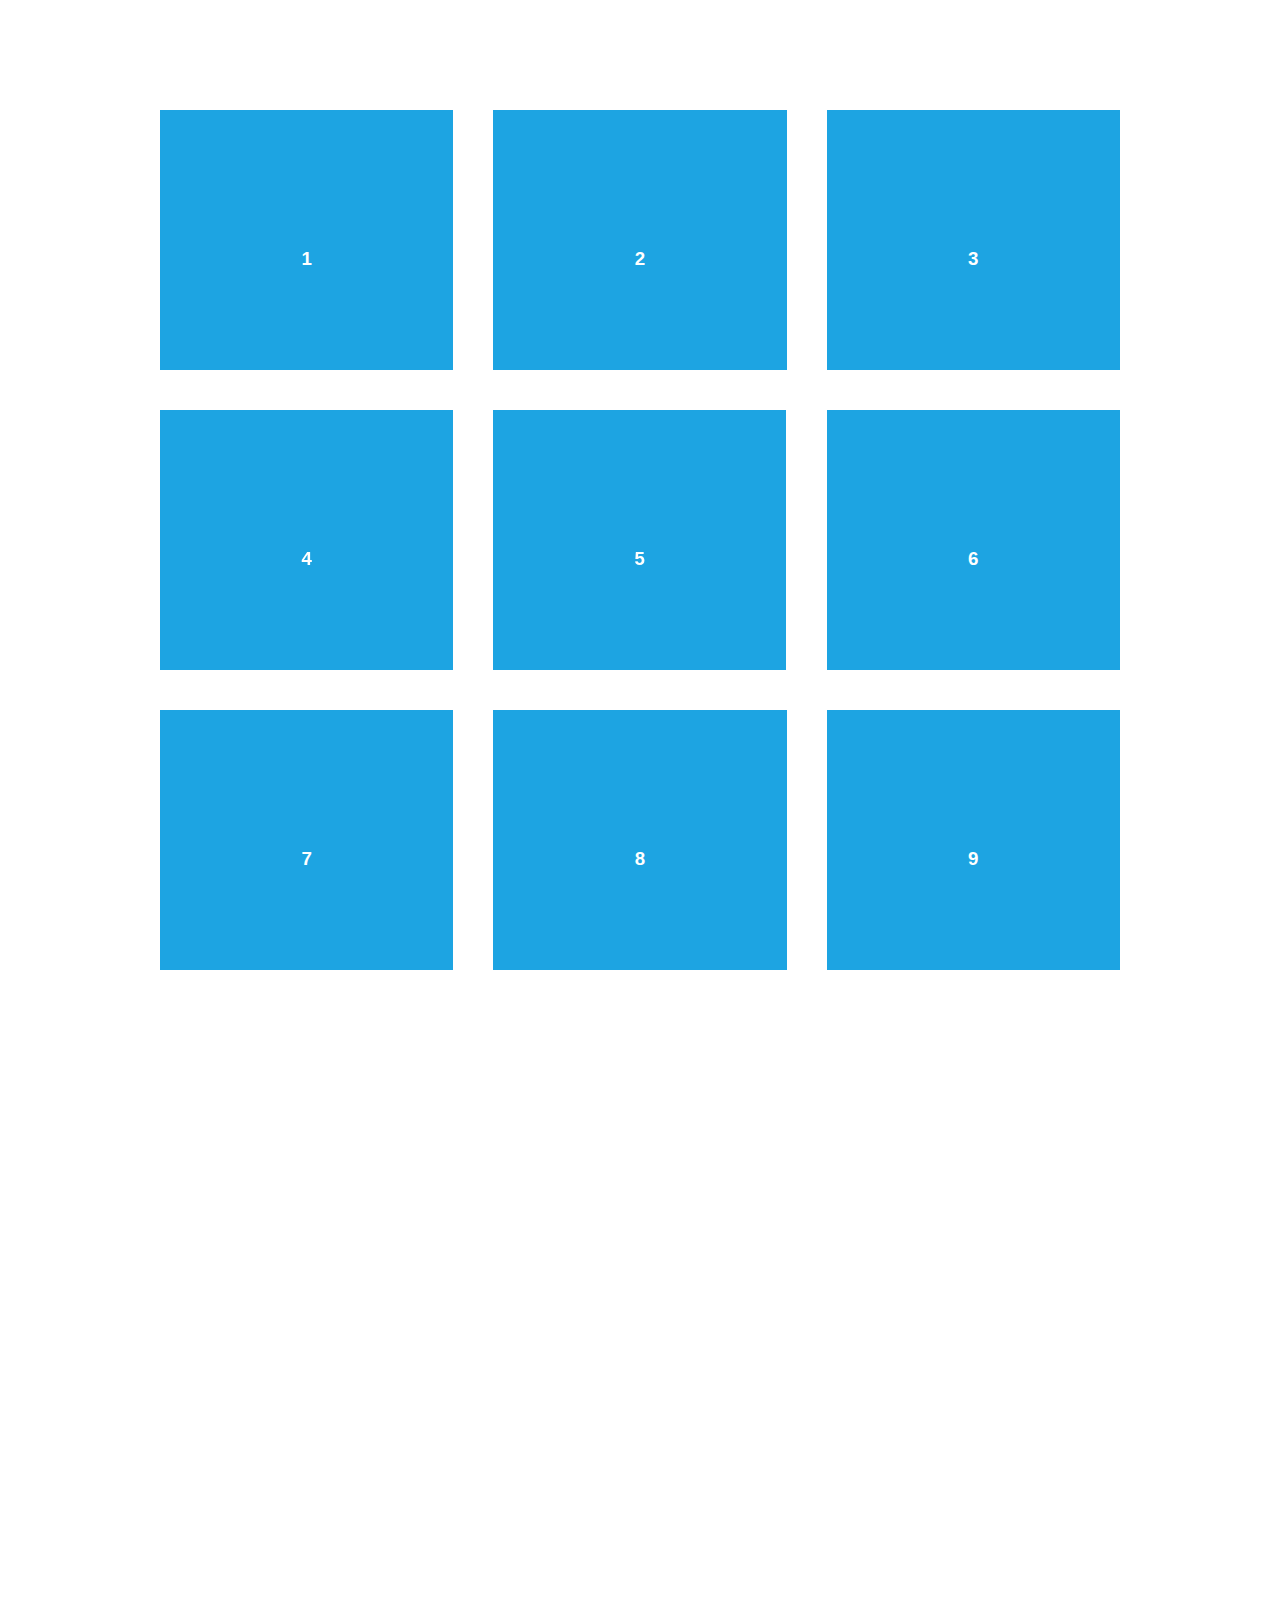
<file: aos-master/demo/simple.html>
<!DOCTYPE html>
<html>
  <head>
    <meta charset="utf-8">
    <title>AOS - Animate on scroll library</title>
    <meta name="viewport" content="width=device-width">
    <link rel="stylesheet" href="css/styles.css" />
    <link rel="stylesheet" href="../dist/aos.css" />
    <!--[if lt IE 9]>
    <script src="//html5shiv.googlecode.com/svn/trunk/html5.js"></script>
    <![endif]-->
  </head>
  <body>
    <div id="transcroller-body" class="aos-all">
      <div class="aos-item" data-aos="fade-up">
        <div class="aos-item__inner"><h3>1</h3></div>
      </div>
      <div class="aos-item" data-aos="fade-down">
        <div class="aos-item__inner"><h3>2</h3></div>
      </div>
      <div class="aos-item" data-aos="zoom-out-down">
        <div class="aos-item__inner"><h3>3</h3></div>
      </div>
      <div class="aos-item" data-aos="flip-down">
        <div class="aos-item__inner"><h3>4</h3></div>
      </div>
      <div class="aos-item" data-aos="flip-up">
        <div class="aos-item__inner"><h3>5</h3></div>
      </div>
      <div class="aos-item" data-aos="fade-down">
        <div class="aos-item__inner"><h3>6</h3></div>
      </div>
      <div class="aos-item" data-aos="fade-in">
        <div class="aos-item__inner"><h3>7</h3></div>
      </div>
      <div class="aos-item" data-aos="fade-down">
        <div class="aos-item__inner"><h3>8</h3></div>
      </div>
      <div class="aos-item" data-aos="fade-in">
        <div class="aos-item__inner"><h3>9</h3></div>
      </div>
      <div class="aos-item" data-aos="fade-down">
        <div class="aos-item__inner"><h3>10</h3></div>
      </div>
      <div class="aos-item" data-aos="fade-up">
        <div class="aos-item__inner"><h3>11</h3></div>
      </div>
      <div class="aos-item" data-aos="fade-down">
        <div class="aos-item__inner"><h3>12</h3></div>
      </div>
      <div class="aos-item" data-aos="fade-in">
        <div class="aos-item__inner"><h3>13</h3></div>
      </div>
      <div class="aos-item" data-aos="fade-up">
        <div class="aos-item__inner"><h3>14</h3></div>
      </div>
      <div class="aos-item" data-aos="fade-in">
        <div class="aos-item__inner"><h3>15</h3></div>
      </div>
      <div class="aos-item" data-aos="fade-up">
        <div class="aos-item__inner"><h3>16</h3></div>
      </div>
      <div class="aos-item" data-aos="fade-down">
        <div class="aos-item__inner"><h3>17</h3></div>
      </div>
      <div class="aos-item" data-aos="fade-up">
        <div class="aos-item__inner"><h3>18</h3></div>
      </div>
      <div class="aos-item" data-aos="zoom-out">
        <div class="aos-item__inner"><h3>19</h3></div>
      </div>
      <div class="aos-item" data-aos="fade-up">
        <div class="aos-item__inner"><h3>20</h3></div>
      </div>
      <div class="aos-item" data-aos="zoom-out">
        <div class="aos-item__inner"><h3>21</h3></div>
      </div>
      <div class="aos-item" data-aos="fade-in">
        <div class="aos-item__inner"><h3>22</h3></div>
      </div>
      <div class="aos-item" data-aos="zoom-out-up">
        <div class="aos-item__inner"><h3>23</h3></div>
      </div>
      <div class="aos-item" data-aos="zoom-out-down">
        <div class="aos-item__inner"><h3>24</h3></div>
      </div>
      <div class="aos-item" data-aos="fade-in">
        <div class="aos-item__inner"><h3>25</h3></div>
      </div>
      <div class="aos-item" data-aos="fade-in">
        <div class="aos-item__inner"><h3>26</h3></div>
      </div>
      <div class="aos-item" data-aos="fade-in">
        <div class="aos-item__inner"><h3>27</h3></div>
      </div>
      <div class="aos-item" data-aos="fade-in">
        <div class="aos-item__inner"><h3>28</h3></div>
      </div>
      <div class="aos-item" data-aos="fade-in">
        <div class="aos-item__inner"><h3>29</h3></div>
      </div>
      <div class="aos-item" data-aos="fade-in">
        <div class="aos-item__inner"><h3>30</h3></div>
      </div>
      <div class="aos-item" data-aos="fade-in">
        <div class="aos-item__inner"><h3>31</h3></div>
      </div>
      <div class="aos-item" data-aos="fade-in">
        <div class="aos-item__inner"><h3>32</h3></div>
      </div>
      <div class="aos-item" data-aos="fade-in">
        <div class="aos-item__inner"><h3>33</h3></div>
      </div>
      <div class="aos-item" data-aos="fade-in">
        <div class="aos-item__inner"><h3>34</h3></div>
      </div>
      <div class="aos-item" data-aos="fade-in">
        <div class="aos-item__inner"><h3>35</h3></div>
      </div>
      <div class="aos-item" data-aos="fade-in">
        <div class="aos-item__inner"><h3>36</h3></div>
      </div>
      <div class="aos-item" data-aos="fade-in">
        <div class="aos-item__inner"><h3>37</h3></div>
      </div>
      <div class="aos-item" data-aos="fade-in">
        <div class="aos-item__inner"><h3>38</h3></div>
      </div>
      <div class="aos-item" data-aos="fade-in">
        <div class="aos-item__inner"><h3>39</h3></div>
      </div>
      <div class="aos-item" data-aos="fade-in">
        <div class="aos-item__inner"><h3>40</h3></div>
      </div>
      <div class="aos-item" data-aos="fade-in">
        <div class="aos-item__inner"><h3>41</h3></div>
      </div>
      <div class="aos-item" data-aos="fade-in">
        <div class="aos-item__inner"><h3>42</h3></div>
      </div>
    </div>

    <script src="../dist/aos.js"></script>
    <script>
      AOS.init({
        easing: 'ease-in-out-sine'
      });
    </script>

    <!-- <script src="//cdnjs.cloudflare.com/ajax/libs/require.js/2.1.11/require.min.js"></script>
    <script>
      requirejs.config({
          baseUrl: '../dist',
      });

      require(['aos'], function(AOS){
          AOS.init({
              easing: 'ease-in-out-sine'
          });
      });
    </script> -->
  </body>
</html>
</file>
<file: aos-master/test/fixtures/aos-offset.fixture.html>
<!DOCTYPE html>
<html>
  <head>
    <title></title>
    <style type="text/css">
      * {box-sizing: border-box;}
      body {
        margin: 0; padding: 0 20px; text-align: center;
      }
      .aos-item {
        width: 100%; height: 130px; margin: 0 0 20px 0; background: #ccc;
      }
    </style>
  </head>
  <body class="body">
    <div class="aos-item aos-item--1" data-aos-offset="50" data-aos="fade"></div>
    <div class="aos-item aos-item--2" data-aos-offset="50" data-aos="fade-up"></div>
    <div class="aos-item aos-item--3" data-aos-offset="50" data-aos="fade-down"></div>
    <div class="aos-item aos-item--4" data-aos-offset="50" data-aos="fade-left"></div>
    <div class="aos-item aos-item--5" data-aos-offset="50" data-aos="fade-right"></div>
    <div class="aos-item aos-item--6" data-aos-offset="50" data-aos="flip-up"></div>
    <div class="aos-item aos-item--7" data-aos-offset="50" data-aos="flip-down"></div>
    <div class="aos-item aos-item--8" data-aos-offset="50" data-aos="flip-left"></div>
    <div class="aos-item aos-item--9" data-aos-offset="50" data-aos="flip-right"></div>
    <div class="aos-item aos-item--10" data-aos-offset="50" data-aos="zoom-in"></div>
    <div class="aos-item aos-item--11" data-aos-offset="50" data-aos="zoom-in-up"></div>
    <div class="aos-item aos-item--12" data-aos-offset="50" data-aos="zoom-in-down"></div>
    <div class="aos-item aos-item--13" data-aos-offset="50" data-aos="zoom-in-left"></div>
    <div class="aos-item aos-item--14" data-aos-offset="50" data-aos="zoom-in-right"></div>
    <div class="aos-item aos-item--15" data-aos-offset="50" data-aos="slide-up"></div>
    <div class="aos-item aos-item--16" data-aos-offset="50" data-aos="slide-down"></div>
    <div class="aos-item aos-item--17" data-aos-offset="50" data-aos="slide-left"></div>
    <div class="aos-item aos-item--18" data-aos-offset="50" data-aos="slide-right"></div>
  </body>
</html>
</file>
<file: aos-master/test/fixtures/aos.fixture.html>
<!DOCTYPE html>
<html>
  <head>
    <title></title>
    <style type="text/css">
      * {box-sizing: border-box;}
      body {
        margin: 0; padding: 0 20px; text-align: center;
      }
      .aos-item {
        width: 100%; height: 130px; margin: 0 0 20px 0; background: #ccc;
      }
    </style>
  </head>
  <body class="body">
    <div class="aos-item aos-item--1" data-aos="fade"></div>
    <div class="aos-item aos-item--2" data-aos="fade-up"></div>
    <div class="aos-item aos-item--3" data-aos="fade-down"></div>
    <div class="aos-item aos-item--4" data-aos="fade-left"></div>
    <div class="aos-item aos-item--5" data-aos="fade-right"></div>
    <div class="aos-item aos-item--6" data-aos="flip-up"></div>
    <div class="aos-item aos-item--7" data-aos="flip-down"></div>
    <div class="aos-item aos-item--8" data-aos="flip-left"></div>
    <div class="aos-item aos-item--9" data-aos="flip-right"></div>
    <div class="aos-item aos-item--10" data-aos="zoom-in"></div>
    <div class="aos-item aos-item--11" data-aos="zoom-in-up"></div>
    <div class="aos-item aos-item--12" data-aos="zoom-in-down"></div>
    <div class="aos-item aos-item--13" data-aos="zoom-in-left"></div>
    <div class="aos-item aos-item--14" data-aos="zoom-in-right"></div>
    <div class="aos-item aos-item--15" data-aos="slide-up"></div>
    <div class="aos-item aos-item--16" data-aos="slide-down"></div>
    <div class="aos-item aos-item--17" data-aos="slide-left"></div>
    <div class="aos-item aos-item--18" data-aos="slide-right"></div>
  </body>
</html>
</file>
<file: maintain/style.css>
.box {
    height: 400px;
    width: 400px;
    background-color: white;
    opacity: 50%;
    border-radius: 100%;
    animation-name: don;
    animation-duration: 10s;
    animation-iteration-count: infinite;
    animation-timing-function: ease-in-out;
}
*{
    margin: 0;
    padding: 0;
}



@keyframes don {
    
    0% {
        scale: 1;
    }
    
    25% {
        
        scale: 0.8;
        
    }
    
    50% {
        scale: 1;
        
        
    }

    75% {
        scale: 0.8;


    }

    100% {
        scale: 1;


    }

}

.u1 {
    text-indent: 40px;
    line-height: 3;
    font-size: 22px;
    /* position: absolute;
    left: 40%; */
}

.a1 {
    color: rgb(15, 252, 15);
}

li {
    cursor: pointer;
}

.rr1 {
    cursor: pointer;
}

.rr2 {
    cursor: pointer;
}

.rr3 {
    cursor: pointer;
}

.rr4 {
    cursor: pointer;
}

li:hover {
    color: rgb(15, 252, 15)
}

.li1 {
    color: rgb(15, 252, 15);
    
}


.pp1 {
     font-size: 30px; 
    letter-spacing: 10px; 
    color: rgb(15, 252, 15);

    }
    
.pp2 {
    color: white;
     font-size: 60px; 

}


.n1 {
    position: fixed;
    display: flex;
    z-index: 1;
    width: 100%;
}

.c2 {
    background-image: url(0025.jfif);
    height: 800px;
}

.cc {
    color: rgb(15, 252, 15);
    letter-spacing: 4px;
    font-family: inherit;
    font-size: 40px;
}

.p1 {
    color: white;
    font-family: inherit;
    font-size: 90px;
    font-weight: 600;
    line-height: 1.1;
}

.c3 {
    background-color: rgb(36, 35, 35);
}

.c4 {
    background-color: rgb(18, 17, 31);
}

.c5 {
    background-color: rgb(18, 17, 31);
}

.cd {
    background-color: rgb(70, 70, 78);
    height: 350px;
}

.td {
    font-size: 25px;
    color: white;
    text-align: start;
}

.td1 {
    font-size: 15px;
    color: rgb(136, 136, 136);
    text-align: start;
    padding-top: 65px;
}
.tc{
    
    color: rgb(136, 136, 136);
}



  .pr{
    font-size: 20px;
    color: white;
    text-align: start;
  }
  .g1{
    font-size: 15px;
    color: rgb(136, 136, 136);
    text-align: start;
  }
 .f1{
cursor: pointer;
}

 @media only screen and (max-width: 992px) {
    .c2 {
        height: 1000px;
    }
   }


.iia{
    height: 150px; 
     border-radius: 10px;
      position: absolute;
       right: 50px;
}
.iib{
    height: 150px; 
     border-radius: 10px;
      position: absolute;
       right: 50px;
}
.iic{
    height: 150px; 
     border-radius: 10px;
      position: absolute;
       right: 50px;
}
.iid{
    height: 150px; 
     border-radius: 10px;
      position: absolute;
       right: 50px;
       
}
html{
    scroll-behavior: smooth;
}











 /* @media only screen and (max-width: 320px) {
    .imo {
        height: 220px;
    }
   } */
 /* @media only screen and (min-width: 320px) {
    .imo {
        height: 320px;
    }
   }
 @media only screen and (min-width: 375px) {
    .imo {
        height: 375px;
    }
   }
 @media only screen and (min-width: 445px) {
    .imo {
        height: 445px;
    }
   }
 @media only screen and (min-width: 768px) {
    .imo {
        height: 668px;
    }
   } */






 @media only screen and (max-width: 768px) {
    .u1 {
        text-indent: 20px;
    }
   }





 @media only screen and (max-width: 425px) {
    .box {
        height: 300px;
        width: 300px;
    }
   }
 @media only screen and (max-width: 325px) {
    .box {
        height: 250px;
        width: 250px;
    }
   }
   
   


   @media only screen and (max-width: 768px) {
      .iia {
        height: 120px; 
        border-radius: 10px;
        top: 20px;
        display: block;
        
    }
}




@media only screen and (max-width: 425px) {
    .iia {
        height: 100px; 
        border-radius: 10px;
        bottom: 0px;
        
    }
}

 


   @media only screen and (max-width: 768px) {
      .iib {
        height: 120px; 
        border-radius: 10px;
        top: 20px;
        
    }
}
   @media only screen and (max-width: 425px) {
      .iib {
        height: 100px; 
        border-radius: 10px;
        bottom: 0px;
        
    }
    
}
   @media only screen and (max-width: 768px) {
      .iic {
        height: 120px; 
        border-radius: 10px;
        top: 20px;
        
    }
}
   @media only screen and (max-width: 425px) {
      .iic {
        height: 100px; 
        border-radius: 10px;
        bottom: 0px;
        
    }
    
}
   @media only screen and (max-width: 768px) {
      .iid {
        height: 120px; 
        border-radius: 10px;
        top: 20px;
        
    }
}
   @media only screen and (max-width: 425px) {
      .iid {
        height: 100px; 
        border-radius: 10px;
        bottom: 0px;
        
    }
    
}
   /* @media only screen and (min-width: 768) {
      .imp1 {

    display: none;    
background-color: red;
height: 40vh;
width: 40vw;

    }
    
} */
  

/* position: absolute; */
/* left: 0px; */


.jj{
    height: 100px;
}

.dk{
    height: 170px;
    display: block;
}














   @media only screen and (max-width: 600px) {
    .pp1 {
        letter-spacing: 0px;
        color: rgb(15, 252, 15);
        font-size: 30px;
    }
    .pp2 {
        font-size: 40px;
        letter-spacing: 0px;
        color: white;
    }
    
   }



   /* .k1:hover{
    padding-bottom: 20px;
   } */
    /* .o1,.o2,.o3,.o4{
        display: none;
    } */

    .boxa {
        animation-name: bol1;
        animation-iteration-count: infinite;
        height: 40px;
        width: 40px;
        background-color: rgb(22, 231, 22);
        border-radius: 100%;
        animation-duration: 4s;
        animation-delay: 2s;
        
    }
    
    .boxb {
        animation-name: bol2;
        animation-iteration-count: infinite;
        height: 40px;
        width: 40px;
        background-color: rgb(44, 212, 44);
        border-radius: 100%;
        animation-duration: 4s;
        animation-delay: 3s;
        
    }
    .boxc {
        animation-name: bol3;
        animation-iteration-count: infinite;
        height: 40px;
        width: 40px;
        background-color: rgb(29, 218, 29);
        border-radius: 100%;
        animation-duration: 4s;
        animation-delay: 4s;
        animation-delay: 4s;
    }
    .db1 {
        animation-name: ddl;
        animation-duration: 8s;
        
    }



    
    


    /* @keyframes bol1 {
        0% {
            scale: 1;
        }

        50% {

            scale: 1.2;

        }

        100% {

            scale: 1;

        }
    }
   
    @keyframes bol2 {
        0% {
            scale: 1;
        }

        50% {

            scale: 1.2;

        }

        100% {

            scale: 1;

        }
    }
   
 
    @keyframes bol3 {
        0% {
            scale: 1;
        }

        50% {

            scale: 1.2;

        }

        100% {

            scale: 1;

        }
    } */
</file>
<file: style.css>
.box {
    height: 400px;
    width: 400px;
    background-color: white;
    opacity: 50%;
    border-radius: 100%;
    animation-name: don;
    animation-duration: 10s;
    animation-iteration-count: infinite;
    animation-timing-function: ease-in-out;
}
*{
    margin: 0;
    padding: 0;
}



@keyframes don {
    
    0% {
        scale: 1;
    }
    
    25% {
        
        scale: 0.8;
        
    }
    
    50% {
        scale: 1;
        
        
    }

    75% {
        scale: 0.8;


    }

    100% {
        scale: 1;


    }

}

.u1 {
    text-indent: 40px;
    line-height: 3;
    font-size: 22px;
    /* position: absolute;
    left: 40%; */
}

.a1 {
    color: rgb(15, 252, 15);
}

li {
    cursor: pointer;
}

.rr1 {
    cursor: pointer;
}

.rr2 {
    cursor: pointer;
}

.rr3 {
    cursor: pointer;
}

.rr4 {
    cursor: pointer;
}

li:hover {
    color: rgb(15, 252, 15)
}

.li1 {
    color: rgb(15, 252, 15);
    
}


.pp1 {
     font-size: 30px; 
    letter-spacing: 10px; 
    color: rgb(15, 252, 15);

    }
    
.pp2 {
    color: white;
     font-size: 60px; 

}


.n1 {
    position: fixed;
    display: flex;
    z-index: 1;
    width: 100%;
}

.c2 {
    background-image: url(0025.jfif);
    height: 800px;
}

.cc {
    color: rgb(15, 252, 15);
    letter-spacing: 4px;
    font-family: inherit;
    font-size: 40px;
}

.p1 {
    color: white;
    font-family: inherit;
    font-size: 90px;
    font-weight: 600;
    line-height: 1.1;
}

.c3 {
    background-color: rgb(36, 35, 35);
}

.c4 {
    background-color: rgb(18, 17, 31);
}

.c5 {
    background-color: rgb(18, 17, 31);
}

.cd {
    background-color: rgb(70, 70, 78);
    height: 350px;
}

.td {
    font-size: 25px;
    color: white;
    text-align: start;
}

.td1 {
    font-size: 15px;
    color: rgb(136, 136, 136);
    text-align: start;
    padding-top: 65px;
}
.tc{
    
    color: rgb(136, 136, 136);
}



  .pr{
    font-size: 20px;
    color: white;
    text-align: start;
  }
  .g1{
    font-size: 15px;
    color: rgb(136, 136, 136);
    text-align: start;
  }
 .f1{
cursor: pointer;
}

 @media only screen and (max-width: 992px) {
    .c2 {
        height: 1000px;
    }
   }


.iia{
    height: 150px; 
     border-radius: 10px;
      position: absolute;
       right: 50px;
}
.iib{
    height: 150px; 
     border-radius: 10px;
      position: absolute;
       right: 50px;
}
.iic{
    height: 150px; 
     border-radius: 10px;
      position: absolute;
       right: 50px;
}
.iid{
    height: 150px; 
     border-radius: 10px;
      position: absolute;
       right: 50px;
       
}
html{
    scroll-behavior: smooth;
}











 /* @media only screen and (max-width: 320px) {
    .imo {
        height: 220px;
    }
   } */
 /* @media only screen and (min-width: 320px) {
    .imo {
        height: 320px;
    }
   }
 @media only screen and (min-width: 375px) {
    .imo {
        height: 375px;
    }
   }
 @media only screen and (min-width: 445px) {
    .imo {
        height: 445px;
    }
   }
 @media only screen and (min-width: 768px) {
    .imo {
        height: 668px;
    }
   } */






 @media only screen and (max-width: 768px) {
    .u1 {
        text-indent: 20px;
    }
   }





 @media only screen and (max-width: 425px) {
    .box {
        height: 300px;
        width: 300px;
    }
   }
 @media only screen and (max-width: 325px) {
    .box {
        height: 250px;
        width: 250px;
    }
   }
   
   


   @media only screen and (max-width: 768px) {
      .iia {
        height: 120px; 
        border-radius: 10px;
        top: 20px;
        
    }
}




   @media only screen and (max-width: 425px) {
      .iia {
        height: 100px; 
        border-radius: 10px;
        bottom: 0px;
        
    }
}

 


   @media only screen and (max-width: 768px) {
      .iib {
        height: 120px; 
        border-radius: 10px;
        top: 20px;
        
    }
}
   @media only screen and (max-width: 425px) {
      .iib {
        height: 100px; 
        border-radius: 10px;
        bottom: 0px;
        
    }
    
}
   @media only screen and (max-width: 768px) {
      .iic {
        height: 120px; 
        border-radius: 10px;
        top: 20px;
        
    }
}
   @media only screen and (max-width: 425px) {
      .iic {
        height: 100px; 
        border-radius: 10px;
        bottom: 0px;
        
    }
    
}
   @media only screen and (max-width: 768px) {
      .iid {
        height: 120px; 
        border-radius: 10px;
        top: 20px;
        
    }
}
   @media only screen and (max-width: 425px) {
      .iid {
        height: 100px; 
        border-radius: 10px;
        bottom: 0px;
        
    }
    
}
   /* @media only screen and (min-width: 768) {
      .imp1 {

    display: none;    
background-color: red;
height: 40vh;
width: 40vw;

    }
    
} */
  

/* position: absolute; */
/* left: 0px; */


.jj{
    height: 100px;
}

.dk{
    height: 170px;
}














   @media only screen and (max-width: 600px) {
    .pp1 {
        letter-spacing: 0px;
        color: rgb(15, 252, 15);
        font-size: 30px;
    }
    .pp2 {
        font-size: 40px;
        letter-spacing: 0px;
        color: white;
    }
    
   }



   /* .k1:hover{
    padding-bottom: 20px;
   } */
</file>
<file: aos-master/demo/css/styles.css>
body {
  font-family: Helvetica,Tahoma;
}

*,
*:before,
*:after {
  box-sizing: border-box;
}

.aos-all {
  width: 1000px;
  max-width: 98%;
  margin: 10vh auto 0 auto;
}

.aos-item {
  display: inline-block;
  float: left;
  width: 33.3333%;
  height: 300px;
  padding: 20px;
}

.aos-item__inner {
  position: relative;
  width: 100%;
  height: 100%;
  float: left;
  background: #1da4e2;
  line-height: 260px;
  text-align: center;
  color: #fff;
}

@media screen and (max-width: 800px) {
  .aos-item {
    width: 50%;
  }
}
</file>
